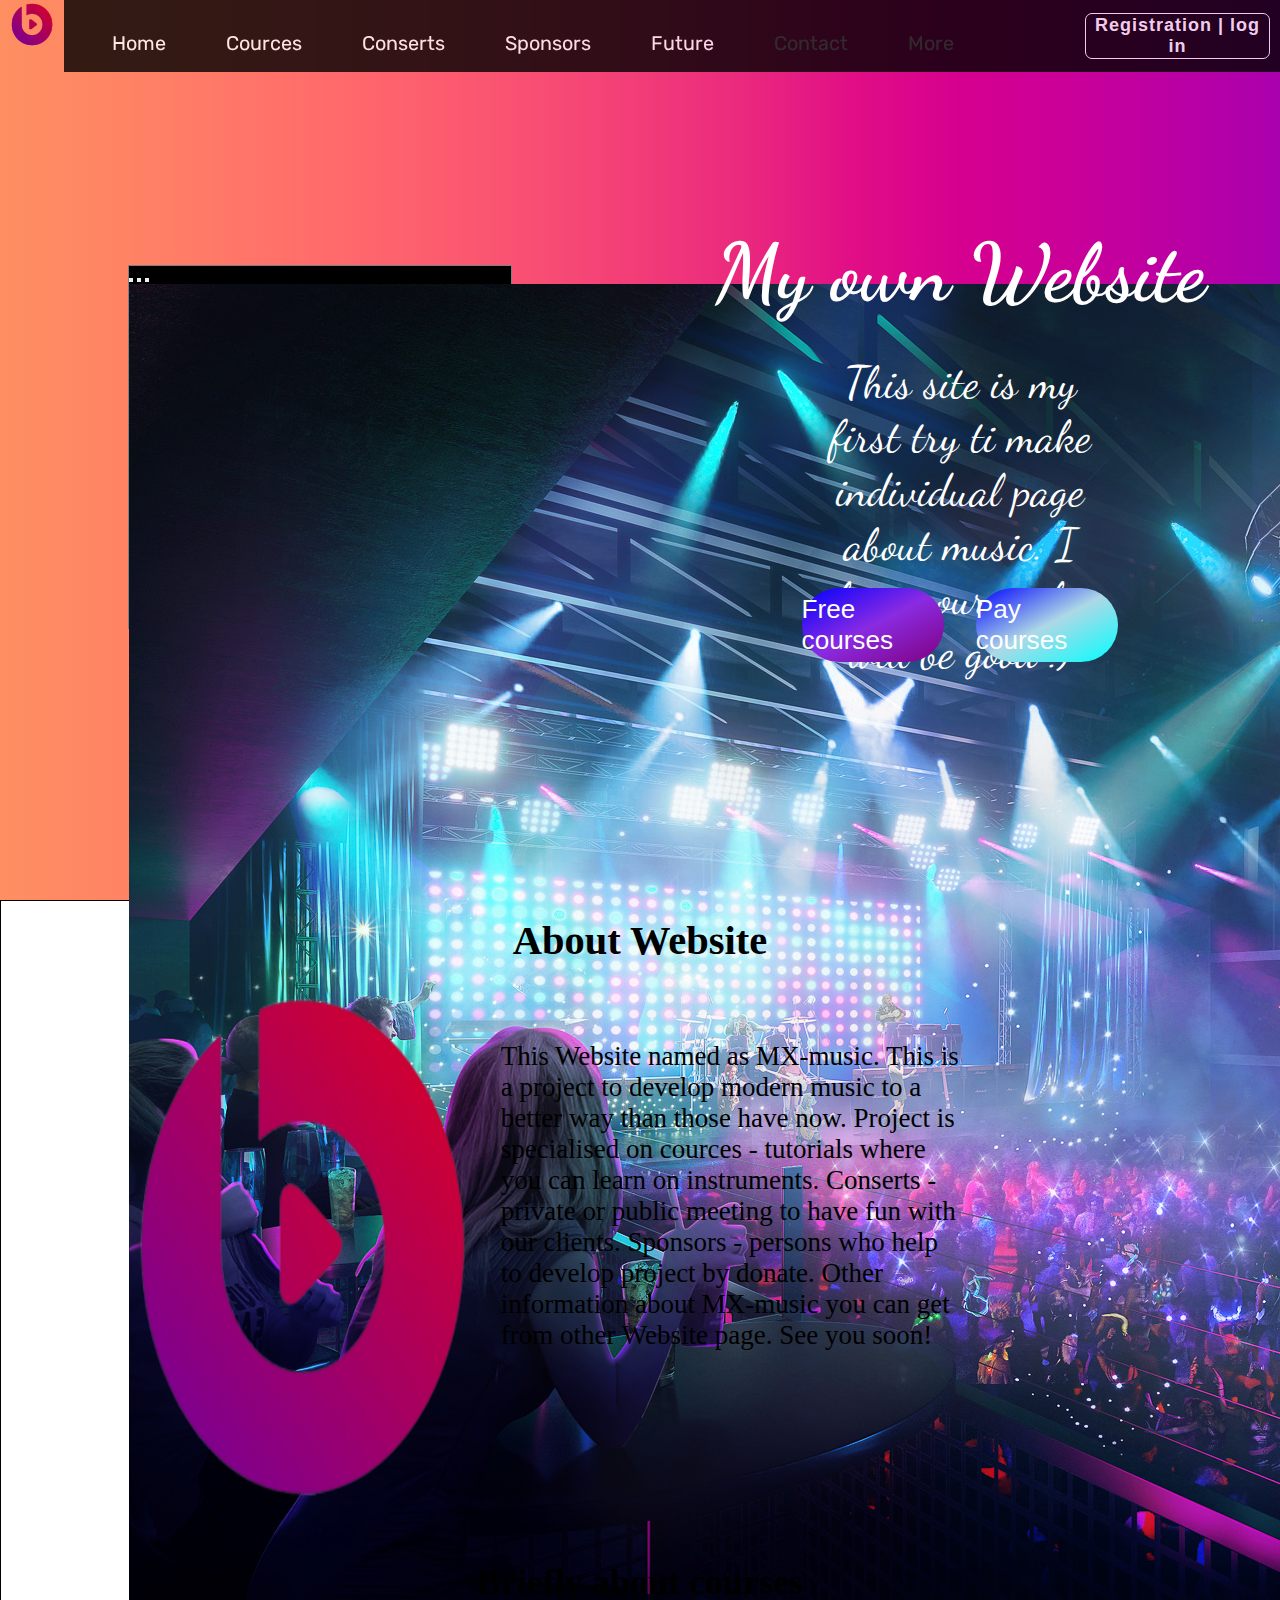
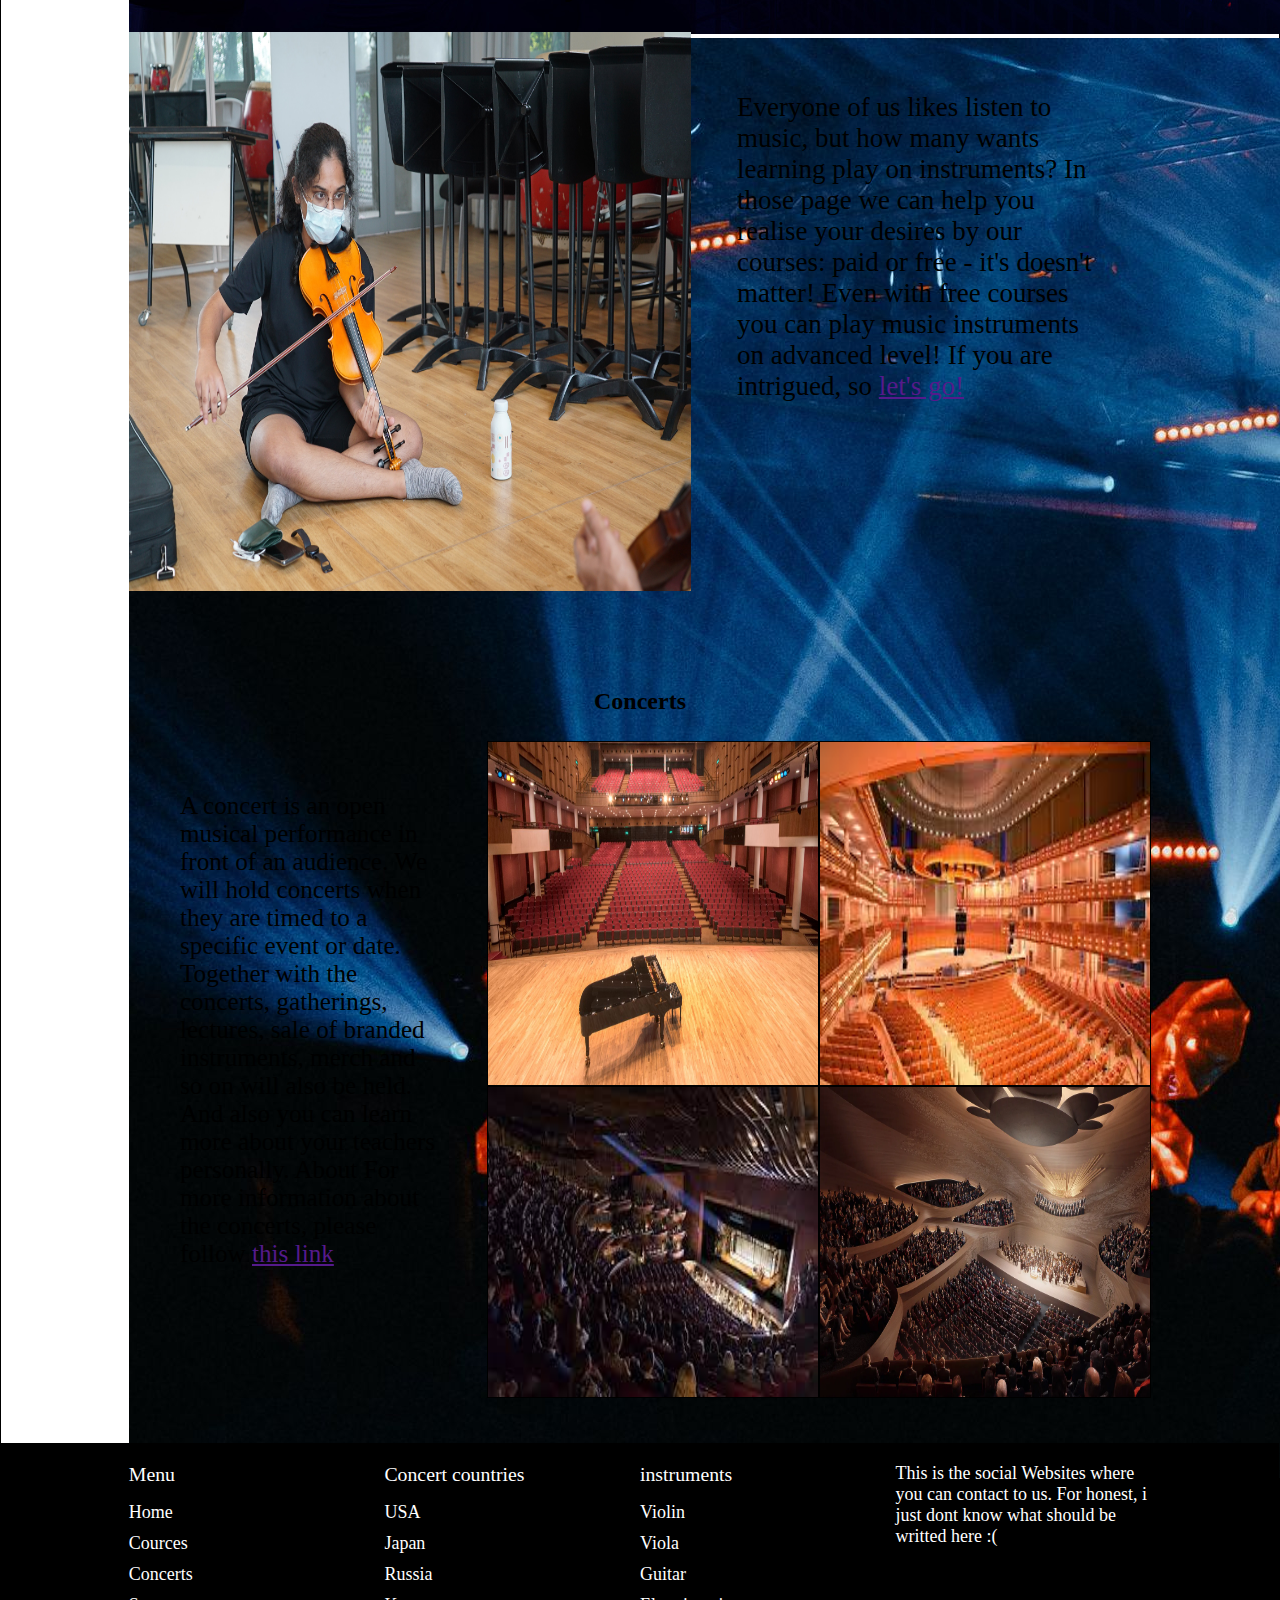
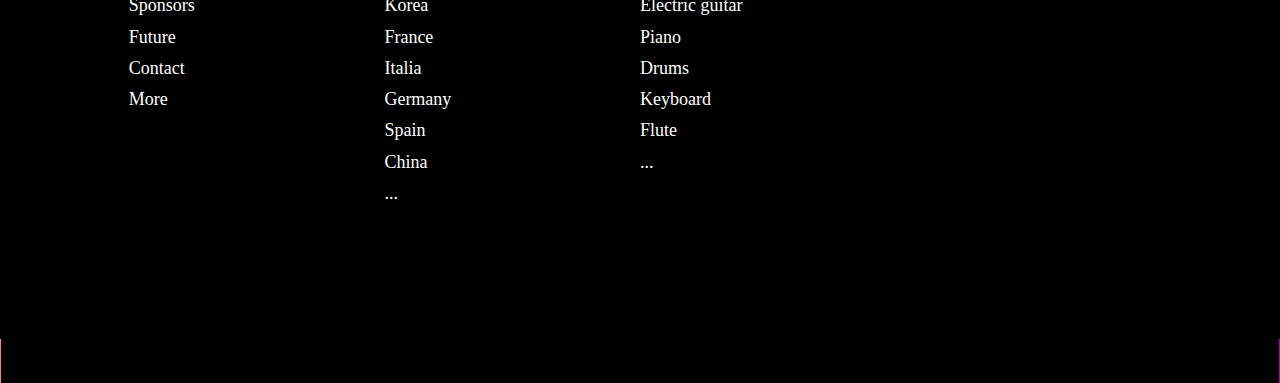
<file: index.html>
<!DOCTYPE html>
<html lang="en">
<head>
    <meta charset="UTF-8">
    <meta http-equiv="X-UA-Compatible" content="IE=edge">
    <meta name="viewport" content="width=device-width, initial-scale=1.0">
    <title>Document</title>
    <link rel="stylesheet" href="./style.css">
    <link rel="stylesheet" href="./other_css/media.css">
    <link href="https://cdn.jsdelivr.net/npm/bootstrap@5.0.2/dist/css/bootstrap.min.css" rel="stylesheet" integrity="sha384-EVSTQN3/azprG1Anm3QDgpJLIm9Nao0Yz1ztcQTwFspd3yD65VohhpuuCOmLASjC" crossorigin="anonymous">
    <link rel="stylesheet" href="https://cdnjs.cloudflare.com/ajax/libs/font-awesome/6.2.0/css/all.min.css" integrity="sha512-xh6O/CkQoPOWDdYTDqeRdPCVd1SpvCA9XXcUnZS2FmJNp1coAFzvtCN9BmamE+4aHK8yyUHUSCcJHgXloTyT2A==" crossorigin="anonymous" referrerpolicy="no-referrer" />
</head>
<body>
    <header>
        <nav>
            <div class="site_logo"><img src="./pictures/109-1097426_beats-clipart-music-program-beats-music-logo-removebg-preview.png" alt=""></div>
            <div class="menu_btn">
              <button type="button" ondblclick="document.getElementById('drop_menu').style.display = ('block')" onclick="document.getElementById('drop_menu').style.display = ('none')">
                <i class="fa-solid fa-bars"></i>
                <div class="dropdown_menu" id="drop_menu">
                  <a href="#">Home</a>
                  <a href="./other_html/cources.html">Courses</a>
                  <a href="./other_html/concerts.html">Concerts</a>
                  <a href="./other_html/sponsors.html">Sponsors</a>
                  <a href="">Future</a>
                  <a href="./other_html/contacts.html">Contact</a>
                  <a href="">More</a>
                </div>
              </button>
            </div>
            <div class="links_display">
                <ul>
                    <li><a href="#">Home</a></li>
                    <li><a href="./other_html/cources.html">Cources</a></li>
                    <li><a href="./other_html/concerts.html">Conserts</a></li>
                    <li><a href="./other_html/sponsors.html">Sponsors</a></li>
                    <li><a href="">Future</a></li>
                    <li><a href="./other_html/contacts.html">Contact</a></li>
                    <li><a href="">More</a></li>
                </ul>
            </div>
            <div class="confirm_button">
              <button class="confirm_btn" type="button">Registration   |   log in</button>
            </div>
        </nav>
        <div class="main_header">
          <div class="header_part_1">
            <div class="slider">
                <div id="carouselExampleIndicators" class="carousel slide slider_pos" data-bs-ride="carousel">
                    <div class="carousel-indicators">
                      <button type="button" data-bs-target="#carouselExampleIndicators" data-bs-slide-to="0" class="active" aria-current="true" aria-label="Slide 1"></button>
                      <button type="button" data-bs-target="#carouselExampleIndicators" data-bs-slide-to="1" aria-label="Slide 2"></button>
                      <button type="button" data-bs-target="#carouselExampleIndicators" data-bs-slide-to="2" aria-label="Slide 3"></button>
                    </div>
                    <div class="carousel-inner">
                      <div class="carousel-item active">
                        <img src="./pictures/609eadc5e15ce6521ae0cc22_1_music_Top.jpg" class="d-block w-100 slide_img" alt="...">
                      </div>
                      <div class="carousel-item">
                        <img src="./pictures/concert_performance_light_organ_137789_2560x1440.jpg" class="d-block w-100 slide_img" alt="...">
                      </div>
                      <div class="carousel-item">
                        <img src="./pictures/night_music.jpg" class="d-block w-100 slide_img" alt="...">
                      </div>
                    </div>
                    <button class="carousel-control-prev" type="button" data-bs-target="#carouselExampleIndicators" data-bs-slide="prev">
                      <span class="carousel-control-prev-icon" aria-hidden="true"></span>
                      <span class="visually-hidden">Previous</span>
                    </button>
                    <button class="carousel-control-next" type="button" data-bs-target="#carouselExampleIndicators" data-bs-slide="next">
                      <span class="carousel-control-next-icon" aria-hidden="true"></span>
                      <span class="visually-hidden">Next</span>
                    </button>
                </div>
            </div>
          </div>
          <div class="header_part_2">
            <div class="header_panel">
                <div class="header_name"><h1>My own Website</h1></div>
                <div class="header_text"><p>This site is my first try ti make individual page about music. I hope your make will be good :)</p></div>
                <div class="header_btns">
                    <span>
                        <a href="" class="first_btn">Free courses</a>
                        <a href="" class="second_btn">Pay courses</a>
                    </span>
                </div>
            </div>
          </div>
        </div>
    </header>
    <main>
      <div class="block_for_content_v1">
        <div class="block_name"><h2>About Website</h2></div>
        <div class="block_main_content">
          <div class="block_picture"><img src="./pictures/109-1097426_beats-clipart-music-program-beats-music-logo-removebg-preview.png" alt=""></div>
          <div class="block_text_social">
            <div class="block_text"><p>This Website named as MX-music. This is a project to develop modern music to a better way than those have now. Project is specialised on cources - tutorials where you can learn on instruments. Conserts - private or public meeting to have fun with our clients. Sponsors - persons who help to develop project by donate. Other information about MX-music you can get from other Website page. See you soon!</p></div>
            <div class="block_social">
              <span>
                <a href=""><i class="fa-brands fa-square-facebook"></i></a>
              </span>
              <span>
                <a href=""><i class="fa-brands fa-instagram"></i></a>
              </span>
              <span>
                <a href=""><i class="fa-brands fa-twitter"></i></a>
                
              </span>
              <span>
                <a href=""><i class="fa-brands fa-youtube"></i></a>
              </span>
              <span>
                <a href=""><i class="fa-brands fa-pinterest"></i></a>
              </span>
              <span>
                <a href=""><i class="fa-brands fa-vk"></i></a>
              </span>
              <span>
                <a href=""><i class="fa-brands fa-wikipedia-w"></i></a>
              </span>
            </div>
          </div>
        </div>
      </div>
      <div class="course_content">
        <div class="courses_name"><h2>Briefly about courses</h2></div>
        <div class="courses_main">
          <div class="courses_img">
            <img src="./pictures/music-student-sreeranjani-plays-the-carnatic-violin.jpg" alt="">
          </div>
          <div class="courses_promise_text"><p>Everyone of us likes listen to music, but how many wants learning play on instruments? In those page we can help you realise your desires by our courses: paid or free - it's doesn't matter! Even with free courses you can play music instruments on advanced level! If you are intrigued, so <a href="">let's go!</a></p></div>
        </div>
      </div>
      <div class="concert_events">
        <div class="concert_name"><h2>Concerts</h2></div>
        <div class="concert_content">
          <div class="concert_text"><p>A concert is an open musical performance in front of an audience. We will hold concerts when they are timed to a specific event or date. Together with the concerts, gatherings, lectures, sale of branded instruments, merch and so on will also be held. And also you can learn more about your teachers personally. About For more information about the concerts, please follow <a href="">this link</a></p></div>
          <div class="concert_images">
            <div class="concert_image"><img src="./pictures/cityhall-16-9.jpg" alt=""></div>
            <div class="concert_image"><img src="./pictures/Без названия.jfif" alt=""></div>
            <div class="concert_image"><img src="./pictures/Без названия (1).jfif" alt=""></div>
            <div class="concert_image"><img src="./pictures/06_ZHA_Sverdlovsk-Philharmonic-Concert-Hall_Render-by-VA.webp" alt=""></div>
          </div>
        </div>
      </div>
      <footer>
        <div class="footer_content">
          <div class="footer_row">
            <ul>
              <li>Menu</li>
              <li><a href="">Home</a></li>
              <li><a href="">Cources</a></li>
              <li><a href="">Concerts</a></li>
              <li><a href="">Sponsors</a></li>
              <li><a href="">Future</a></li>
              <li><a href="">Contact</a></li>
              <li><a href="">More</a></li>
            </ul>
          </div>
          <div class="footer_row">
            <ul>
              <li>Concert countries</li>
              <li><a href="">USA</a></li>
              <li><a href="">Japan</a></li>
              <li><a href="">Russia</a></li>
              <li><a href="">Korea</a></li>
              <li><a href="">France</a></li>
              <li><a href="">Italia</a></li>
              <li><a href="">Germany</a></li>
              <li><a href="">Spain</a></li>
              <li><a href="">China</a></li>
              <li><a href="">...</a></li>
            </ul>
          </div>
          <div class="footer_row">
            <ul>
              <li>instruments</li>
              <li><a href="">Violin</a></li>
              <li><a href="">Viola</a></li>
              <li><a href="">Guitar</a></li>
              <li><a href="">Electric guitar</a></li>
              <li><a href="">Piano</a></li>
              <li><a href="">Drums</a></li>
              <li><a href="">Keyboard</a></li>
              <li><a href="">Flute</a></li>
              <li><a href="">...</a></li>
            </ul>
          </div>
          <div class="footer_row">
            <span><p>This is the social Websites where you can contact to us. For honest, i just dont know what should be writted here :(</p></span>
            <div class="social_icons">
              <a href=""><i class="fa-brands fa-square-facebook"></i></a>
              <a href=""><i class="fa-brands fa-instagram"></i></a>
              <a href=""><i class="fa-brands fa-twitter"></i></a>
              <a href=""><i class="fa-brands fa-youtube"></i></a>
              <a href=""><i class="fa-brands fa-pinterest"></i></a>
              <a href=""><i class="fa-brands fa-vk"></i></a>
              <a href=""><i class="fa-brands fa-wikipedia-w"></i></a>
            </div>
          </div>
        </div>
      </footer>
    </main>
    <script src="https://cdn.jsdelivr.net/npm/bootstrap@5.0.2/dist/js/bootstrap.bundle.min.js" integrity="sha384-MrcW6ZMFYlzcLA8Nl+NtUVF0sA7MsXsP1UyJoMp4YLEuNSfAP+JcXn/tWtIaxVXM" crossorigin="anonymous"></script>
</body>
</html>
</file>
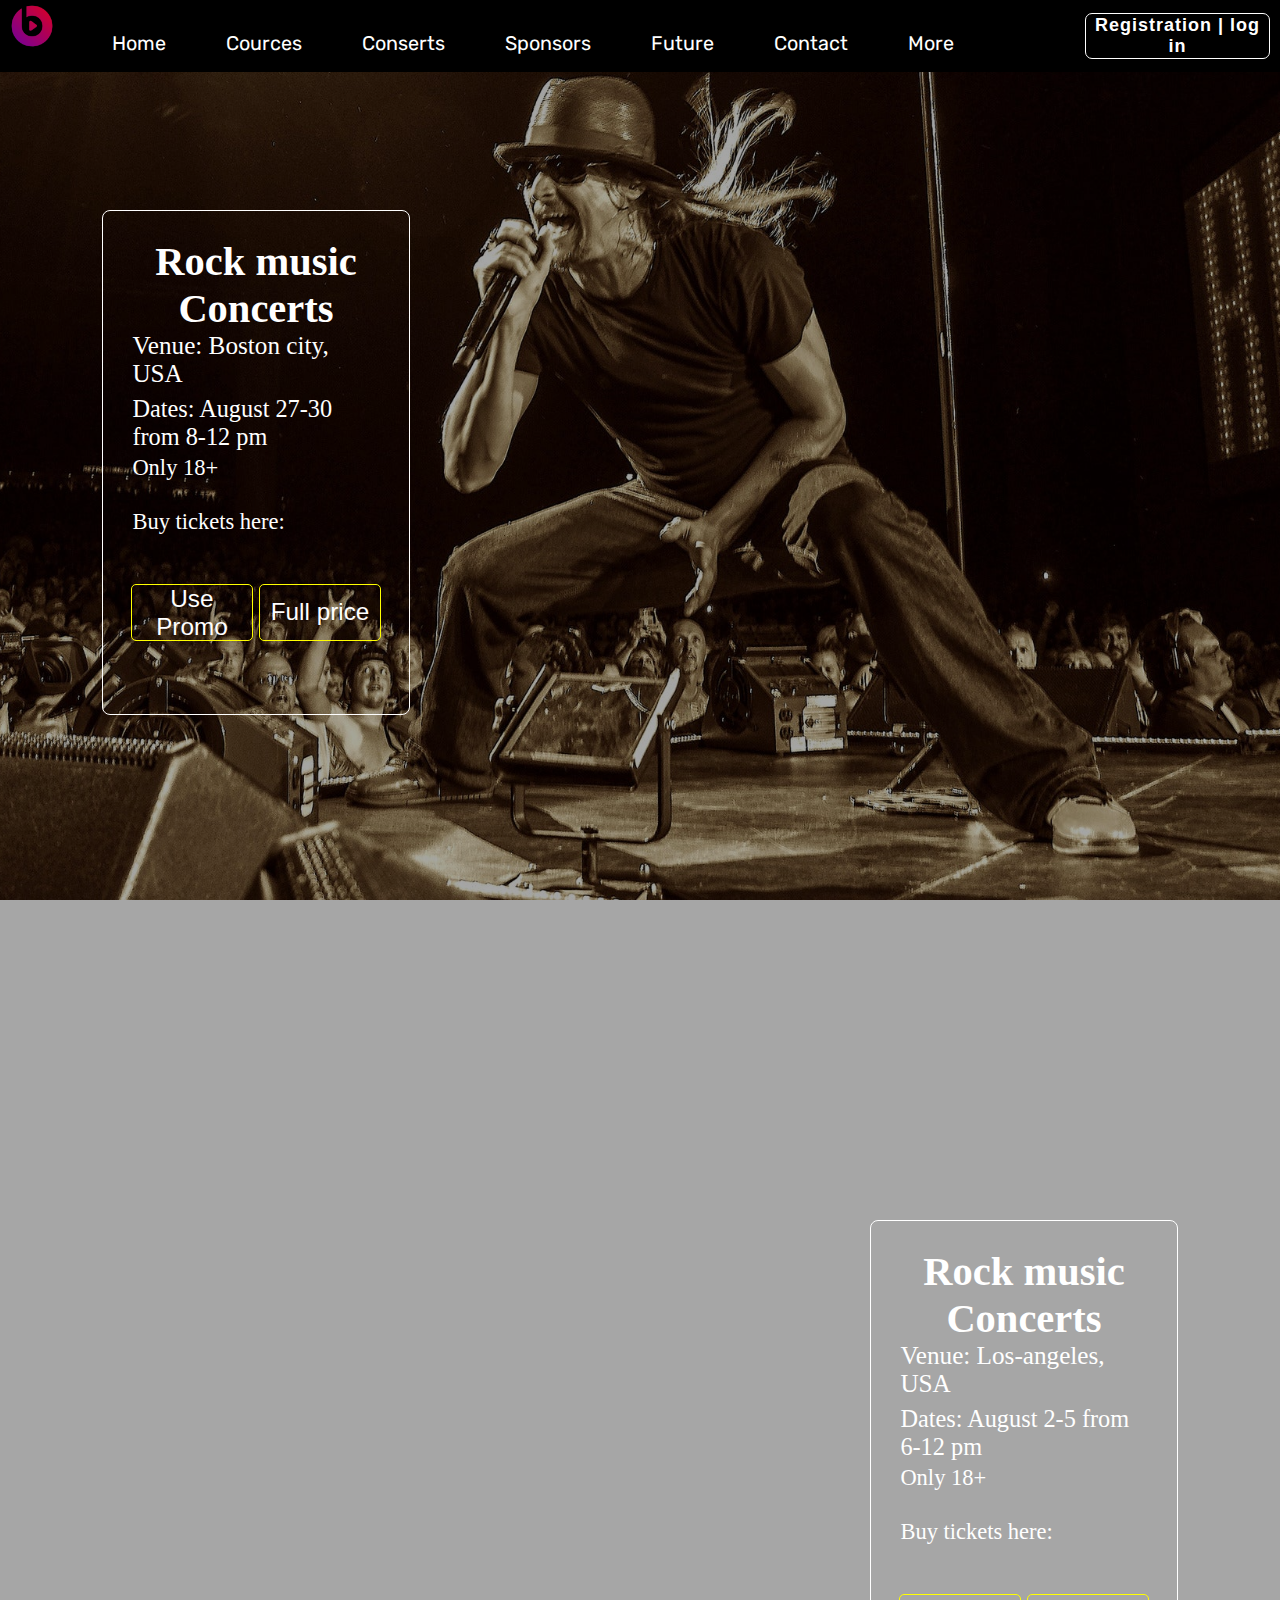
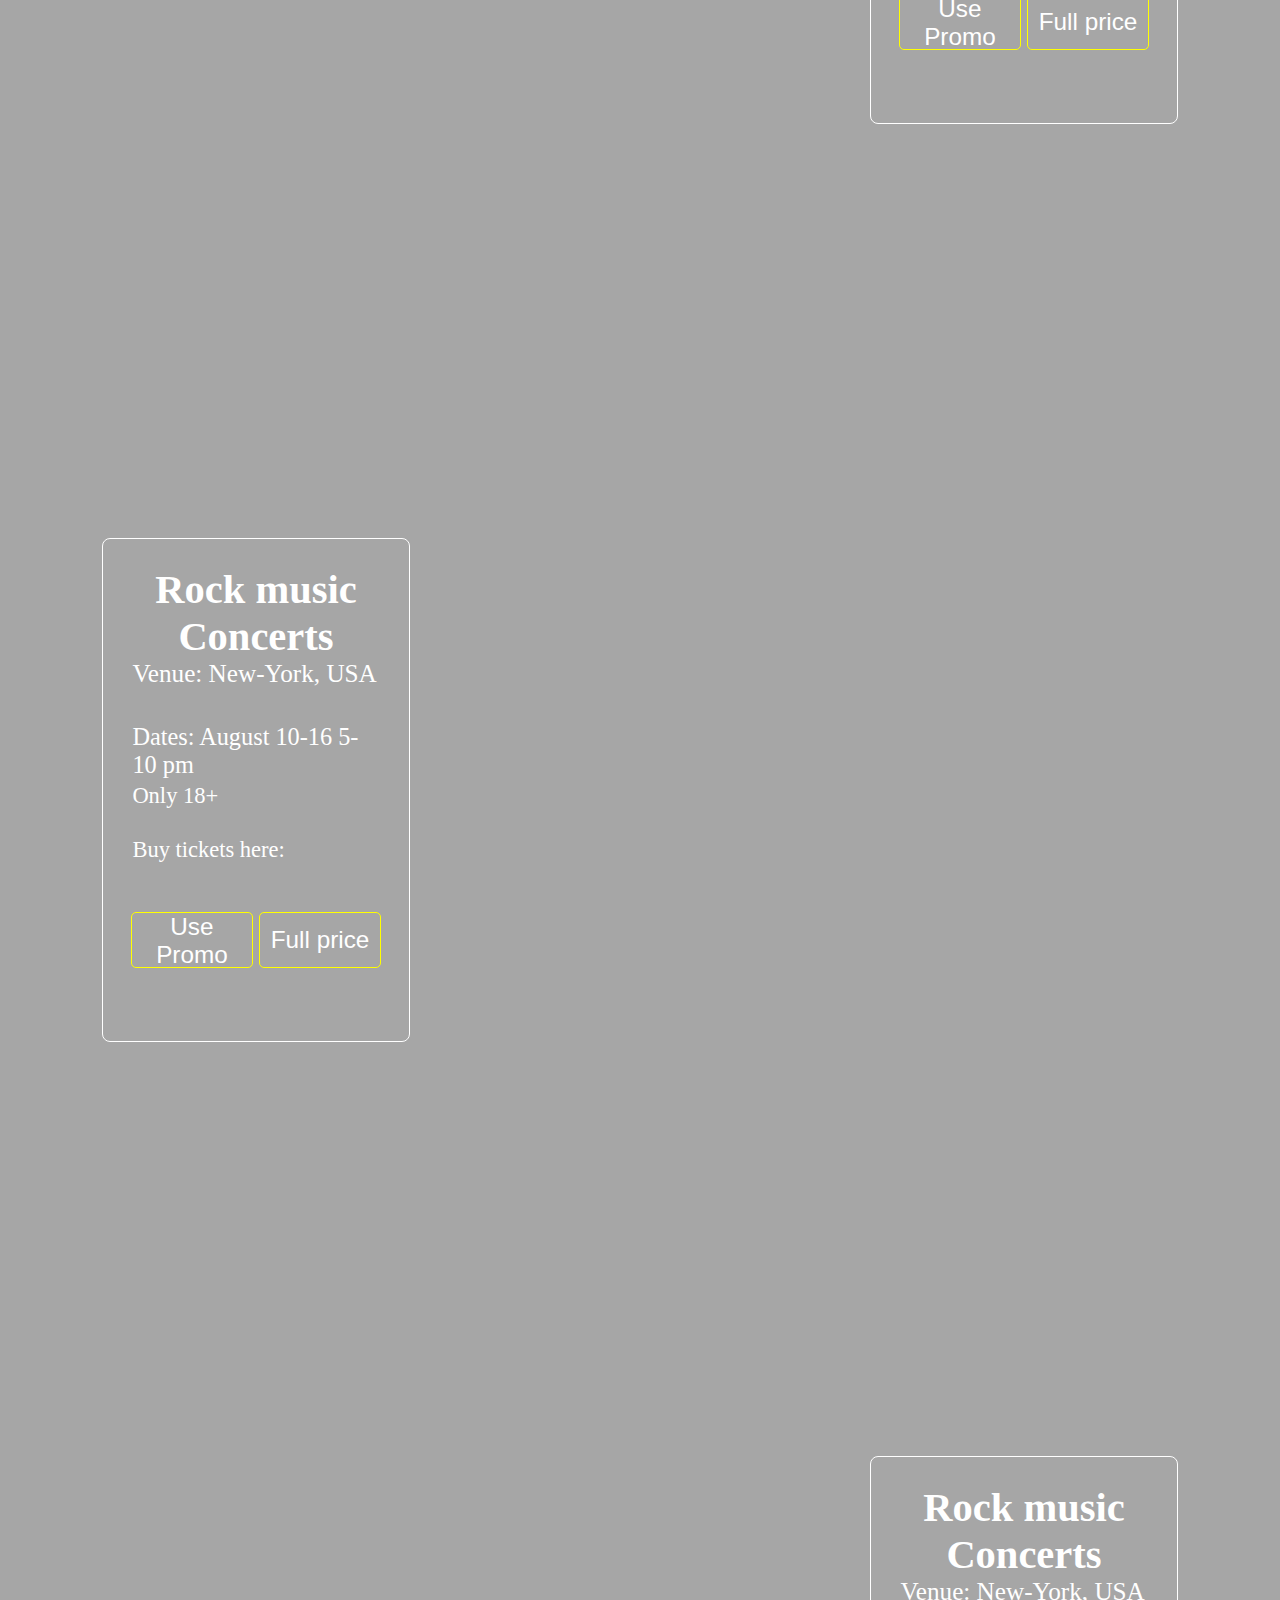
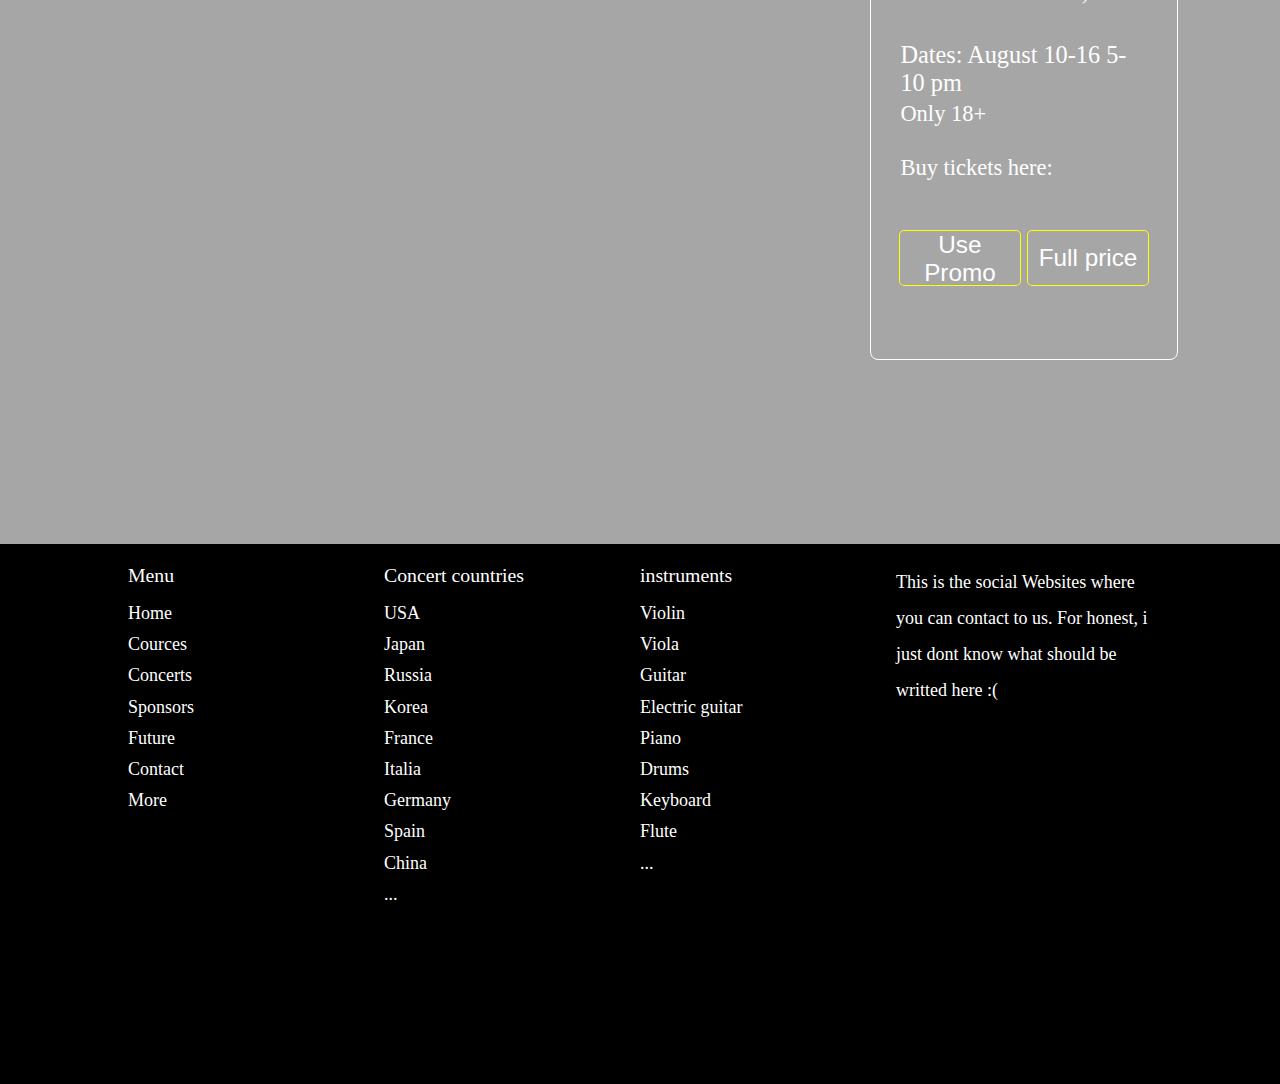
<file: other_html/concerts.html>
<!DOCTYPE html>
<html lang="en">
<head>
    <meta charset="UTF-8">
    <meta http-equiv="X-UA-Compatible" content="IE=edge">
    <meta name="viewport" content="width=device-width, initial-scale=1.0">
    <title>Document</title>
    <link rel="stylesheet" href="../other_css/conserts_style.css">
    <link rel="stylesheet" href="../other_css/conserts_media.css">
    <link href="https://cdn.jsdelivr.net/npm/bootstrap@5.0.2/dist/css/bootstrap.min.css" rel="stylesheet" integrity="sha384-EVSTQN3/azprG1Anm3QDgpJLIm9Nao0Yz1ztcQTwFspd3yD65VohhpuuCOmLASjC" crossorigin="anonymous">
    <link rel="stylesheet" href="https://cdnjs.cloudflare.com/ajax/libs/font-awesome/6.2.0/css/all.min.css" integrity="sha512-xh6O/CkQoPOWDdYTDqeRdPCVd1SpvCA9XXcUnZS2FmJNp1coAFzvtCN9BmamE+4aHK8yyUHUSCcJHgXloTyT2A==" crossorigin="anonymous" referrerpolicy="no-referrer" />
</head>
<body>
    <header>
        <div class="site_logo"><img src="../pictures/109-1097426_beats-clipart-music-program-beats-music-logo-removebg-preview.png" alt=""></div>
            <div class="menu_btn">
              <button type="button" ondblclick="document.getElementById('drop_menu').style.display = ('block')" onclick="document.getElementById('drop_menu').style.display = ('none')">
                <i class="fa-solid fa-bars"></i>
                <div class="dropdown_menu" id="drop_menu">
                  <a href="../index.html">Home</a>
                  <a href="../other_html/cources.html">Courses</a>
                  <a href="../other_html/concerts.html">Conserts</a>
                  <a href="../other_html/sponsors.html">Sponsors</a>
                  <a href="">Future</a>
                  <a href="../other_html/contacts.html">Contact</a>
                  <a href="">More</a>
                </div>
              </button>
            </div>
            <div class="links_display">
                <ul>
                    <li><a href="../index.html">Home</a></li>
                    <li><a href="../other_html/cources.html">Cources</a></li>
                    <li><a href="../other_html/concerts.html">Conserts</a></li>
                    <li><a href="../other_html/sponsors.html">Sponsors</a></li>
                    <li><a href="">Future</a></li>
                    <li><a href="../other_html/contacts.html">Contact</a></li>
                    <li><a href="">More</a></li>
                </ul>
            </div>
            <div class="confirm_button">
              <button class="confirm_btn" type="button">Registration   |   log in</button>
            </div>
    </header>
    <main>
      <div class="main_page_content">
        <div class="concert_image_1">
          <div class="black_filter">
            <div class="concert_information">
              <div class="concert_name">
                <h2>Rock music Concerts</h2>
              </div>
              <div class="concert_place_city">
                Venue: Boston city, USA
              </div>
              <div class="concert_duration">
                Dates: August 27-30 from 8-12 pm
              </div>
              <div class="age"><p>Only 18+</p></div>
              <div class="btn_text"><p>Buy tickets here: </p></div>
              <div class="buy_tickets">
                    <button>Use Promo</button>
                    <button>Full price</button>
                </div>
            </div>
            </div>
          </div>
        </div>
      </div>
      <div class="main_page_content">
        <div class="concert_image_1" style="background-image: url(../pictures/fh-q-xfdh_o-scaled-e1578056698778.jpg); background-position: center;">
            <div class="black_filter">
                <div class="concert_information ver_3">
                    <div class="concert_name">
                        <h2>Rock music Concerts</h2>
                      </div>
                      <div class="concert_place_city">
                        Venue: Los-angeles, USA
                      </div>
                      <div class="concert_duration">
                        Dates: August 2-5 from 6-12 pm
                      </div>
                      <div class="age"><p>Only 18+</p></div>
                      <div class="btn_text"><p>Buy tickets here: </p></div>
                      <div class="buy_tickets btn_2">
                            <button>Use Promo</button>
                            <button>Full price</button>
                    </div>
                </div>
            </div>
        </div>
      </div>
      <div class="main_page_content">
        <div class="concert_image_1" style="background-image: url(../pictures/1569651.webp); background-position: center;">
            <div class="black_filter">
                <div class="concert_information btn_4">
                    <div class="concert_name">
                        <h2>Rock music Concerts</h2>
                      </div>
                      <div class="concert_place_city">
                        Venue: New-York, USA
                      </div>
                      <div class="concert_duration">
                        Dates: August 10-16 5-10 pm
                      </div>
                      <div class="age"><p>Only 18+</p></div>
                      <div class="btn_text"><p>Buy tickets here: </p></div>
                      <div class="buy_tickets btn_2">
                            <button>Use Promo</button>
                            <button>Full price</button>
                    </div>
                </div>
            </div>
        </div>
      </div>
      <div class="main_page_content">
        <div class="concert_image_1" style="background-image: url(../pictures/concert_crowd_people_134866_1920x1080.jpg); background-position: center;">
            <div class="black_filter">
                <div class="concert_information btn_4 ver_3">
                    <div class="concert_name">
                        <h2>Rock music Concerts</h2>
                      </div>
                      <div class="concert_place_city">
                        Venue: New-York, USA
                      </div>
                      <div class="concert_duration">
                        Dates: August 10-16 5-10 pm
                      </div>
                      <div class="age"><p>Only 18+</p></div>
                      <div class="btn_text"><p>Buy tickets here: </p></div>
                      <div class="buy_tickets btn_2">
                            <button>Use Promo</button>
                            <button>Full price</button>
                    </div>
                </div>
            </div>
        </div>
      </div>
      <footer>
        <div class="footer_content">
          <div class="footer_row">
            <ul>
              <li>Menu</li>
              <li><a href="">Home</a></li>
              <li><a href="">Cources</a></li>
              <li><a href="">Concerts</a></li>
              <li><a href="">Sponsors</a></li>
              <li><a href="">Future</a></li>
              <li><a href="">Contact</a></li>
              <li><a href="">More</a></li>
            </ul>
          </div>
          <div class="footer_row">
            <ul>
              <li>Concert countries</li>
              <li><a href="">USA</a></li>
              <li><a href="">Japan</a></li>
              <li><a href="">Russia</a></li>
              <li><a href="">Korea</a></li>
              <li><a href="">France</a></li>
              <li><a href="">Italia</a></li>
              <li><a href="">Germany</a></li>
              <li><a href="">Spain</a></li>
              <li><a href="">China</a></li>
              <li><a href="">...</a></li>
            </ul>
          </div>
          <div class="footer_row">
            <ul>
              <li>instruments</li>
              <li><a href="">Violin</a></li>
              <li><a href="">Viola</a></li>
              <li><a href="">Guitar</a></li>
              <li><a href="">Electric guitar</a></li>
              <li><a href="">Piano</a></li>
              <li><a href="">Drums</a></li>
              <li><a href="">Keyboard</a></li>
              <li><a href="">Flute</a></li>
              <li><a href="">...</a></li>
            </ul>
          </div>
          <div class="footer_row">
            <span><p>This is the social Websites where you can contact to us. For honest, i just dont know what should be writted here :(</p></span>
            <div class="social_icons">
              <a href=""><i class="fa-brands fa-square-facebook"></i></a>
              <a href=""><i class="fa-brands fa-instagram"></i></a>
              <a href=""><i class="fa-brands fa-twitter"></i></a>
              <a href=""><i class="fa-brands fa-youtube"></i></a>
              <a href=""><i class="fa-brands fa-pinterest"></i></a>
              <a href=""><i class="fa-brands fa-vk"></i></a>
              <a href=""><i class="fa-brands fa-wikipedia-w"></i></a>
            </div>
          </div>
        </div>
      </footer>
    </main>
</body>
</html>
</file>
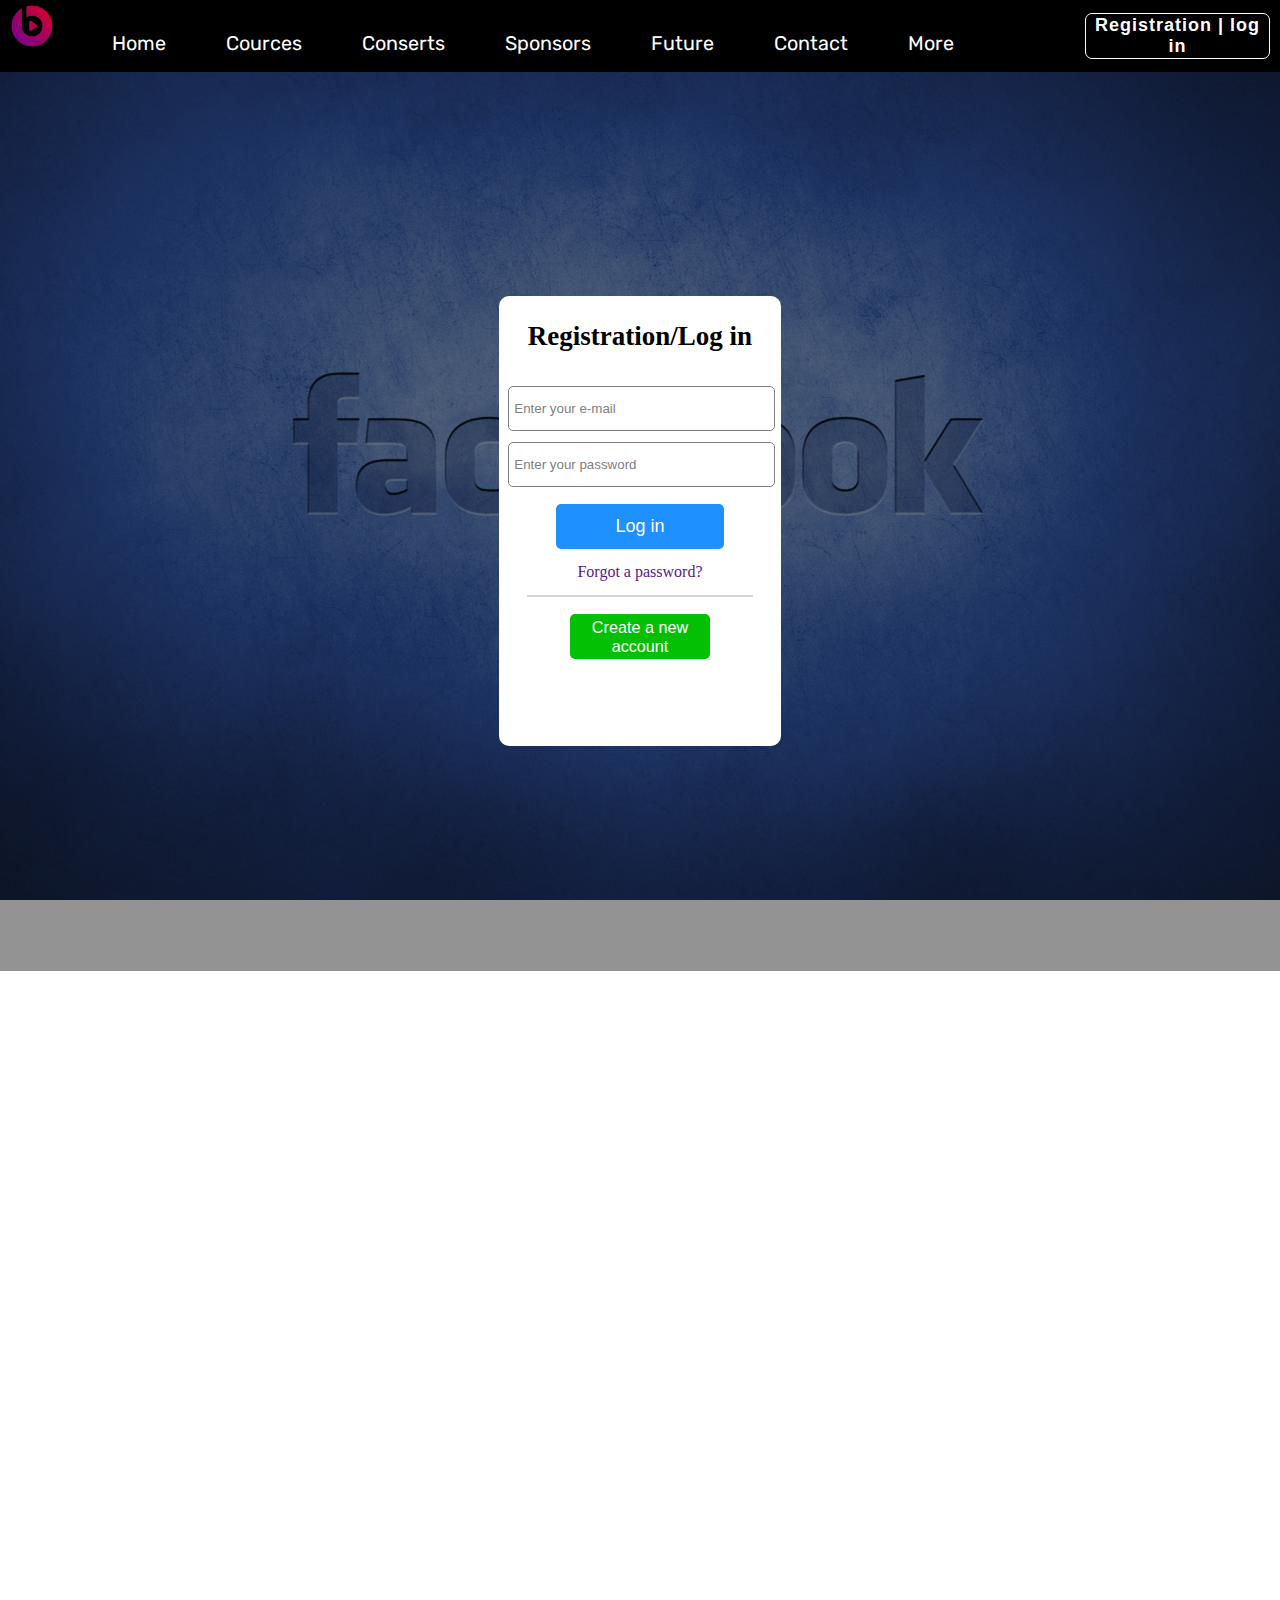
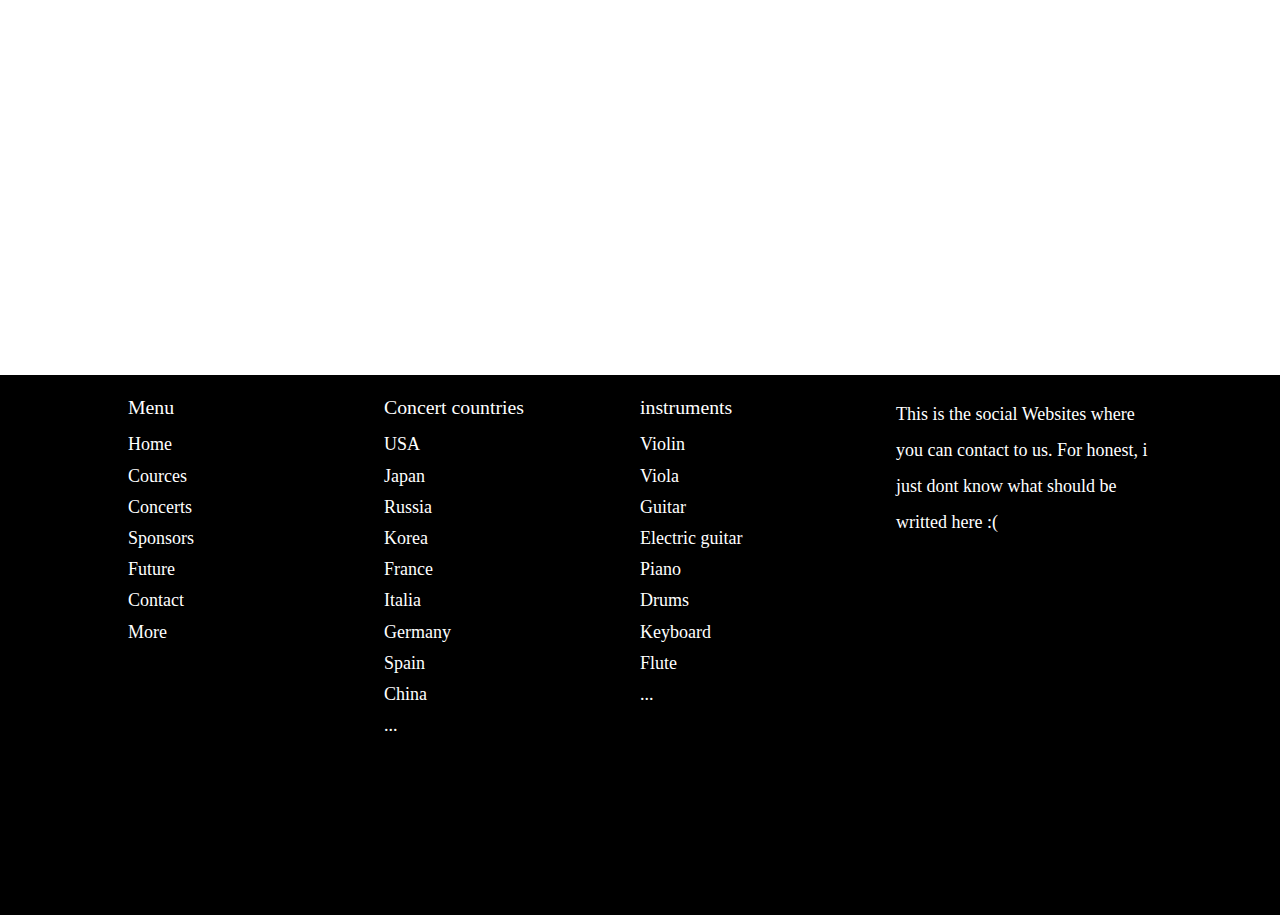
<file: other_html/contacts.html>
<!DOCTYPE html>
<html lang="en">
<head>
    <meta charset="UTF-8">
    <meta http-equiv="X-UA-Compatible" content="IE=edge">
    <meta name="viewport" content="width=device-width, initial-scale=1.0">
    <title>Document</title>
    <link rel="stylesheet" href="../other_css/contacts_style.css">
    <link rel="stylesheet" href="../other_css/contacts_media.css">
    <link href="https://cdn.jsdelivr.net/npm/bootstrap@5.0.2/dist/css/bootstrap.min.css" rel="stylesheet" integrity="sha384-EVSTQN3/azprG1Anm3QDgpJLIm9Nao0Yz1ztcQTwFspd3yD65VohhpuuCOmLASjC" crossorigin="anonymous">
    <link rel="stylesheet" href="https://cdnjs.cloudflare.com/ajax/libs/font-awesome/6.2.0/css/all.min.css" integrity="sha512-xh6O/CkQoPOWDdYTDqeRdPCVd1SpvCA9XXcUnZS2FmJNp1coAFzvtCN9BmamE+4aHK8yyUHUSCcJHgXloTyT2A==" crossorigin="anonymous" referrerpolicy="no-referrer"/>
</head>
<body>
    <header>
        <div class="site_logo"><img src="../pictures/109-1097426_beats-clipart-music-program-beats-music-logo-removebg-preview.png" alt=""></div>
            <div class="menu_btn">
              <button type="button" ondblclick="document.getElementById('drop_menu').style.display = ('block')" onclick="document.getElementById('drop_menu').style.display = ('none')">
                <i class="fa-solid fa-bars"></i>
                <div class="dropdown_menu" id="drop_menu">
                  <a href="../index.html">Home</a>
                  <a href="../other_html/cources.html">Courses</a>
                  <a href="../other_html/concerts.html">Conserts</a>
                  <a href="../other_html/sponsors.html">Sponsors</a>
                  <a href="#">Future</a>
                  <a href="">Contact</a>
                  <a href="">More</a>
                </div>
              </button>
            </div>
            <div class="links_display">
                <ul>
                    <li><a href="../index.html">Home</a></li>
                    <li><a href="../other_html/cources.html">Cources</a></li>
                    <li><a href="../other_html/concerts.html">Conserts</a></li>
                    <li><a href="../other_html/sponsors.html">Sponsors</a></li>
                    <li><a href="">Future</a></li>
                    <li><a href="../other_html/contacts.html">Contact</a></li>
                    <li><a href="">More</a></li>
                </ul>
            </div>
            <div class="confirm_button">
              <button class="confirm_btn" type="button">Registration   |   log in</button>
            </div>
    </header>
    <main>
        <div class="link_image_background">
            <div class="black_filter">
                <div class="registration_form">
                    <div class="log_in"><h2>Registration/Log in</h2></div>
                    <div class="main_log_content">
                        <form action="">
                            <input type="email" placeholder="Enter your e-mail">
                            <input type="password" placeholder="Enter your password">
                            <button class="btn-1" type="submit">Log in</button>
                            <a href="">Forgot a password?</a>
                            <div class="horizontal_line"></div>
                            <button class="btn-2">Create a new account</button>
                        </form>
                    </div>
                </div>
            </div>
        </div>
        <!-- <div class="link_image_background" style="background-image: url(../pictures/1017007.jpg);">
            <div class="black_filter">
                <div class="registration_form">
                    <div class="log_in"><h2>Registration/Log in</h2></div>
                    <div class="main_log_content">
                        <form action="">
                            <input type="email" placeholder="Enter your e-mail">
                            <input type="password" placeholder="Enter your password">
                            <button class="btn-1" type="submit">Log in</button>
                            <a href="">Forgot a password?</a>
                            <div class="horizontal_line"></div>
                            <button class="btn-2">Create a new account</button>
                        </form>
                    </div>
                </div>
            </div>
        </div>
        <div class="link_image_background" style="background-image: url(../pictures/Twitter-Hole-featured.webp);">
            <div class="black_filter">
                <div class="registration_form">
                    <div class="log_in"><h2>Registration/Log in</h2></div>
                    <div class="main_log_content">
                        <form action="">
                            <input type="email" placeholder="Enter your e-mail">
                            <input type="password" placeholder="Enter your password">
                            <button class="btn-1" type="submit">Log in</button>
                            <a href="">Forgot a password?</a>
                            <div class="horizontal_line"></div>
                            <button class="btn-2">Create a new account</button>
                        </form>
                    </div>
                </div>
            </div>
        </div>
        <div class="link_image_background" style="background-image: url(../pictures/2404603.webp);">
            <div class="black_filter">
                <div class="registration_form">
                    <div class="log_in"><h2>Registration/Log in</h2></div>
                    <div class="main_log_content">
                        <form action="">
                            <input type="email" placeholder="Enter your e-mail">
                            <input type="password" placeholder="Enter your password">
                            <button class="btn-1" type="submit">Log in</button>
                            <a href="">Forgot a password?</a>
                            <div class="horizontal_line"></div>
                            <button class="btn-2">Create a new account</button>
                        </form>
                    </div>
                </div>
            </div>
        </div>
        <div class="link_image_background" style="background-image: url(../pictures/wp7547262.webp);">
            <div class="black_filter">
                <div class="registration_form">
                    <div class="log_in"><h2>Registration/Log in</h2></div>
                    <div class="main_log_content">
                        <form action="">
                            <input type="email" placeholder="Enter your e-mail">
                            <input type="password" placeholder="Enter your password">
                            <button class="btn-1" type="submit">Log in</button>
                            <a href="">Forgot a password?</a>
                            <div class="horizontal_line"></div>
                            <button class="btn-2">Create a new account</button>
                        </form>
                    </div>
                </div>
            </div>
        </div> -->
        <iframe src="https://www.google.com/maps/embed?pb=!1m14!1m12!1m3!1d63499.10184173086!2d-122.40605296665107!3d37.77227378682129!2m3!1f0!2f0!3f0!3m2!1i1024!2i768!4f13.1!5e0!3m2!1suz!2s!4v1662895797109!5m2!1suz!2s" width="100%" height="1000" style="border:0;" allowfullscreen="" loading="lazy" referrerpolicy="no-referrer-when-downgrade"></iframe>
        <footer>
            <div class="footer_content">
              <div class="footer_row">
                <ul>
                  <li>Menu</li>
                  <li><a href="">Home</a></li>
                  <li><a href="">Cources</a></li>
                  <li><a href="">Concerts</a></li>
                  <li><a href="">Sponsors</a></li>
                  <li><a href="">Future</a></li>
                  <li><a href="">Contact</a></li>
                  <li><a href="">More</a></li>
                </ul>
              </div>
              <div class="footer_row">
                <ul>
                  <li>Concert countries</li>
                  <li><a href="">USA</a></li>
                  <li><a href="">Japan</a></li>
                  <li><a href="">Russia</a></li>
                  <li><a href="">Korea</a></li>
                  <li><a href="">France</a></li>
                  <li><a href="">Italia</a></li>
                  <li><a href="">Germany</a></li>
                  <li><a href="">Spain</a></li>
                  <li><a href="">China</a></li>
                  <li><a href="">...</a></li>
                </ul>
              </div>
              <div class="footer_row">
                <ul>
                  <li>instruments</li>
                  <li><a href="">Violin</a></li>
                  <li><a href="">Viola</a></li>
                  <li><a href="">Guitar</a></li>
                  <li><a href="">Electric guitar</a></li>
                  <li><a href="">Piano</a></li>
                  <li><a href="">Drums</a></li>
                  <li><a href="">Keyboard</a></li>
                  <li><a href="">Flute</a></li>
                  <li><a href="">...</a></li>
                </ul>
              </div>
              <div class="footer_row">
                <span><p>This is the social Websites where you can contact to us. For honest, i just dont know what should be writted here :(</p></span>
                <div class="social_icons">
                  <a href=""><i class="fa-brands fa-square-facebook"></i></a>
                  <a href=""><i class="fa-brands fa-instagram"></i></a>
                  <a href=""><i class="fa-brands fa-twitter"></i></a>
                  <a href=""><i class="fa-brands fa-youtube"></i></a>
                  <a href=""><i class="fa-brands fa-pinterest"></i></a>
                  <a href=""><i class="fa-brands fa-vk"></i></a>
                  <a href=""><i class="fa-brands fa-wikipedia-w"></i></a>
                </div>
              </div>
            </div>
          </footer>
    </main>
</body>
</html>
</file>
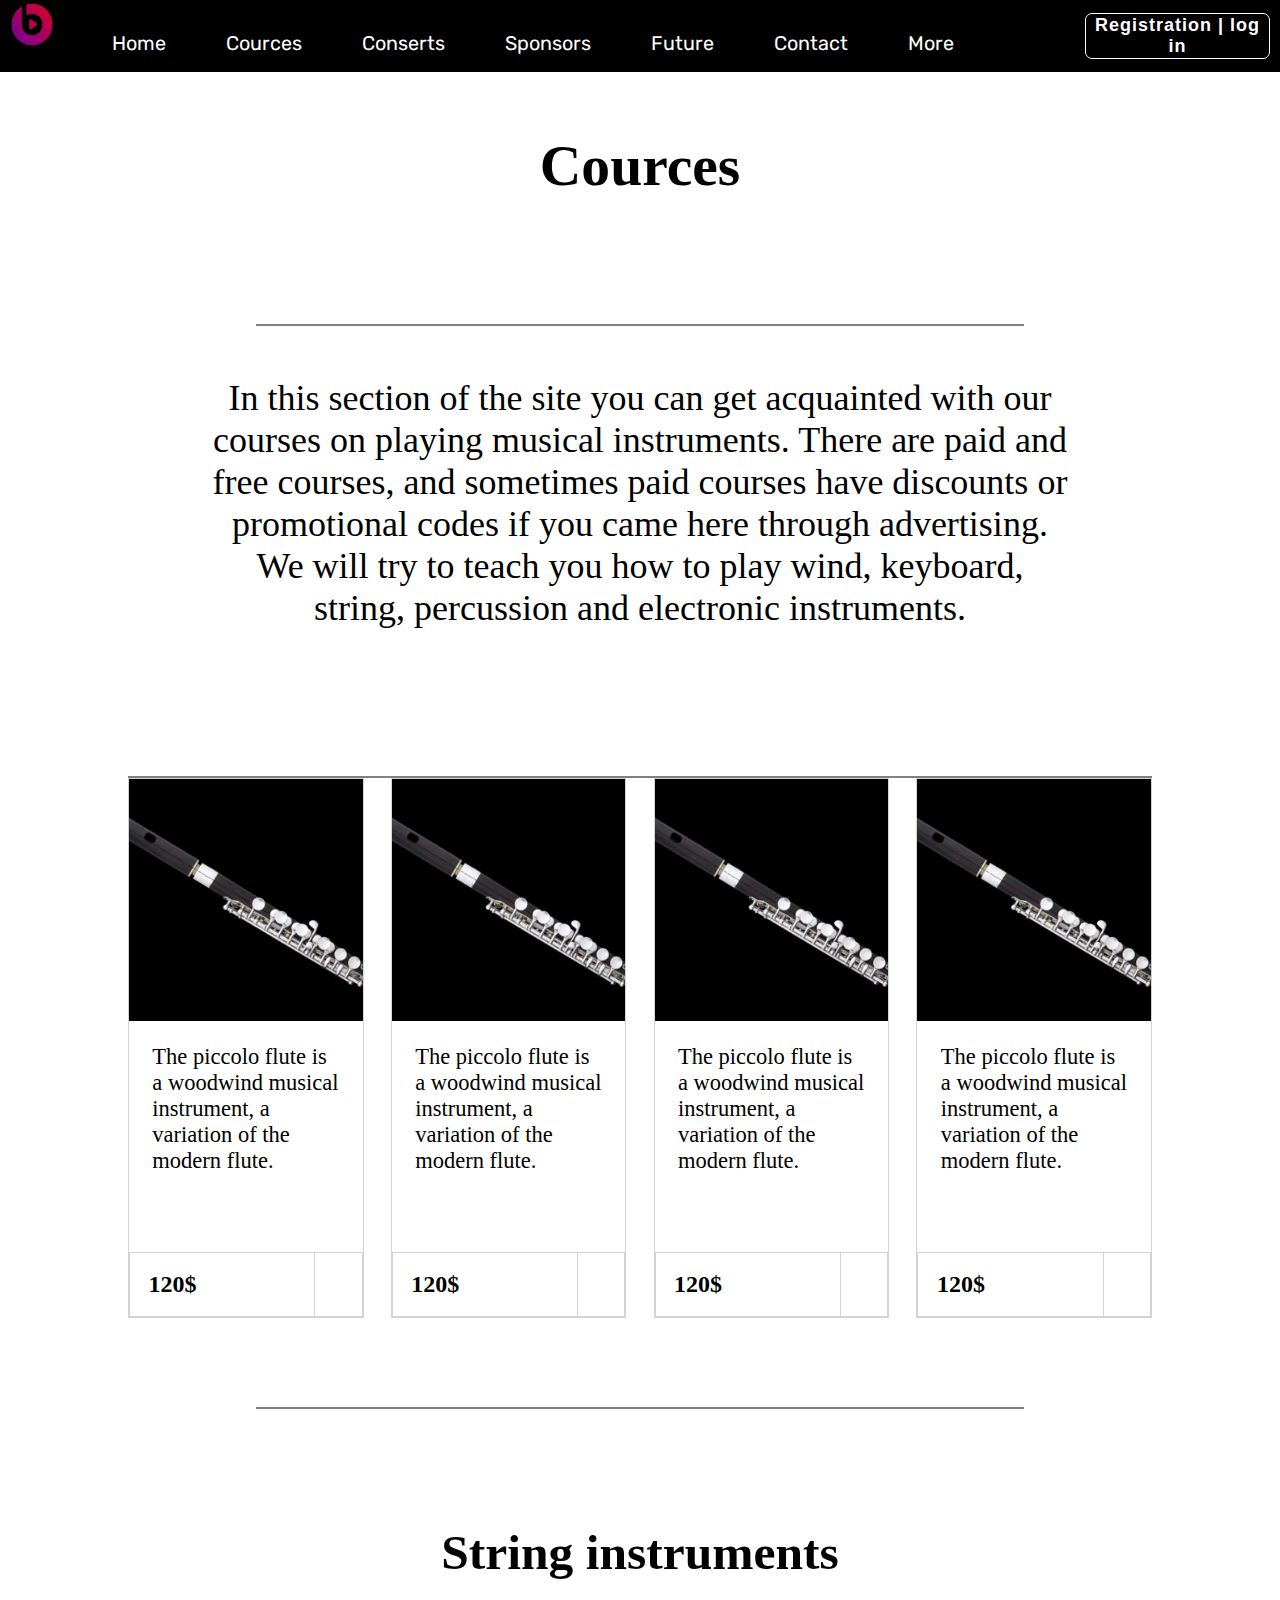
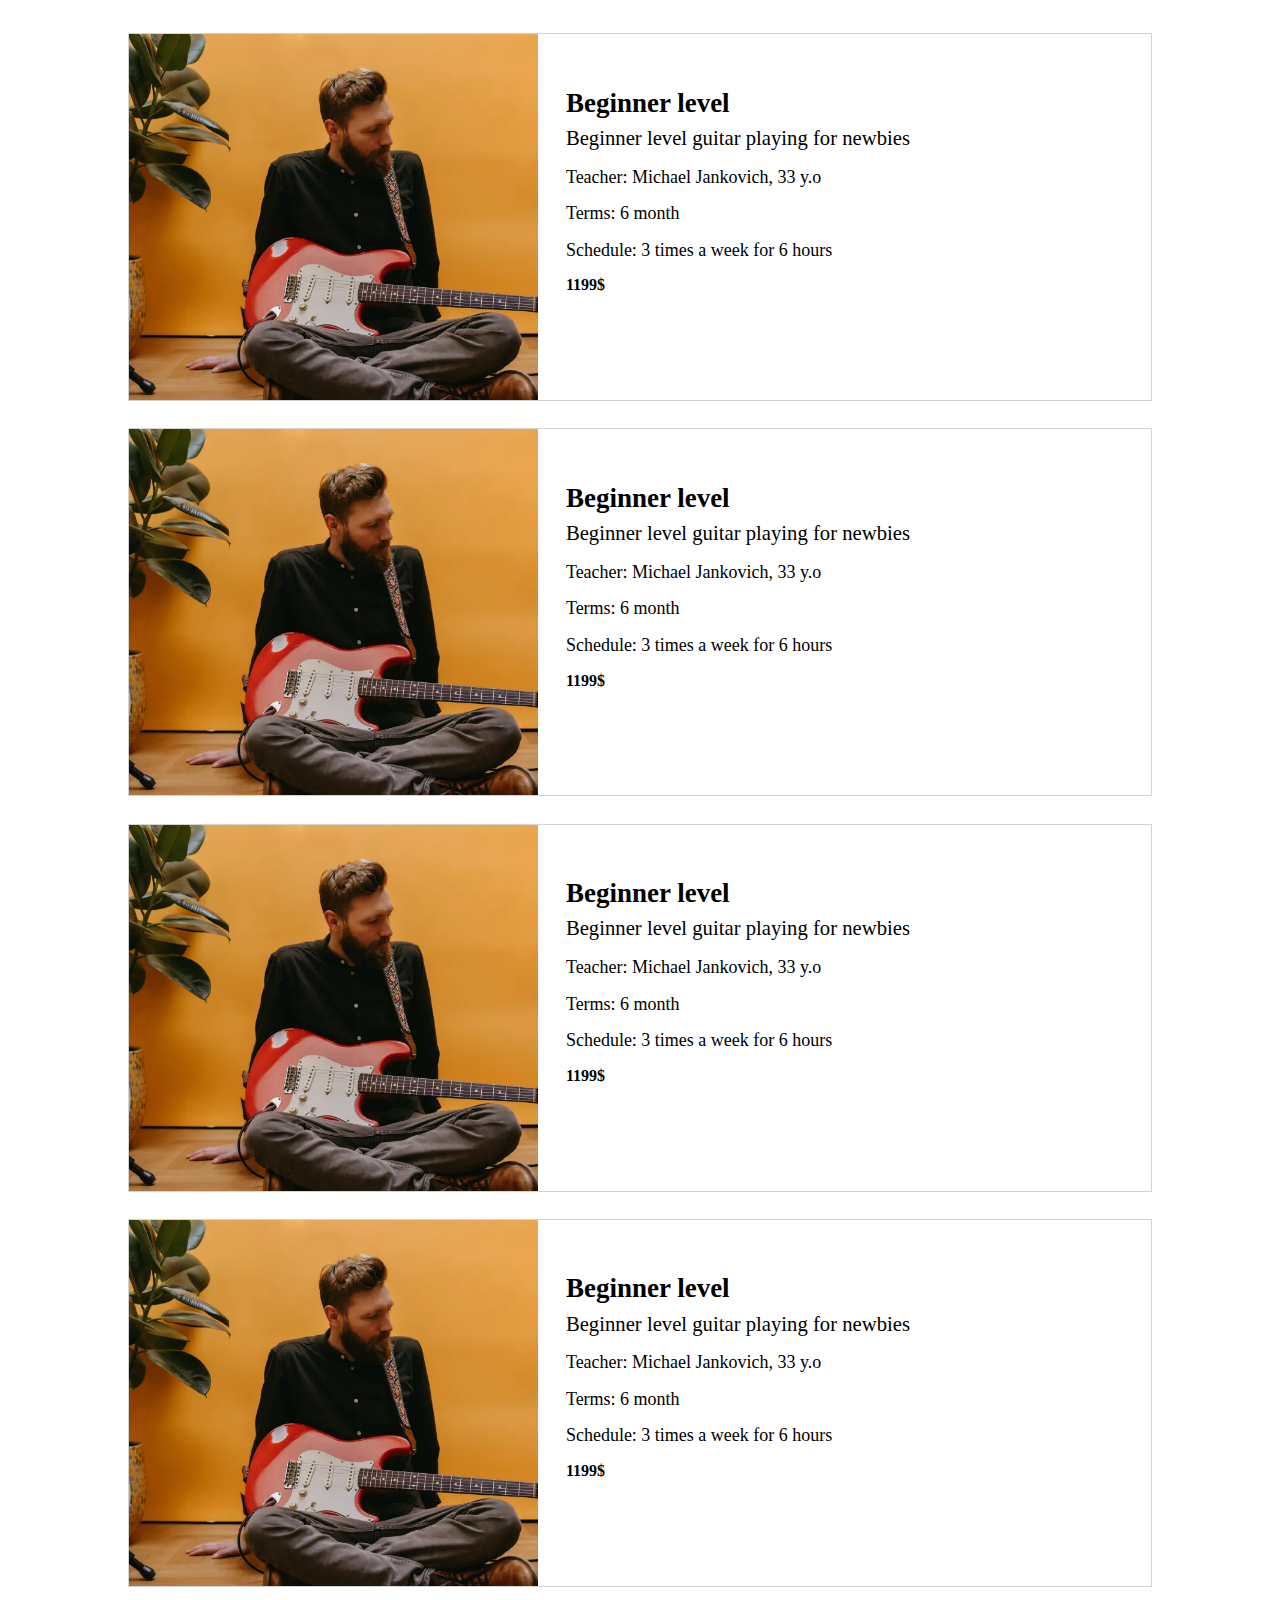
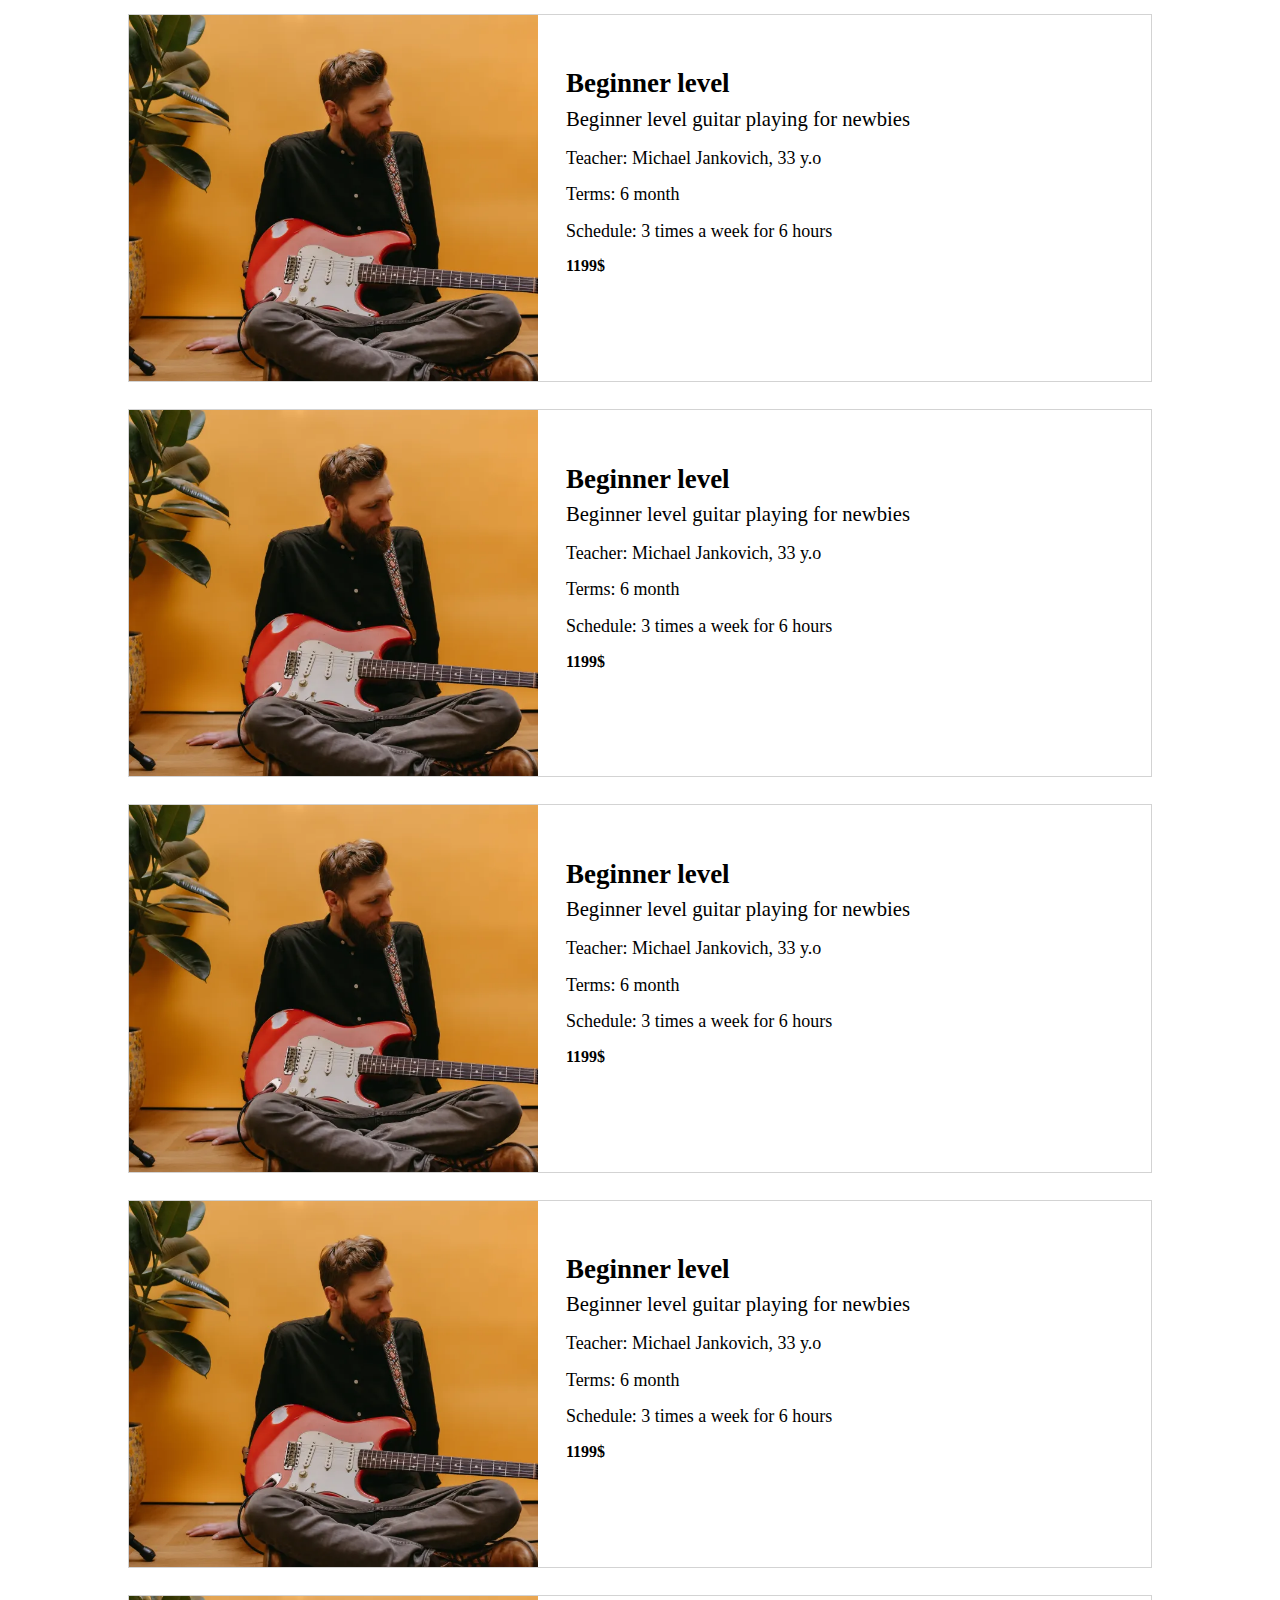
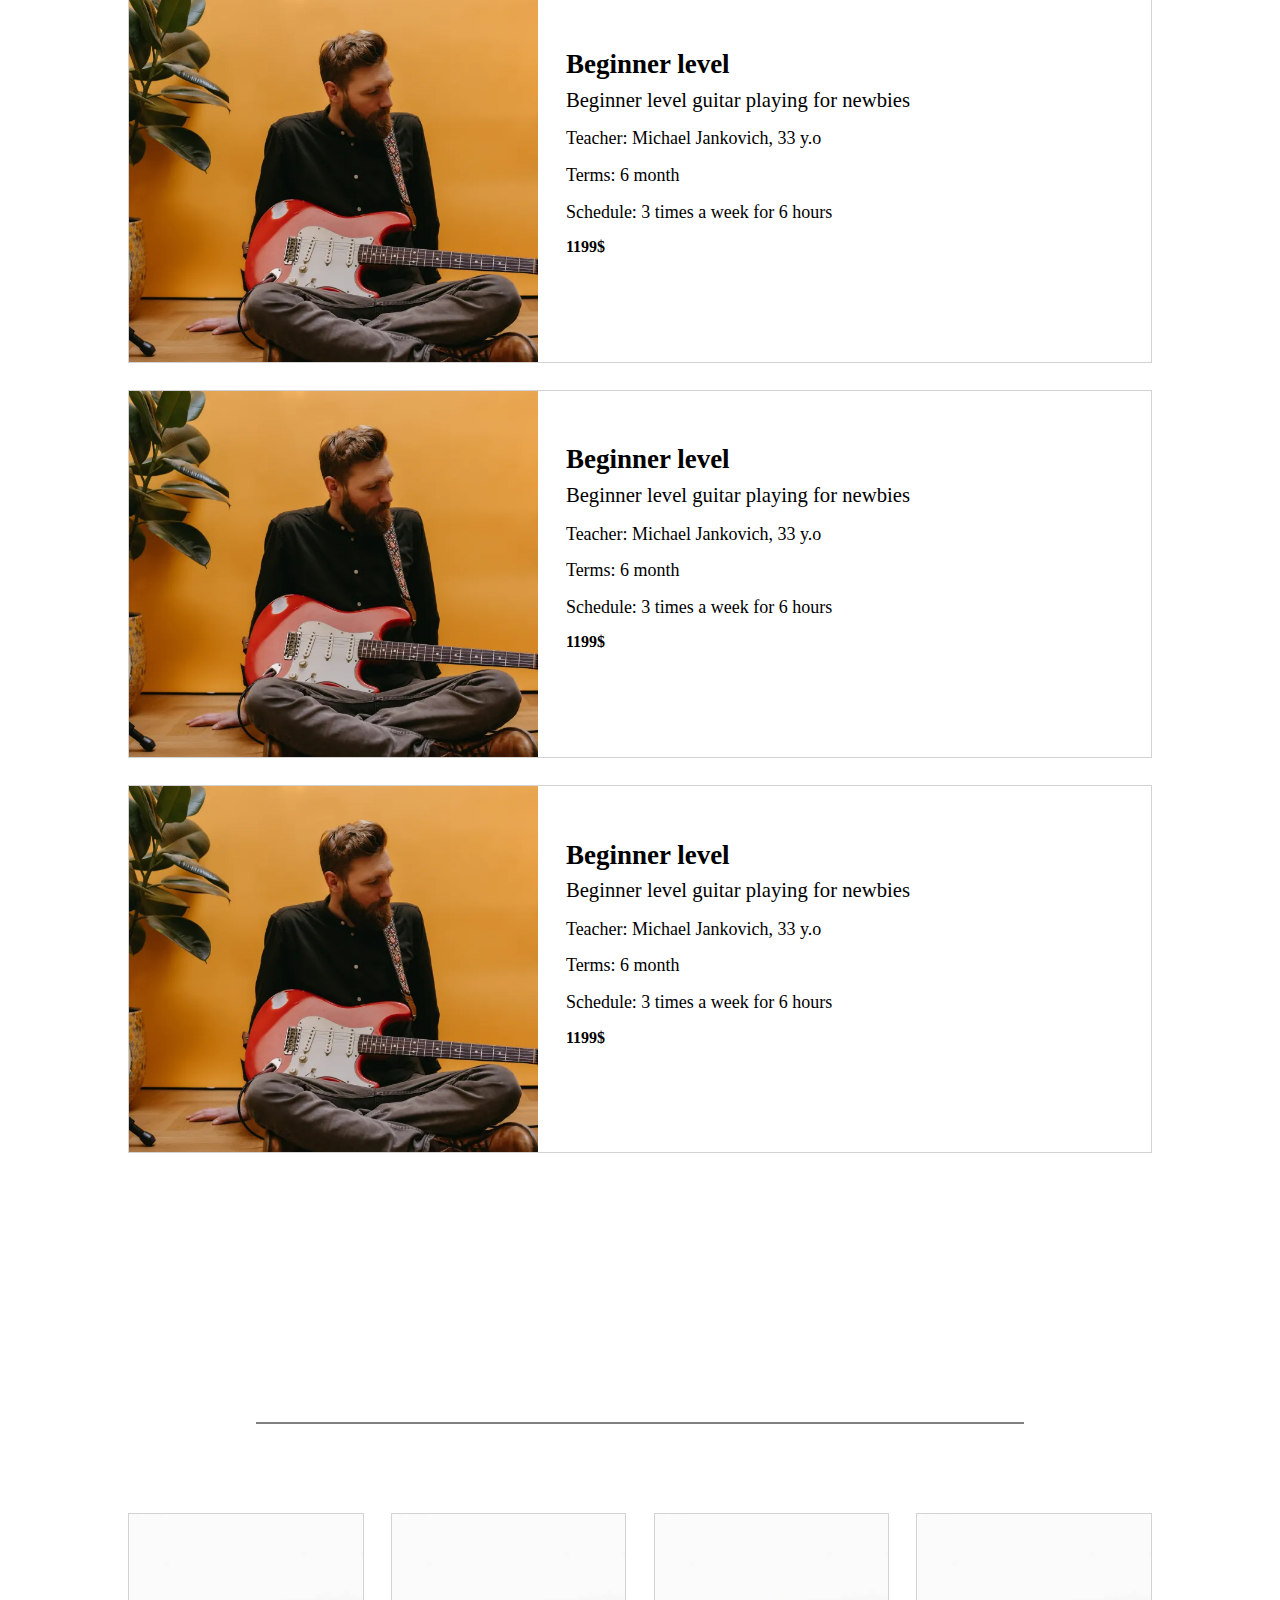
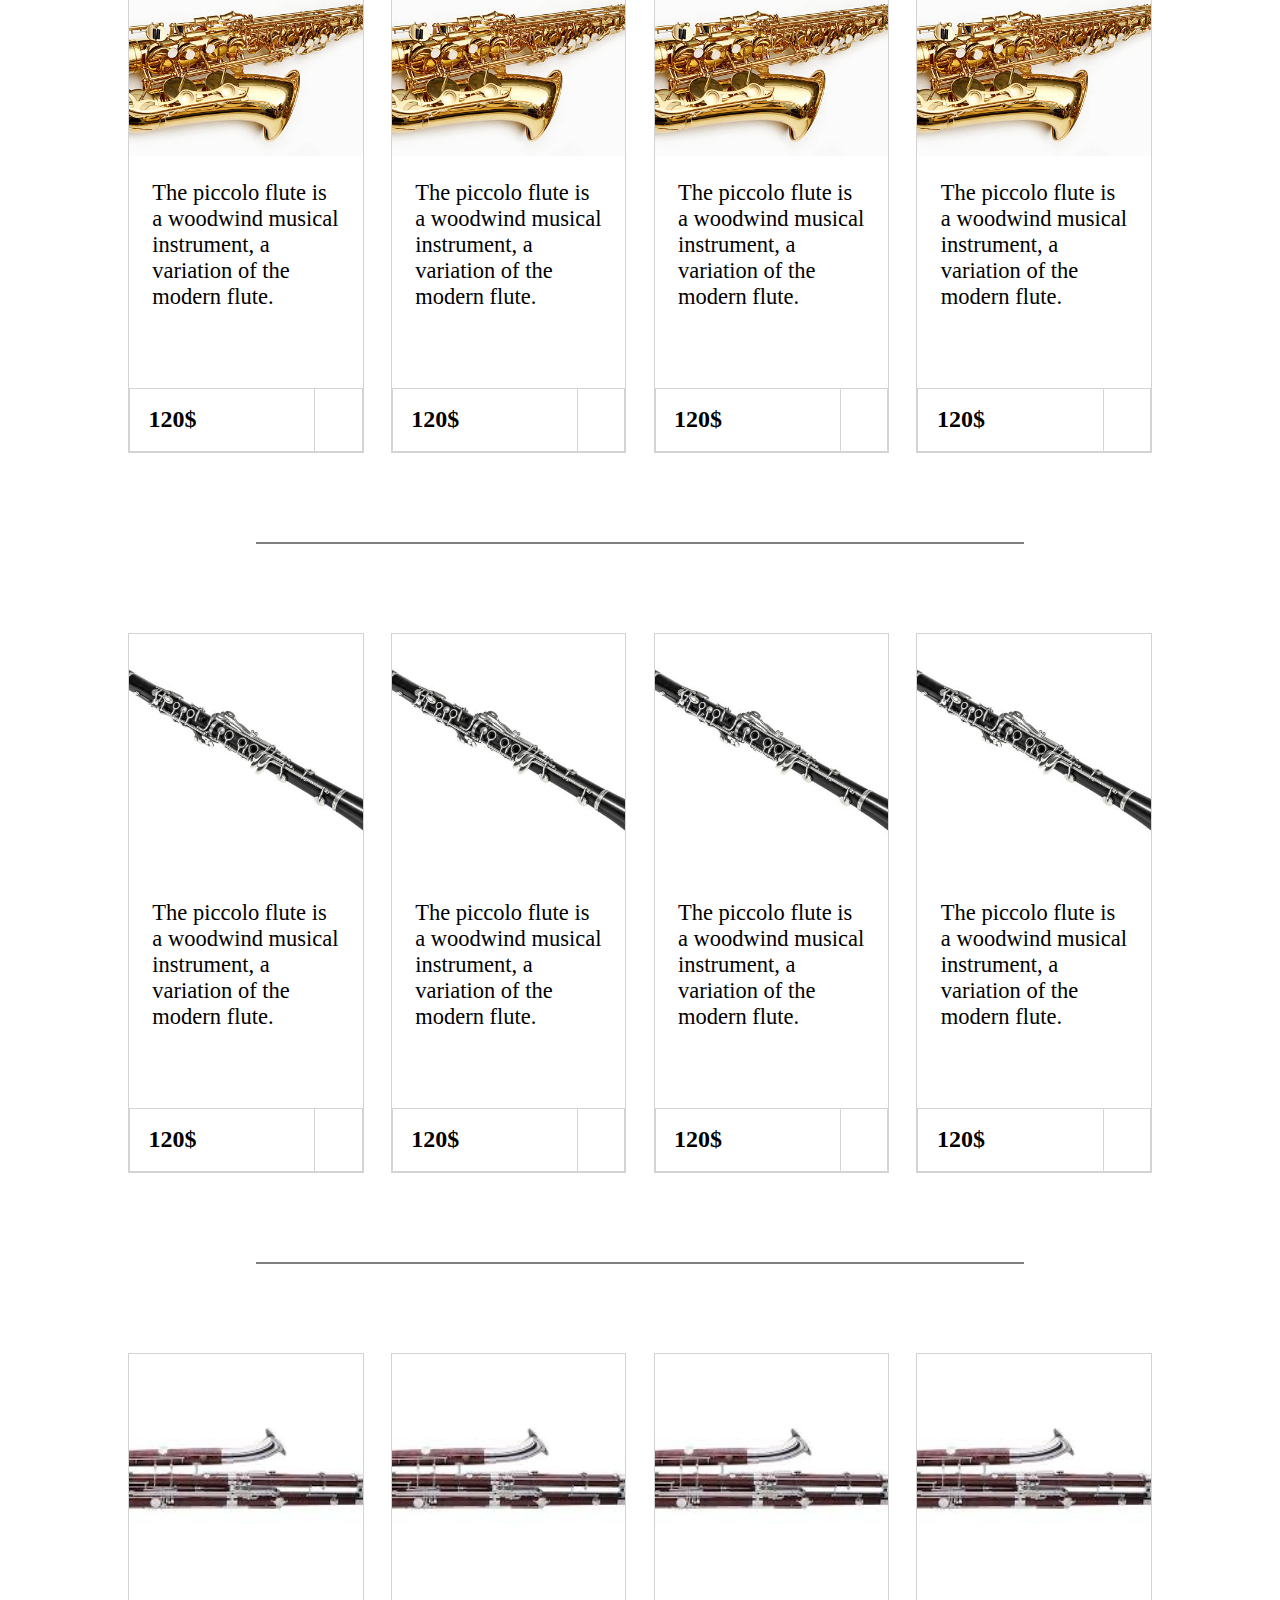
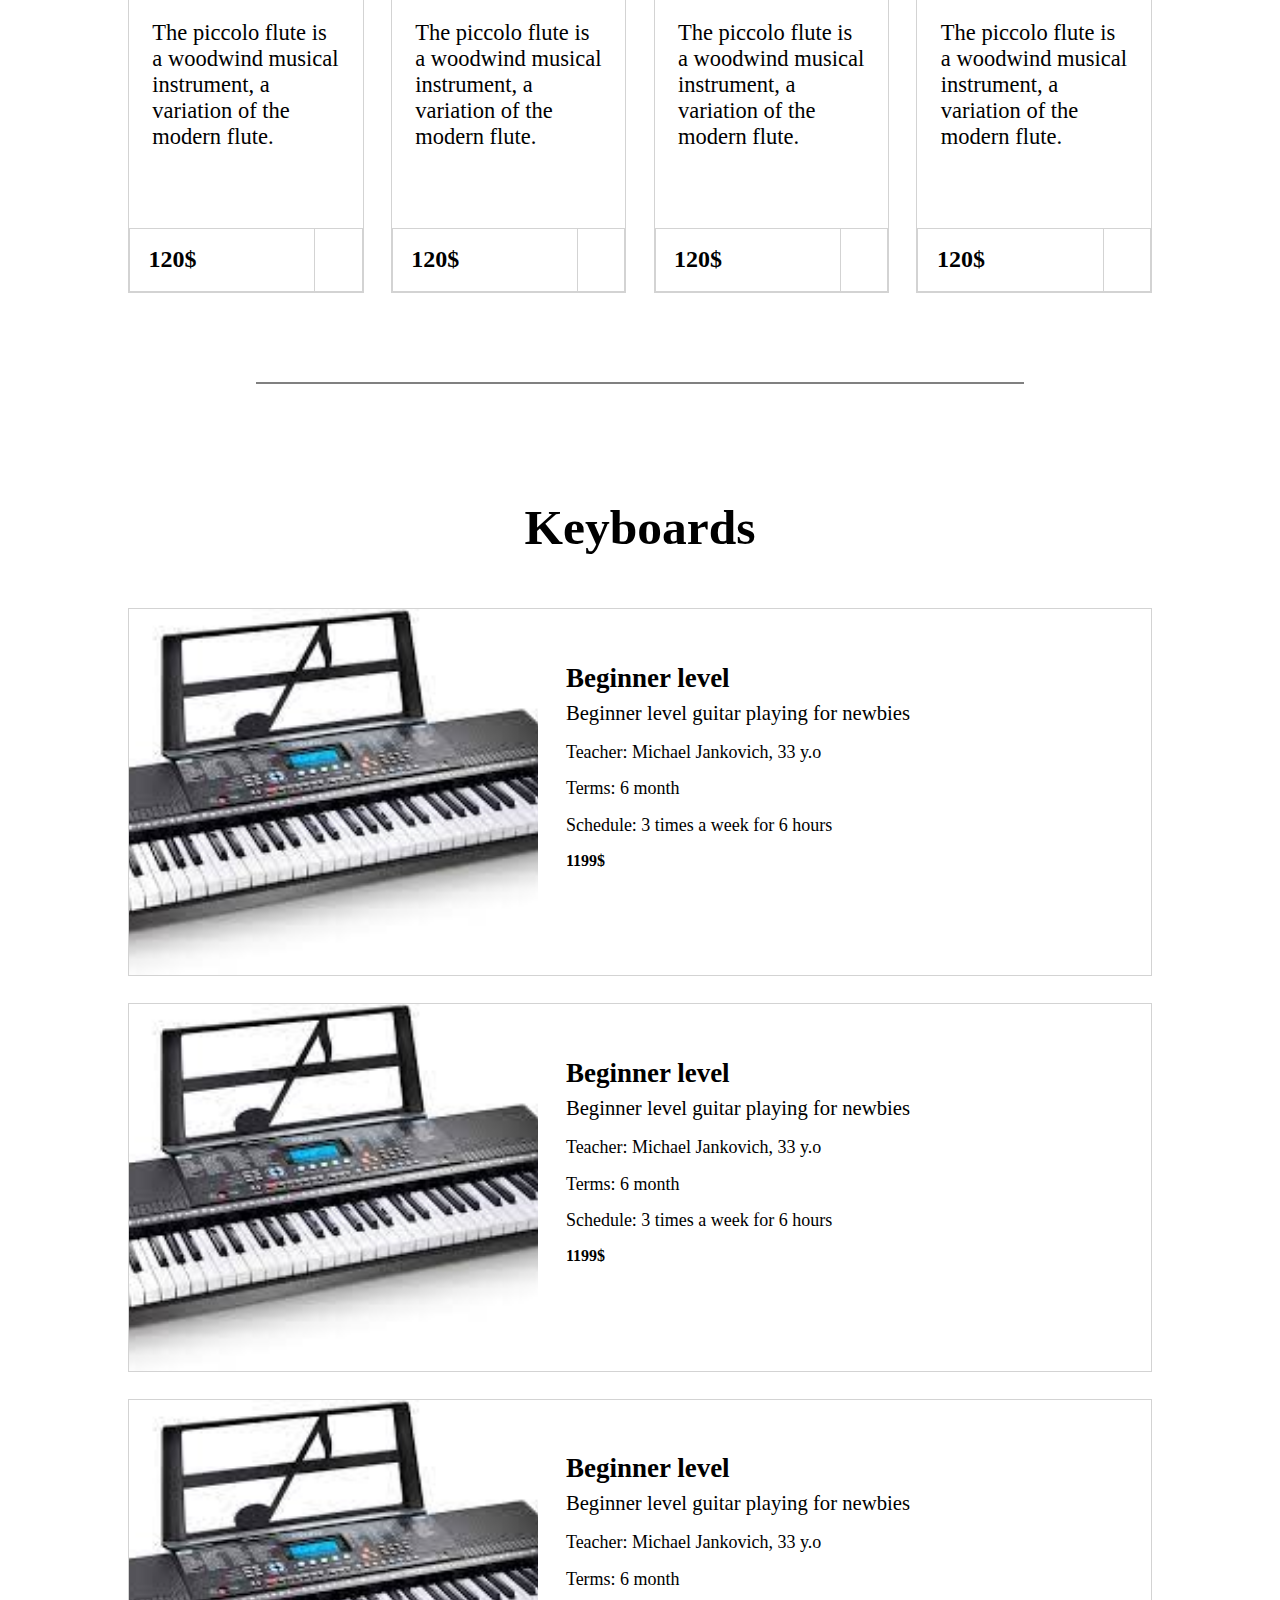
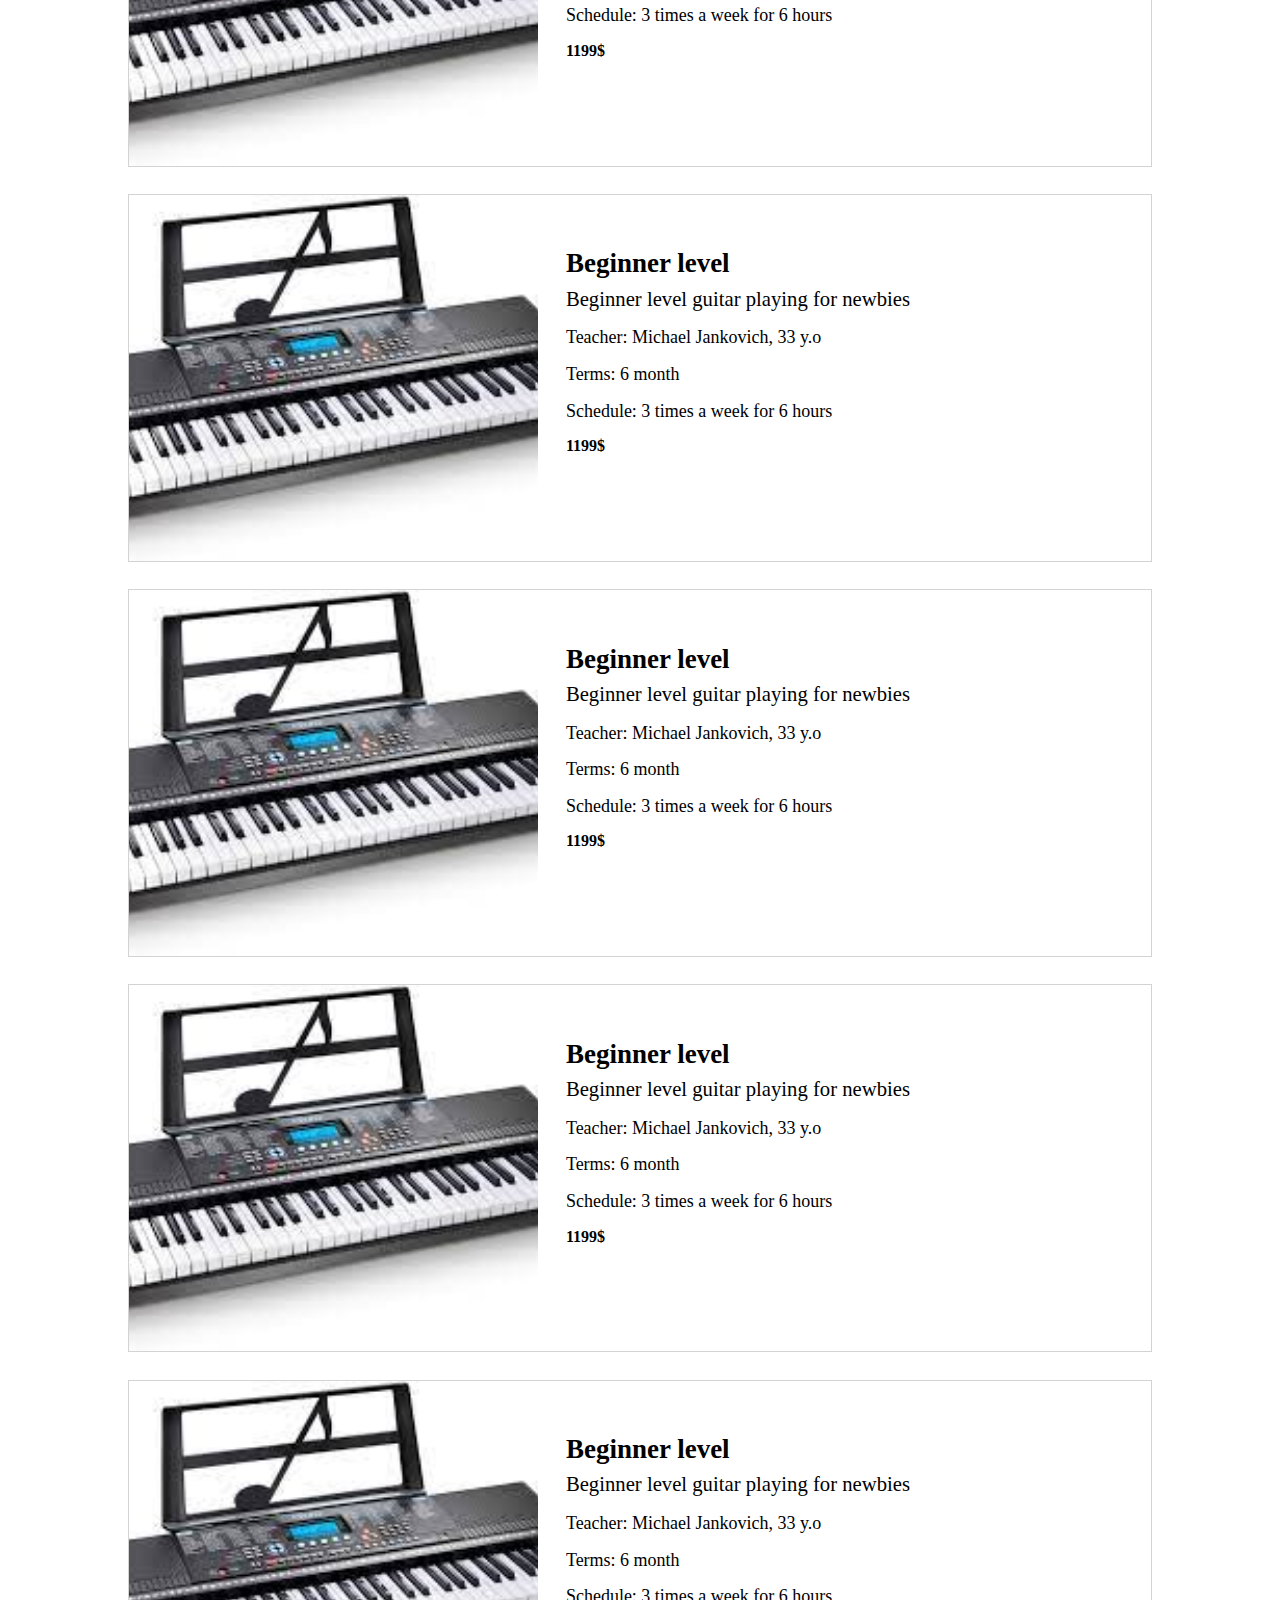
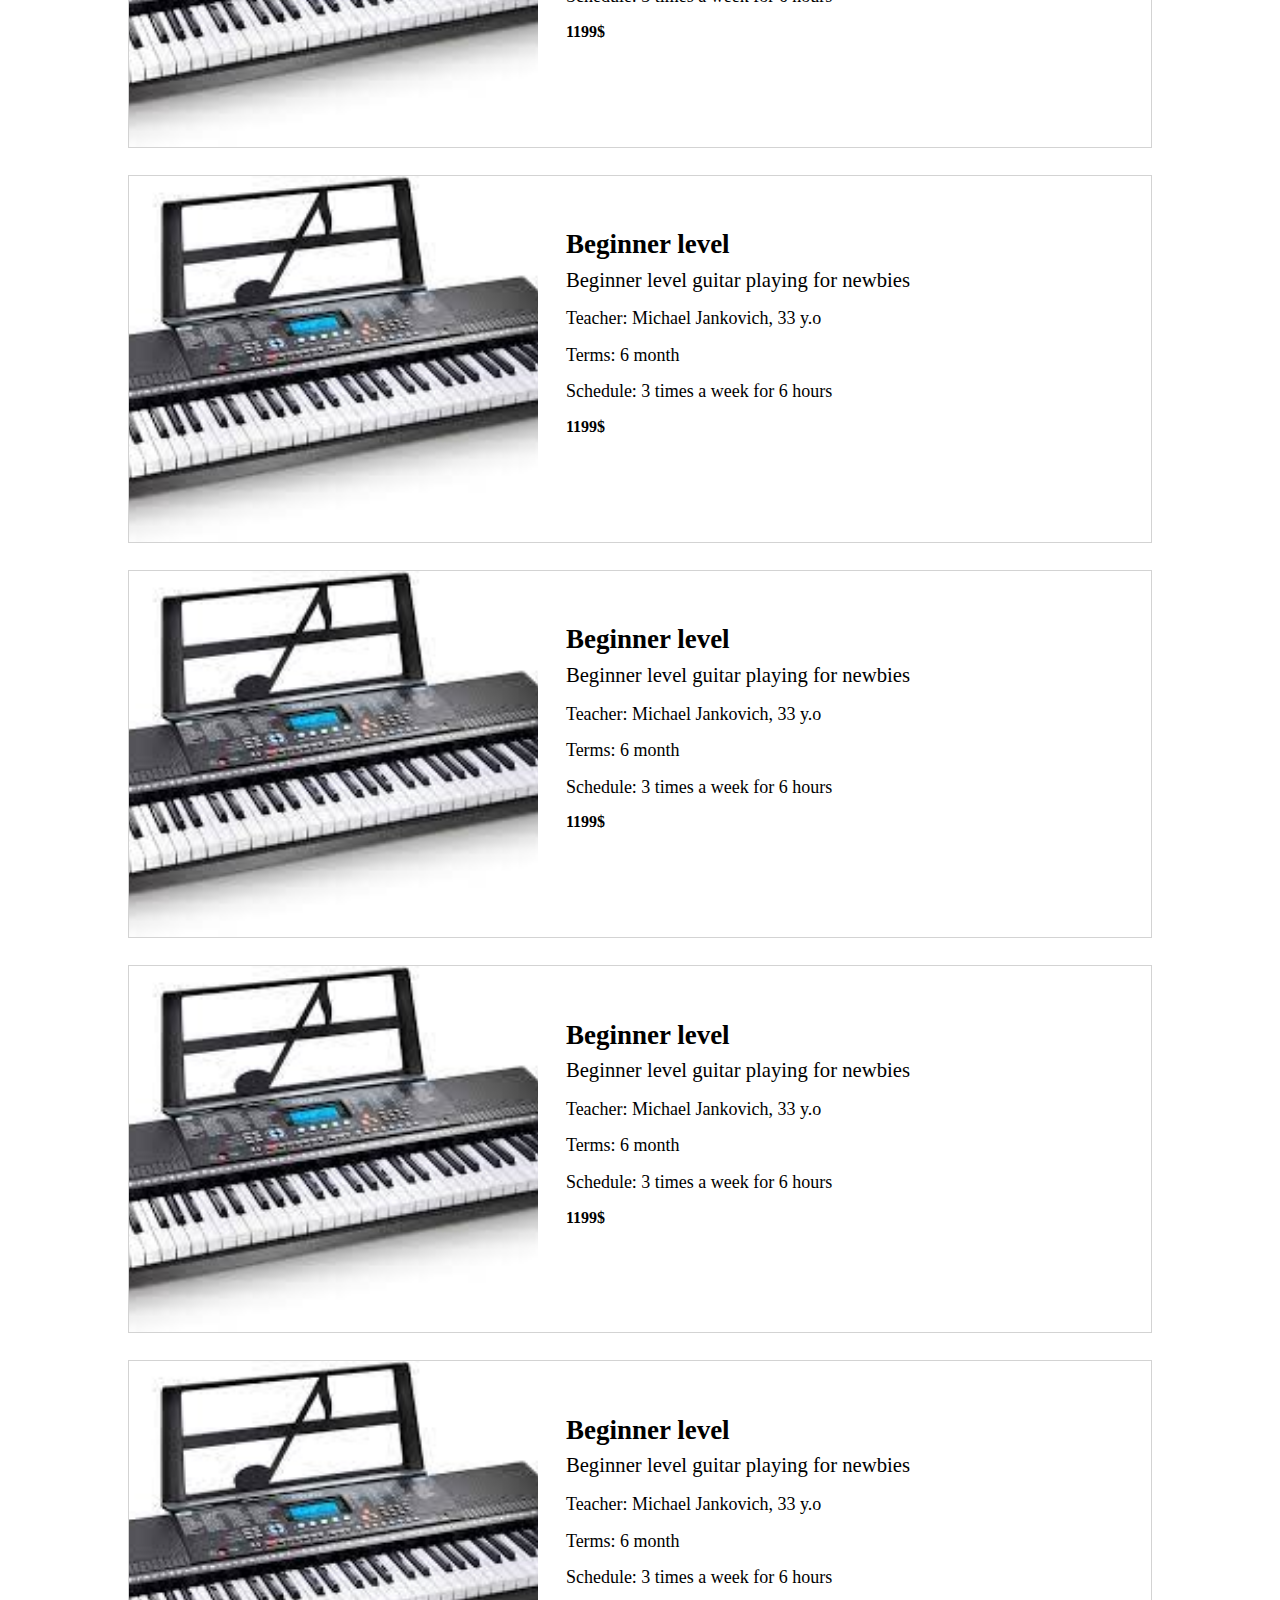
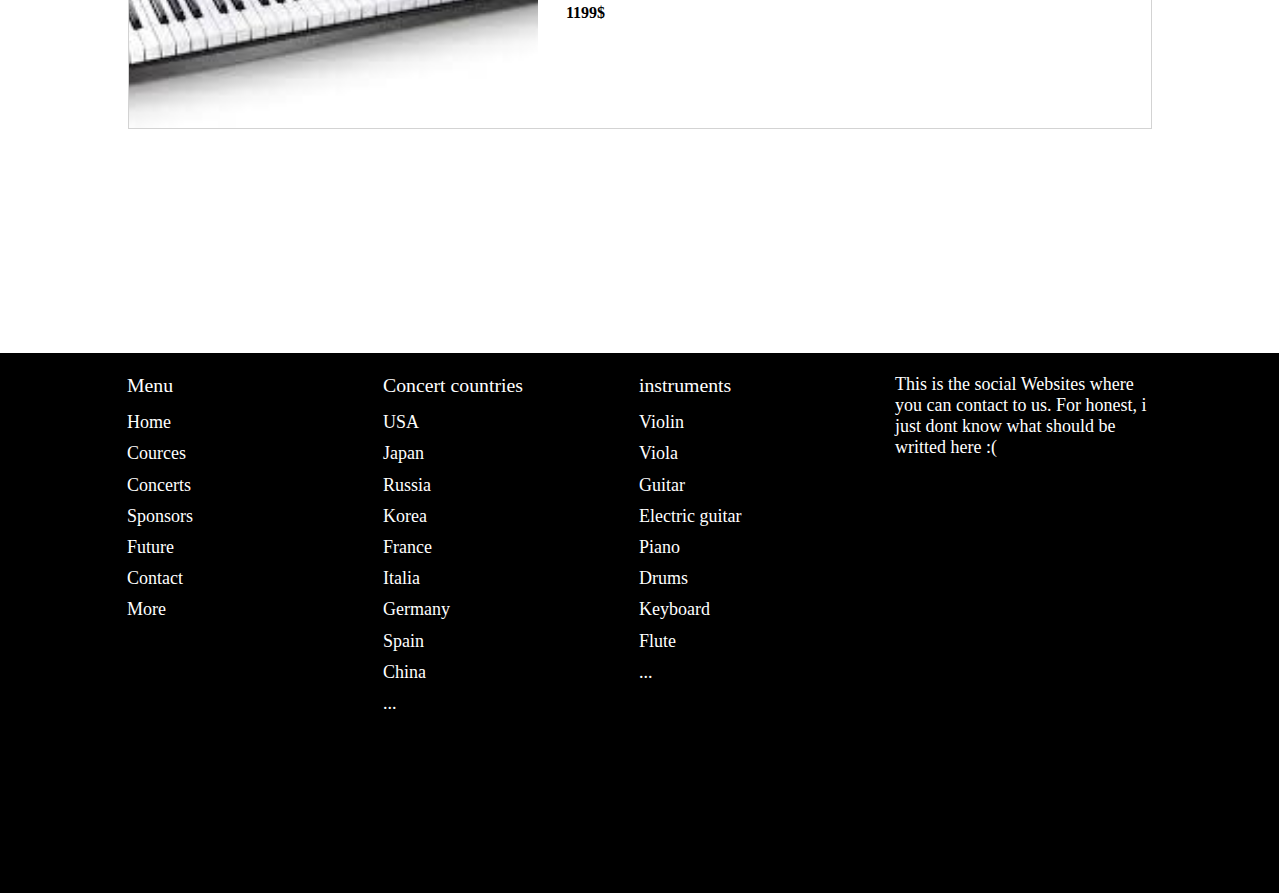
<file: other_html/cources.html>
<!DOCTYPE html>
<html lang="en">
<head>
    <meta charset="UTF-8">
    <meta http-equiv="X-UA-Compatible" content="IE=edge">
    <meta name="viewport" content="width=device-width, initial-scale=1.0">
    <title>Document</title>
    <link rel="stylesheet" href="../other_css/cources_style.css">
    <link rel="stylesheet" href="../other_css/cources_media.css">
    <link href="https://cdn.jsdelivr.net/npm/bootstrap@5.0.2/dist/css/bootstrap.min.css" rel="stylesheet" integrity="sha384-EVSTQN3/azprG1Anm3QDgpJLIm9Nao0Yz1ztcQTwFspd3yD65VohhpuuCOmLASjC" crossorigin="anonymous">
    <link rel="stylesheet" href="https://cdnjs.cloudflare.com/ajax/libs/font-awesome/6.2.0/css/all.min.css" integrity="sha512-xh6O/CkQoPOWDdYTDqeRdPCVd1SpvCA9XXcUnZS2FmJNp1coAFzvtCN9BmamE+4aHK8yyUHUSCcJHgXloTyT2A==" crossorigin="anonymous" referrerpolicy="no-referrer" />
</head>
<body>
    <header>
        <div class="site_logo"><img src="../pictures/109-1097426_beats-clipart-music-program-beats-music-logo-removebg-preview.png" alt=""></div>
            <div class="menu_btn">
              <button type="button" ondblclick="document.getElementById('drop_menu').style.display = ('block')" onclick="document.getElementById('drop_menu').style.display = ('none')">
                <i class="fa-solid fa-bars"></i>
                <div class="dropdown_menu" id="drop_menu">
                  <a href="../index.html">Home</a>
                  <a href="../other_html/cources.html">Courses</a>
                  <a href="../other_html/concerts.html">Conserts</a>
                  <a href="../other_html/sponsors.html">Sponsors</a>
                  <a href="">Future</a>
                  <a href="../other_html/contacts.html">Contact</a>
                  <a href="">More</a>
                </div>
              </button>
            </div>
            <div class="links_display">
                <ul>
                    <li><a href="../index.html">Home</a></li>
                    <li><a href="../other_html/cources.html">Cources</a></li>
                    <li><a href="../other_html/concerts.html">Conserts</a></li>
                    <li><a href="../other_html/sponsors.html">Sponsors</a></li>
                    <li><a href="">Future</a></li>
                    <li><a href="../other_html/contacts.html">Contact</a></li>
                    <li><a href="">More</a></li>
                </ul>
            </div>
            <div class="confirm_button">
              <button class="confirm_btn" type="button">Registration   |   log in</button>
            </div>
    </header>
    <main>
        <div class="main_content">
            <div class="first_header"><h1>Cources</h1></div>
            <div class="horizontal_line"></div>
            <div class="description_text"><p>In this section of the site you can get acquainted with our courses on playing musical instruments. There are paid and free courses, and sometimes paid courses have discounts or promotional codes if you came here through advertising. We will try to teach you how to play wind, keyboard, string, percussion and electronic instruments.</p></div>
            <div class="horizontal_line_v2"></div>
            <!-- <div class="space_1"></div> -->
            <div class="wind_instruments_row">
                <div class="wind_instruments_card">
                    <div class="wind_instruments_image" style="background-image: url(../pictures/02_piccolo_flat-960x600.jpg);">
                        <div class="animation_btn">
                            <span><a href=""><i class="fa-solid fa-cart-shopping"></i><p>Buy cources</p></a></span>
                        </div>
                    </div>
                    <div class="wind_instruments_text"><p>The piccolo flute is a woodwind musical instrument, a variation of the modern flute.</p></div>
                    <div class="wind_instruments_functions">
                        <div class="func_price"><h2>120$</h2></div>
                        <div class="func_more"><i class="fa-solid fa-circle-info"></i></div>
                    </div>
                </div>
                <div class="wind_instruments_card">
                    <div class="wind_instruments_image" style="background-image: url(../pictures/02_piccolo_flat-960x600.jpg);">
                        <div class="animation_btn">
                            <span><a href=""><i class="fa-solid fa-cart-shopping"></i><p>Buy cources</p></a></span>
                        </div>
                    </div>
                    <div class="wind_instruments_text"><p>The piccolo flute is a woodwind musical instrument, a variation of the modern flute.</p></div>
                    <div class="wind_instruments_functions">
                        <div class="func_price"><h2>120$</h2></div>
                        <div class="func_more"><i class="fa-solid fa-circle-info"></i></div>
                    </div>
                </div>
                <div class="wind_instruments_card">
                    <div class="wind_instruments_image" style="background-image: url(../pictures/02_piccolo_flat-960x600.jpg);">
                        <div class="animation_btn">
                            <span><a href=""><i class="fa-solid fa-cart-shopping"></i><p>Buy cources</p></a></span>
                        </div>
                    </div>
                    <div class="wind_instruments_text"><p>The piccolo flute is a woodwind musical instrument, a variation of the modern flute.</p></div>
                    <div class="wind_instruments_functions">
                        <div class="func_price"><h2>120$</h2></div>
                        <div class="func_more"><i class="fa-solid fa-circle-info"></i></div>
                    </div>
                </div>
                <div class="wind_instruments_card">
                    <div class="wind_instruments_image" style="background-image: url(../pictures/02_piccolo_flat-960x600.jpg);">
                        <div class="animation_btn">
                            <span><a href=""><i class="fa-solid fa-cart-shopping"></i><p>Buy cources</p></a></span>
                        </div>
                    </div>
                    <div class="wind_instruments_text"><p>The piccolo flute is a woodwind musical instrument, a variation of the modern flute.</p></div>
                    <div class="wind_instruments_functions">
                        <div class="func_price"><h2>120$</h2></div>
                        <div class="func_more"><i class="fa-solid fa-circle-info"></i></div>
                    </div>
                </div>
            </div>
            <div class="space_1">
                <div class="horizontal_line"></div>
            </div>
            <div class="instrument_cources_name"><h2>String instruments</h2></div>
            <div class="string_instruments_column">
                <div class="string_instruments_card">
                    <div class="string_instruments_image" style="background-image: url(../pictures/7March2022_0989.webp)"> 
                    <div class="animation_btn">
                        <span><a href=""><i class="fa-solid fa-cart-shopping"></i><p>Buy cources</p></a></span>
                    </div></div>
                    <div class="string_instruments_description">
                        <div class="level_value"><h2>Beginner level</h2></div>
                        <div class="detailed_value_description"><p>Beginner level guitar playing for newbies</p></div>
                        <div class="about_level">
                            <div class="teacher_name"><p>Teacher: Michael Jankovich, 33 y.o</p></div>
                            <div class="terms_of_study"><p>Terms: 6 month</p></div>
                            <div class="schedule"><p>Schedule: 3 times a week for 6 hours</p></div>
                        </div>
                        <div class="string_instruments_cources_price"><h4>1199$</h4></div>
                    </div>
                    <div class="string_btns_panel">
                        <button><i class="fa-solid fa-circle-info"></i></button>
                        <button><i class="fa-solid fa-arrow-right"></i></button>
                        <button><i class="fa-solid fa-phone"></i></button>
                    </div>
                </div>
                <div class="string_instruments_card">
                    <div class="string_instruments_image" style="background-image: url(../pictures/7March2022_0989.webp)"> 
                    <div class="animation_btn">
                        <span><a href=""><i class="fa-solid fa-cart-shopping"></i><p>Buy cources</p></a></span>
                    </div></div>
                    <div class="string_instruments_description">
                        <div class="level_value"><h2>Beginner level</h2></div>
                        <div class="detailed_value_description"><p>Beginner level guitar playing for newbies</p></div>
                        <div class="about_level">
                            <div class="teacher_name"><p>Teacher: Michael Jankovich, 33 y.o</p></div>
                            <div class="terms_of_study"><p>Terms: 6 month</p></div>
                            <div class="schedule"><p>Schedule: 3 times a week for 6 hours</p></div>
                        </div>
                        <div class="string_instruments_cources_price"><h4>1199$</h4></div>
                    </div>
                    <div class="string_btns_panel">
                        <button><i class="fa-solid fa-circle-info"></i></button>
                        <button><i class="fa-solid fa-arrow-right"></i></button>
                        <button><i class="fa-solid fa-phone"></i></button>
                    </div>
                </div>
                <div class="string_instruments_card">
                    <div class="string_instruments_image" style="background-image: url(../pictures/7March2022_0989.webp)"> 
                    <div class="animation_btn">
                        <span><a href=""><i class="fa-solid fa-cart-shopping"></i><p>Buy cources</p></a></span>
                    </div></div>
                    <div class="string_instruments_description">
                        <div class="level_value"><h2>Beginner level</h2></div>
                        <div class="detailed_value_description"><p>Beginner level guitar playing for newbies</p></div>
                        <div class="about_level">
                            <div class="teacher_name"><p>Teacher: Michael Jankovich, 33 y.o</p></div>
                            <div class="terms_of_study"><p>Terms: 6 month</p></div>
                            <div class="schedule"><p>Schedule: 3 times a week for 6 hours</p></div>
                        </div>
                        <div class="string_instruments_cources_price"><h4>1199$</h4></div>
                    </div>
                    <div class="string_btns_panel">
                        <button><i class="fa-solid fa-circle-info"></i></button>
                        <button><i class="fa-solid fa-arrow-right"></i></button>
                        <button><i class="fa-solid fa-phone"></i></button>
                    </div>
                </div>
                <div class="string_instruments_card">
                    <div class="string_instruments_image" style="background-image: url(../pictures/7March2022_0989.webp)"> 
                    <div class="animation_btn">
                        <span><a href=""><i class="fa-solid fa-cart-shopping"></i><p>Buy cources</p></a></span>
                    </div></div>
                    <div class="string_instruments_description">
                        <div class="level_value"><h2>Beginner level</h2></div>
                        <div class="detailed_value_description"><p>Beginner level guitar playing for newbies</p></div>
                        <div class="about_level">
                            <div class="teacher_name"><p>Teacher: Michael Jankovich, 33 y.o</p></div>
                            <div class="terms_of_study"><p>Terms: 6 month</p></div>
                            <div class="schedule"><p>Schedule: 3 times a week for 6 hours</p></div>
                        </div>
                        <div class="string_instruments_cources_price"><h4>1199$</h4></div>
                    </div>
                    <div class="string_btns_panel">
                        <button><i class="fa-solid fa-circle-info"></i></button>
                        <button><i class="fa-solid fa-arrow-right"></i></button>
                        <button><i class="fa-solid fa-phone"></i></button>
                    </div>
                </div>
                <div class="string_instruments_card">
                    <div class="string_instruments_image" style="background-image: url(../pictures/7March2022_0989.webp)"> 
                    <div class="animation_btn">
                        <span><a href=""><i class="fa-solid fa-cart-shopping"></i><p>Buy cources</p></a></span>
                    </div></div>
                    <div class="string_instruments_description">
                        <div class="level_value"><h2>Beginner level</h2></div>
                        <div class="detailed_value_description"><p>Beginner level guitar playing for newbies</p></div>
                        <div class="about_level">
                            <div class="teacher_name"><p>Teacher: Michael Jankovich, 33 y.o</p></div>
                            <div class="terms_of_study"><p>Terms: 6 month</p></div>
                            <div class="schedule"><p>Schedule: 3 times a week for 6 hours</p></div>
                        </div>
                        <div class="string_instruments_cources_price"><h4>1199$</h4></div>
                    </div>
                    <div class="string_btns_panel">
                        <button><i class="fa-solid fa-circle-info"></i></button>
                        <button><i class="fa-solid fa-arrow-right"></i></button>
                        <button><i class="fa-solid fa-phone"></i></button>
                    </div>
                </div>
                <div class="string_instruments_card">
                    <div class="string_instruments_image" style="background-image: url(../pictures/7March2022_0989.webp)"> 
                    <div class="animation_btn">
                        <span><a href=""><i class="fa-solid fa-cart-shopping"></i><p>Buy cources</p></a></span>
                    </div></div>
                    <div class="string_instruments_description">
                        <div class="level_value"><h2>Beginner level</h2></div>
                        <div class="detailed_value_description"><p>Beginner level guitar playing for newbies</p></div>
                        <div class="about_level">
                            <div class="teacher_name"><p>Teacher: Michael Jankovich, 33 y.o</p></div>
                            <div class="terms_of_study"><p>Terms: 6 month</p></div>
                            <div class="schedule"><p>Schedule: 3 times a week for 6 hours</p></div>
                        </div>
                        <div class="string_instruments_cources_price"><h4>1199$</h4></div>
                    </div>
                    <div class="string_btns_panel">
                        <button><i class="fa-solid fa-circle-info"></i></button>
                        <button><i class="fa-solid fa-arrow-right"></i></button>
                        <button><i class="fa-solid fa-phone"></i></button>
                    </div>
                </div>
                <div class="string_instruments_card">
                    <div class="string_instruments_image" style="background-image: url(../pictures/7March2022_0989.webp)"> 
                    <div class="animation_btn">
                        <span><a href=""><i class="fa-solid fa-cart-shopping"></i><p>Buy cources</p></a></span>
                    </div></div>
                    <div class="string_instruments_description">
                        <div class="level_value"><h2>Beginner level</h2></div>
                        <div class="detailed_value_description"><p>Beginner level guitar playing for newbies</p></div>
                        <div class="about_level">
                            <div class="teacher_name"><p>Teacher: Michael Jankovich, 33 y.o</p></div>
                            <div class="terms_of_study"><p>Terms: 6 month</p></div>
                            <div class="schedule"><p>Schedule: 3 times a week for 6 hours</p></div>
                        </div>
                        <div class="string_instruments_cources_price"><h4>1199$</h4></div>
                    </div>
                    <div class="string_btns_panel">
                        <button><i class="fa-solid fa-circle-info"></i></button>
                        <button><i class="fa-solid fa-arrow-right"></i></button>
                        <button><i class="fa-solid fa-phone"></i></button>
                    </div>
                </div>
                <div class="string_instruments_card">
                    <div class="string_instruments_image" style="background-image: url(../pictures/7March2022_0989.webp)"> 
                    <div class="animation_btn">
                        <span><a href=""><i class="fa-solid fa-cart-shopping"></i><p>Buy cources</p></a></span>
                    </div></div>
                    <div class="string_instruments_description">
                        <div class="level_value"><h2>Beginner level</h2></div>
                        <div class="detailed_value_description"><p>Beginner level guitar playing for newbies</p></div>
                        <div class="about_level">
                            <div class="teacher_name"><p>Teacher: Michael Jankovich, 33 y.o</p></div>
                            <div class="terms_of_study"><p>Terms: 6 month</p></div>
                            <div class="schedule"><p>Schedule: 3 times a week for 6 hours</p></div>
                        </div>
                        <div class="string_instruments_cources_price"><h4>1199$</h4></div>
                    </div>
                    <div class="string_btns_panel">
                        <button><i class="fa-solid fa-circle-info"></i></button>
                        <button><i class="fa-solid fa-arrow-right"></i></button>
                        <button><i class="fa-solid fa-phone"></i></button>
                    </div>
                </div>
                <div class="string_instruments_card">
                    <div class="string_instruments_image" style="background-image: url(../pictures/7March2022_0989.webp)"> 
                    <div class="animation_btn">
                        <span><a href=""><i class="fa-solid fa-cart-shopping"></i><p>Buy cources</p></a></span>
                    </div></div>
                    <div class="string_instruments_description">
                        <div class="level_value"><h2>Beginner level</h2></div>
                        <div class="detailed_value_description"><p>Beginner level guitar playing for newbies</p></div>
                        <div class="about_level">
                            <div class="teacher_name"><p>Teacher: Michael Jankovich, 33 y.o</p></div>
                            <div class="terms_of_study"><p>Terms: 6 month</p></div>
                            <div class="schedule"><p>Schedule: 3 times a week for 6 hours</p></div>
                        </div>
                        <div class="string_instruments_cources_price"><h4>1199$</h4></div>
                    </div>
                    <div class="string_btns_panel">
                        <button><i class="fa-solid fa-circle-info"></i></button>
                        <button><i class="fa-solid fa-arrow-right"></i></button>
                        <button><i class="fa-solid fa-phone"></i></button>
                    </div>
                </div>
                <div class="string_instruments_card">
                    <div class="string_instruments_image" style="background-image: url(../pictures/7March2022_0989.webp)"> 
                    <div class="animation_btn">
                        <span><a href=""><i class="fa-solid fa-cart-shopping"></i><p>Buy cources</p></a></span>
                    </div></div>
                    <div class="string_instruments_description">
                        <div class="level_value"><h2>Beginner level</h2></div>
                        <div class="detailed_value_description"><p>Beginner level guitar playing for newbies</p></div>
                        <div class="about_level">
                            <div class="teacher_name"><p>Teacher: Michael Jankovich, 33 y.o</p></div>
                            <div class="terms_of_study"><p>Terms: 6 month</p></div>
                            <div class="schedule"><p>Schedule: 3 times a week for 6 hours</p></div>
                        </div>
                        <div class="string_instruments_cources_price"><h4>1199$</h4></div>
                    </div>
                    <div class="string_btns_panel">
                        <button><i class="fa-solid fa-circle-info"></i></button>
                        <button><i class="fa-solid fa-arrow-right"></i></button>
                        <button><i class="fa-solid fa-phone"></i></button>
                    </div>
                </div>
                <div class="string_instruments_card">
                    <div class="string_instruments_image" style="background-image: url(../pictures/7March2022_0989.webp)"> 
                    <div class="animation_btn">
                        <span><a href=""><i class="fa-solid fa-cart-shopping"></i><p>Buy cources</p></a></span>
                    </div></div>
                    <div class="string_instruments_description">
                        <div class="level_value"><h2>Beginner level</h2></div>
                        <div class="detailed_value_description"><p>Beginner level guitar playing for newbies</p></div>
                        <div class="about_level">
                            <div class="teacher_name"><p>Teacher: Michael Jankovich, 33 y.o</p></div>
                            <div class="terms_of_study"><p>Terms: 6 month</p></div>
                            <div class="schedule"><p>Schedule: 3 times a week for 6 hours</p></div>
                        </div>
                        <div class="string_instruments_cources_price"><h4>1199$</h4></div>
                    </div>
                    <div class="string_btns_panel">
                        <button><i class="fa-solid fa-circle-info"></i></button>
                        <button><i class="fa-solid fa-arrow-right"></i></button>
                        <button><i class="fa-solid fa-phone"></i></button>
                    </div>
                </div>
            </div>
            <div class="space_1">
                <div class="horizontal_line"></div>
            </div>
            <div class="wind_instruments_row">
                <div class="wind_instruments_card">
                    <div class="wind_instruments_image" style="background-image: url(../pictures/istockphoto-96892343-612x612.jpg);">
                        <div class="animation_btn">
                            <span><a href=""><i class="fa-solid fa-cart-shopping"></i><p>Buy cources</p></a></span>
                        </div>
                    </div>
                    <div class="wind_instruments_text"><p>The piccolo flute is a woodwind musical instrument, a variation of the modern flute.</p></div>
                    <div class="wind_instruments_functions">
                        <div class="func_price"><h2>120$</h2></div>
                        <div class="func_more"><i class="fa-solid fa-circle-info"></i></div>
                    </div>
                </div>
                <div class="wind_instruments_card">
                    <div class="wind_instruments_image" style="background-image: url(../pictures/istockphoto-96892343-612x612.jpg);">
                        <div class="animation_btn">
                            <span><a href=""><i class="fa-solid fa-cart-shopping"></i><p>Buy cources</p></a></span>
                        </div>
                    </div>
                    <div class="wind_instruments_text"><p>The piccolo flute is a woodwind musical instrument, a variation of the modern flute.</p></div>
                    <div class="wind_instruments_functions">
                        <div class="func_price"><h2>120$</h2></div>
                        <div class="func_more"><i class="fa-solid fa-circle-info"></i></div>
                    </div>
                </div>
                <div class="wind_instruments_card">
                    <div class="wind_instruments_image" style="background-image: url(../pictures/istockphoto-96892343-612x612.jpg);">
                        <div class="animation_btn">
                            <span><a href=""><i class="fa-solid fa-cart-shopping"></i><p>Buy cources</p></a></span>
                        </div>
                    </div>
                    <div class="wind_instruments_text"><p>The piccolo flute is a woodwind musical instrument, a variation of the modern flute.</p></div>
                    <div class="wind_instruments_functions">
                        <div class="func_price"><h2>120$</h2></div>
                        <div class="func_more"><i class="fa-solid fa-circle-info"></i></div>
                    </div>
                </div>
                <div class="wind_instruments_card">
                    <div class="wind_instruments_image" style="background-image: url(../pictures/istockphoto-96892343-612x612.jpg);">
                        <div class="animation_btn">
                            <span><a href=""><i class="fa-solid fa-cart-shopping"></i><p>Buy cources</p></a></span>
                        </div>
                    </div>
                    <div class="wind_instruments_text"><p>The piccolo flute is a woodwind musical instrument, a variation of the modern flute.</p></div>
                    <div class="wind_instruments_functions">
                        <div class="func_price"><h2>120$</h2></div>
                        <div class="func_more"><i class="fa-solid fa-circle-info"></i></div>
                    </div>
                </div>
            </div>
            <div class="space_1">
                <div class="horizontal_line"></div>
            </div>
            <div class="wind_instruments_row">
                <div class="wind_instruments_card">
                    <div class="wind_instruments_image" style="background-image: url(../pictures/istockphoto-1167388600-612x612.jpg);">
                        <div class="animation_btn">
                            <span><a href=""><i class="fa-solid fa-cart-shopping"></i><p>Buy cources</p></a></span>
                        </div>
                    </div>
                    <div class="wind_instruments_text"><p>The piccolo flute is a woodwind musical instrument, a variation of the modern flute.</p></div>
                    <div class="wind_instruments_functions">
                        <div class="func_price"><h2>120$</h2></div>
                        <div class="func_more"><i class="fa-solid fa-circle-info"></i></div>
                    </div>
                </div>
                <div class="wind_instruments_card">
                    <div class="wind_instruments_image" style="background-image: url(../pictures/istockphoto-1167388600-612x612.jpg);">
                        <div class="animation_btn">
                            <span><a href=""><i class="fa-solid fa-cart-shopping"></i><p>Buy cources</p></a></span>
                        </div>
                    </div>
                    <div class="wind_instruments_text"><p>The piccolo flute is a woodwind musical instrument, a variation of the modern flute.</p></div>
                    <div class="wind_instruments_functions">
                        <div class="func_price"><h2>120$</h2></div>
                        <div class="func_more"><i class="fa-solid fa-circle-info"></i></div>
                    </div>
                </div>
                <div class="wind_instruments_card">
                    <div class="wind_instruments_image" style="background-image: url(../pictures/istockphoto-1167388600-612x612.jpg);">
                        <div class="animation_btn">
                            <span><a href=""><i class="fa-solid fa-cart-shopping"></i><p>Buy cources</p></a></span>
                        </div>
                    </div>
                    <div class="wind_instruments_text"><p>The piccolo flute is a woodwind musical instrument, a variation of the modern flute.</p></div>
                    <div class="wind_instruments_functions">
                        <div class="func_price"><h2>120$</h2></div>
                        <div class="func_more"><i class="fa-solid fa-circle-info"></i></div>
                    </div>
                </div>
                <div class="wind_instruments_card">
                    <div class="wind_instruments_image" style="background-image: url(../pictures/istockphoto-1167388600-612x612.jpg);">
                        <div class="animation_btn">
                            <span><a href=""><i class="fa-solid fa-cart-shopping"></i><p>Buy cources</p></a></span>
                        </div>
                    </div>
                    <div class="wind_instruments_text"><p>The piccolo flute is a woodwind musical instrument, a variation of the modern flute.</p></div>
                    <div class="wind_instruments_functions">
                        <div class="func_price"><h2>120$</h2></div>
                        <div class="func_more"><i class="fa-solid fa-circle-info"></i></div>
                    </div>
                </div>
            </div>
            <div class="space_1">
                <div class="horizontal_line"></div>
            </div>
            <div class="wind_instruments_row">
                <div class="wind_instruments_card">
                    <div class="wind_instruments_image" style="background-image: url(../pictures/contrabasson.jfif);">
                        <div class="animation_btn">
                            <span><a href=""><i class="fa-solid fa-cart-shopping"></i><p>Buy cources</p></a></span>
                        </div>
                    </div>
                    <div class="wind_instruments_text"><p>The piccolo flute is a woodwind musical instrument, a variation of the modern flute.</p></div>
                    <div class="wind_instruments_functions">
                        <div class="func_price"><h2>120$</h2></div>
                        <div class="func_more"><i class="fa-solid fa-circle-info"></i></div>
                    </div>
                </div>
                <div class="wind_instruments_card">
                    <div class="wind_instruments_image" style="background-image: url(../pictures/contrabasson.jfif);">
                        <div class="animation_btn">
                            <span><a href=""><i class="fa-solid fa-cart-shopping"></i><p>Buy cources</p></a></span>
                        </div>
                    </div>
                    <div class="wind_instruments_text"><p>The piccolo flute is a woodwind musical instrument, a variation of the modern flute.</p></div>
                    <div class="wind_instruments_functions">
                        <div class="func_price"><h2>120$</h2></div>
                        <div class="func_more"><i class="fa-solid fa-circle-info"></i></div>
                    </div>
                </div>
                <div class="wind_instruments_card">
                    <div class="wind_instruments_image" style="background-image: url(../pictures/contrabasson.jfif);">
                        <div class="animation_btn">
                            <span><a href=""><i class="fa-solid fa-cart-shopping"></i><p>Buy cources</p></a></span>
                        </div>
                    </div>
                    <div class="wind_instruments_text"><p>The piccolo flute is a woodwind musical instrument, a variation of the modern flute.</p></div>
                    <div class="wind_instruments_functions">
                        <div class="func_price"><h2>120$</h2></div>
                        <div class="func_more"><i class="fa-solid fa-circle-info"></i></div>
                    </div>
                </div>
                <div class="wind_instruments_card">
                    <div class="wind_instruments_image" style="background-image: url(../pictures/contrabasson.jfif);">
                        <div class="animation_btn">
                            <span><a href=""><i class="fa-solid fa-cart-shopping"></i><p>Buy cources</p></a></span>
                        </div>
                    </div>
                    <div class="wind_instruments_text"><p>The piccolo flute is a woodwind musical instrument, a variation of the modern flute.</p></div>
                    <div class="wind_instruments_functions">
                        <div class="func_price"><h2>120$</h2></div>
                        <div class="func_more"><i class="fa-solid fa-circle-info"></i></div>
                    </div>
                </div>
            </div>
            <div class="space_1">
                <div class="horizontal_line"></div>
            </div>
            <div class="instrument_cources_name"><h2>Keyboards</h2></div>
            <div class="string_instruments_column">
                <div class="string_instruments_card">
                    <div class="string_instruments_image" style="background-image: url(../pictures/m_keyboards.jfif)"> 
                    <div class="animation_btn">
                        <span><a href=""><i class="fa-solid fa-cart-shopping"></i><p>Buy cources</p></a></span>
                    </div></div>
                    <div class="string_instruments_description">
                        <div class="level_value"><h2>Beginner level</h2></div>
                        <div class="detailed_value_description"><p>Beginner level guitar playing for newbies</p></div>
                        <div class="about_level">
                            <div class="teacher_name"><p>Teacher: Michael Jankovich, 33 y.o</p></div>
                            <div class="terms_of_study"><p>Terms: 6 month</p></div>
                            <div class="schedule"><p>Schedule: 3 times a week for 6 hours</p></div>
                        </div>
                        <div class="string_instruments_cources_price"><h4>1199$</h4></div>
                    </div>
                    <div class="string_btns_panel">
                        <button><i class="fa-solid fa-circle-info"></i></button>
                        <button><i class="fa-solid fa-arrow-right"></i></button>
                        <button><i class="fa-solid fa-phone"></i></button>
                    </div>
                </div>
                <div class="string_instruments_card">
                    <div class="string_instruments_image" style="background-image: url(../pictures/m_keyboards.jfif)"> 
                    <div class="animation_btn">
                        <span><a href=""><i class="fa-solid fa-cart-shopping"></i><p>Buy cources</p></a></span>
                    </div></div>
                    <div class="string_instruments_description">
                        <div class="level_value"><h2>Beginner level</h2></div>
                        <div class="detailed_value_description"><p>Beginner level guitar playing for newbies</p></div>
                        <div class="about_level">
                            <div class="teacher_name"><p>Teacher: Michael Jankovich, 33 y.o</p></div>
                            <div class="terms_of_study"><p>Terms: 6 month</p></div>
                            <div class="schedule"><p>Schedule: 3 times a week for 6 hours</p></div>
                        </div>
                        <div class="string_instruments_cources_price"><h4>1199$</h4></div>
                    </div>
                    <div class="string_btns_panel">
                        <button><i class="fa-solid fa-circle-info"></i></button>
                        <button><i class="fa-solid fa-arrow-right"></i></button>
                        <button><i class="fa-solid fa-phone"></i></button>
                    </div>
                </div>
                <div class="string_instruments_card">
                    <div class="string_instruments_image" style="background-image: url(../pictures/m_keyboards.jfif)"> 
                    <div class="animation_btn">
                        <span><a href=""><i class="fa-solid fa-cart-shopping"></i><p>Buy cources</p></a></span>
                    </div></div>
                    <div class="string_instruments_description">
                        <div class="level_value"><h2>Beginner level</h2></div>
                        <div class="detailed_value_description"><p>Beginner level guitar playing for newbies</p></div>
                        <div class="about_level">
                            <div class="teacher_name"><p>Teacher: Michael Jankovich, 33 y.o</p></div>
                            <div class="terms_of_study"><p>Terms: 6 month</p></div>
                            <div class="schedule"><p>Schedule: 3 times a week for 6 hours</p></div>
                        </div>
                        <div class="string_instruments_cources_price"><h4>1199$</h4></div>
                    </div>
                    <div class="string_btns_panel">
                        <button><i class="fa-solid fa-circle-info"></i></button>
                        <button><i class="fa-solid fa-arrow-right"></i></button>
                        <button><i class="fa-solid fa-phone"></i></button>
                    </div>
                </div>
                <div class="string_instruments_card">
                    <div class="string_instruments_image" style="background-image: url(../pictures/m_keyboards.jfif)"> 
                    <div class="animation_btn">
                        <span><a href=""><i class="fa-solid fa-cart-shopping"></i><p>Buy cources</p></a></span>
                    </div></div>
                    <div class="string_instruments_description">
                        <div class="level_value"><h2>Beginner level</h2></div>
                        <div class="detailed_value_description"><p>Beginner level guitar playing for newbies</p></div>
                        <div class="about_level">
                            <div class="teacher_name"><p>Teacher: Michael Jankovich, 33 y.o</p></div>
                            <div class="terms_of_study"><p>Terms: 6 month</p></div>
                            <div class="schedule"><p>Schedule: 3 times a week for 6 hours</p></div>
                        </div>
                        <div class="string_instruments_cources_price"><h4>1199$</h4></div>
                    </div>
                    <div class="string_btns_panel">
                        <button><i class="fa-solid fa-circle-info"></i></button>
                        <button><i class="fa-solid fa-arrow-right"></i></button>
                        <button><i class="fa-solid fa-phone"></i></button>
                    </div>
                </div>
                <div class="string_instruments_card">
                    <div class="string_instruments_image" style="background-image: url(../pictures/m_keyboards.jfif)"> 
                    <div class="animation_btn">
                        <span><a href=""><i class="fa-solid fa-cart-shopping"></i><p>Buy cources</p></a></span>
                    </div></div>
                    <div class="string_instruments_description">
                        <div class="level_value"><h2>Beginner level</h2></div>
                        <div class="detailed_value_description"><p>Beginner level guitar playing for newbies</p></div>
                        <div class="about_level">
                            <div class="teacher_name"><p>Teacher: Michael Jankovich, 33 y.o</p></div>
                            <div class="terms_of_study"><p>Terms: 6 month</p></div>
                            <div class="schedule"><p>Schedule: 3 times a week for 6 hours</p></div>
                        </div>
                        <div class="string_instruments_cources_price"><h4>1199$</h4></div>
                    </div>
                    <div class="string_btns_panel">
                        <button><i class="fa-solid fa-circle-info"></i></button>
                        <button><i class="fa-solid fa-arrow-right"></i></button>
                        <button><i class="fa-solid fa-phone"></i></button>
                    </div>
                </div>
                <div class="string_instruments_card">
                    <div class="string_instruments_image" style="background-image: url(../pictures/m_keyboards.jfif)"> 
                    <div class="animation_btn">
                        <span><a href=""><i class="fa-solid fa-cart-shopping"></i><p>Buy cources</p></a></span>
                    </div></div>
                    <div class="string_instruments_description">
                        <div class="level_value"><h2>Beginner level</h2></div>
                        <div class="detailed_value_description"><p>Beginner level guitar playing for newbies</p></div>
                        <div class="about_level">
                            <div class="teacher_name"><p>Teacher: Michael Jankovich, 33 y.o</p></div>
                            <div class="terms_of_study"><p>Terms: 6 month</p></div>
                            <div class="schedule"><p>Schedule: 3 times a week for 6 hours</p></div>
                        </div>
                        <div class="string_instruments_cources_price"><h4>1199$</h4></div>
                    </div>
                    <div class="string_btns_panel">
                        <button><i class="fa-solid fa-circle-info"></i></button>
                        <button><i class="fa-solid fa-arrow-right"></i></button>
                        <button><i class="fa-solid fa-phone"></i></button>
                    </div>
                </div>
                <div class="string_instruments_card">
                    <div class="string_instruments_image" style="background-image: url(../pictures/m_keyboards.jfif)"> 
                    <div class="animation_btn">
                        <span><a href=""><i class="fa-solid fa-cart-shopping"></i><p>Buy cources</p></a></span>
                    </div></div>
                    <div class="string_instruments_description">
                        <div class="level_value"><h2>Beginner level</h2></div>
                        <div class="detailed_value_description"><p>Beginner level guitar playing for newbies</p></div>
                        <div class="about_level">
                            <div class="teacher_name"><p>Teacher: Michael Jankovich, 33 y.o</p></div>
                            <div class="terms_of_study"><p>Terms: 6 month</p></div>
                            <div class="schedule"><p>Schedule: 3 times a week for 6 hours</p></div>
                        </div>
                        <div class="string_instruments_cources_price"><h4>1199$</h4></div>
                    </div>
                    <div class="string_btns_panel">
                        <button><i class="fa-solid fa-circle-info"></i></button>
                        <button><i class="fa-solid fa-arrow-right"></i></button>
                        <button><i class="fa-solid fa-phone"></i></button>
                    </div>
                </div>
                <div class="string_instruments_card">
                    <div class="string_instruments_image" style="background-image: url(../pictures/m_keyboards.jfif)"> 
                    <div class="animation_btn">
                        <span><a href=""><i class="fa-solid fa-cart-shopping"></i><p>Buy cources</p></a></span>
                    </div></div>
                    <div class="string_instruments_description">
                        <div class="level_value"><h2>Beginner level</h2></div>
                        <div class="detailed_value_description"><p>Beginner level guitar playing for newbies</p></div>
                        <div class="about_level">
                            <div class="teacher_name"><p>Teacher: Michael Jankovich, 33 y.o</p></div>
                            <div class="terms_of_study"><p>Terms: 6 month</p></div>
                            <div class="schedule"><p>Schedule: 3 times a week for 6 hours</p></div>
                        </div>
                        <div class="string_instruments_cources_price"><h4>1199$</h4></div>
                    </div>
                    <div class="string_btns_panel">
                        <button><i class="fa-solid fa-circle-info"></i></button>
                        <button><i class="fa-solid fa-arrow-right"></i></button>
                        <button><i class="fa-solid fa-phone"></i></button>
                    </div>
                </div>
                <div class="string_instruments_card">
                    <div class="string_instruments_image" style="background-image: url(../pictures/m_keyboards.jfif)"> 
                    <div class="animation_btn">
                        <span><a href=""><i class="fa-solid fa-cart-shopping"></i><p>Buy cources</p></a></span>
                    </div></div>
                    <div class="string_instruments_description">
                        <div class="level_value"><h2>Beginner level</h2></div>
                        <div class="detailed_value_description"><p>Beginner level guitar playing for newbies</p></div>
                        <div class="about_level">
                            <div class="teacher_name"><p>Teacher: Michael Jankovich, 33 y.o</p></div>
                            <div class="terms_of_study"><p>Terms: 6 month</p></div>
                            <div class="schedule"><p>Schedule: 3 times a week for 6 hours</p></div>
                        </div>
                        <div class="string_instruments_cources_price"><h4>1199$</h4></div>
                    </div>
                    <div class="string_btns_panel">
                        <button><i class="fa-solid fa-circle-info"></i></button>
                        <button><i class="fa-solid fa-arrow-right"></i></button>
                        <button><i class="fa-solid fa-phone"></i></button>
                    </div>
                </div>
                <div class="string_instruments_card">
                    <div class="string_instruments_image" style="background-image: url(../pictures/m_keyboards.jfif)"> 
                    <div class="animation_btn">
                        <span><a href=""><i class="fa-solid fa-cart-shopping"></i><p>Buy cources</p></a></span>
                    </div></div>
                    <div class="string_instruments_description">
                        <div class="level_value"><h2>Beginner level</h2></div>
                        <div class="detailed_value_description"><p>Beginner level guitar playing for newbies</p></div>
                        <div class="about_level">
                            <div class="teacher_name"><p>Teacher: Michael Jankovich, 33 y.o</p></div>
                            <div class="terms_of_study"><p>Terms: 6 month</p></div>
                            <div class="schedule"><p>Schedule: 3 times a week for 6 hours</p></div>
                        </div>
                        <div class="string_instruments_cources_price"><h4>1199$</h4></div>
                    </div>
                    <div class="string_btns_panel">
                        <button><i class="fa-solid fa-circle-info"></i></button>
                        <button><i class="fa-solid fa-arrow-right"></i></button>
                        <button><i class="fa-solid fa-phone"></i></button>
                    </div>
                </div>
                <div class="string_instruments_card">
                    <div class="string_instruments_image" style="background-image: url(../pictures/m_keyboards.jfif)"> 
                    <div class="animation_btn">
                        <span><a href=""><i class="fa-solid fa-cart-shopping"></i><p>Buy cources</p></a></span>
                    </div></div>
                    <div class="string_instruments_description">
                        <div class="level_value"><h2>Beginner level</h2></div>
                        <div class="detailed_value_description"><p>Beginner level guitar playing for newbies</p></div>
                        <div class="about_level">
                            <div class="teacher_name"><p>Teacher: Michael Jankovich, 33 y.o</p></div>
                            <div class="terms_of_study"><p>Terms: 6 month</p></div>
                            <div class="schedule"><p>Schedule: 3 times a week for 6 hours</p></div>
                        </div>
                        <div class="string_instruments_cources_price"><h4>1199$</h4></div>
                    </div>
                    <div class="string_btns_panel">
                        <button><i class="fa-solid fa-circle-info"></i></button>
                        <button><i class="fa-solid fa-arrow-right"></i></button>
                        <button><i class="fa-solid fa-phone"></i></button>
                    </div>
                </div>
            </div>
        </div>
        <footer>
            <div class="footer_content">
              <div class="footer_row">
                <ul>
                  <li>Menu</li>
                  <li><a href="">Home</a></li>
                  <li><a href="">Cources</a></li>
                  <li><a href="">Concerts</a></li>
                  <li><a href="">Sponsors</a></li>
                  <li><a href="">Future</a></li>
                  <li><a href="">Contact</a></li>
                  <li><a href="">More</a></li>
                </ul>
              </div>
              <div class="footer_row">
                <ul>
                  <li>Concert countries</li>
                  <li><a href="">USA</a></li>
                  <li><a href="">Japan</a></li>
                  <li><a href="">Russia</a></li>
                  <li><a href="">Korea</a></li>
                  <li><a href="">France</a></li>
                  <li><a href="">Italia</a></li>
                  <li><a href="">Germany</a></li>
                  <li><a href="">Spain</a></li>
                  <li><a href="">China</a></li>
                  <li><a href="">...</a></li>
                </ul>
              </div>
              <div class="footer_row">
                <ul>
                  <li>instruments</li>
                  <li><a href="">Violin</a></li>
                  <li><a href="">Viola</a></li>
                  <li><a href="">Guitar</a></li>
                  <li><a href="">Electric guitar</a></li>
                  <li><a href="">Piano</a></li>
                  <li><a href="">Drums</a></li>
                  <li><a href="">Keyboard</a></li>
                  <li><a href="">Flute</a></li>
                  <li><a href="">...</a></li>
                </ul>
              </div>
              <div class="footer_row">
                <span><p>This is the social Websites where you can contact to us. For honest, i just dont know what should be writted here :(</p></span>
                <div class="social_icons">
                  <a href=""><i class="fa-brands fa-square-facebook"></i></a>
                  <a href=""><i class="fa-brands fa-instagram"></i></a>
                  <a href=""><i class="fa-brands fa-twitter"></i></a>
                  <a href=""><i class="fa-brands fa-youtube"></i></a>
                  <a href=""><i class="fa-brands fa-pinterest"></i></a>
                  <a href=""><i class="fa-brands fa-vk"></i></a>
                  <a href=""><i class="fa-brands fa-wikipedia-w"></i></a>
                </div>
              </div>
            </div>
          </footer>
    </main>
</body>
</html>
</file>
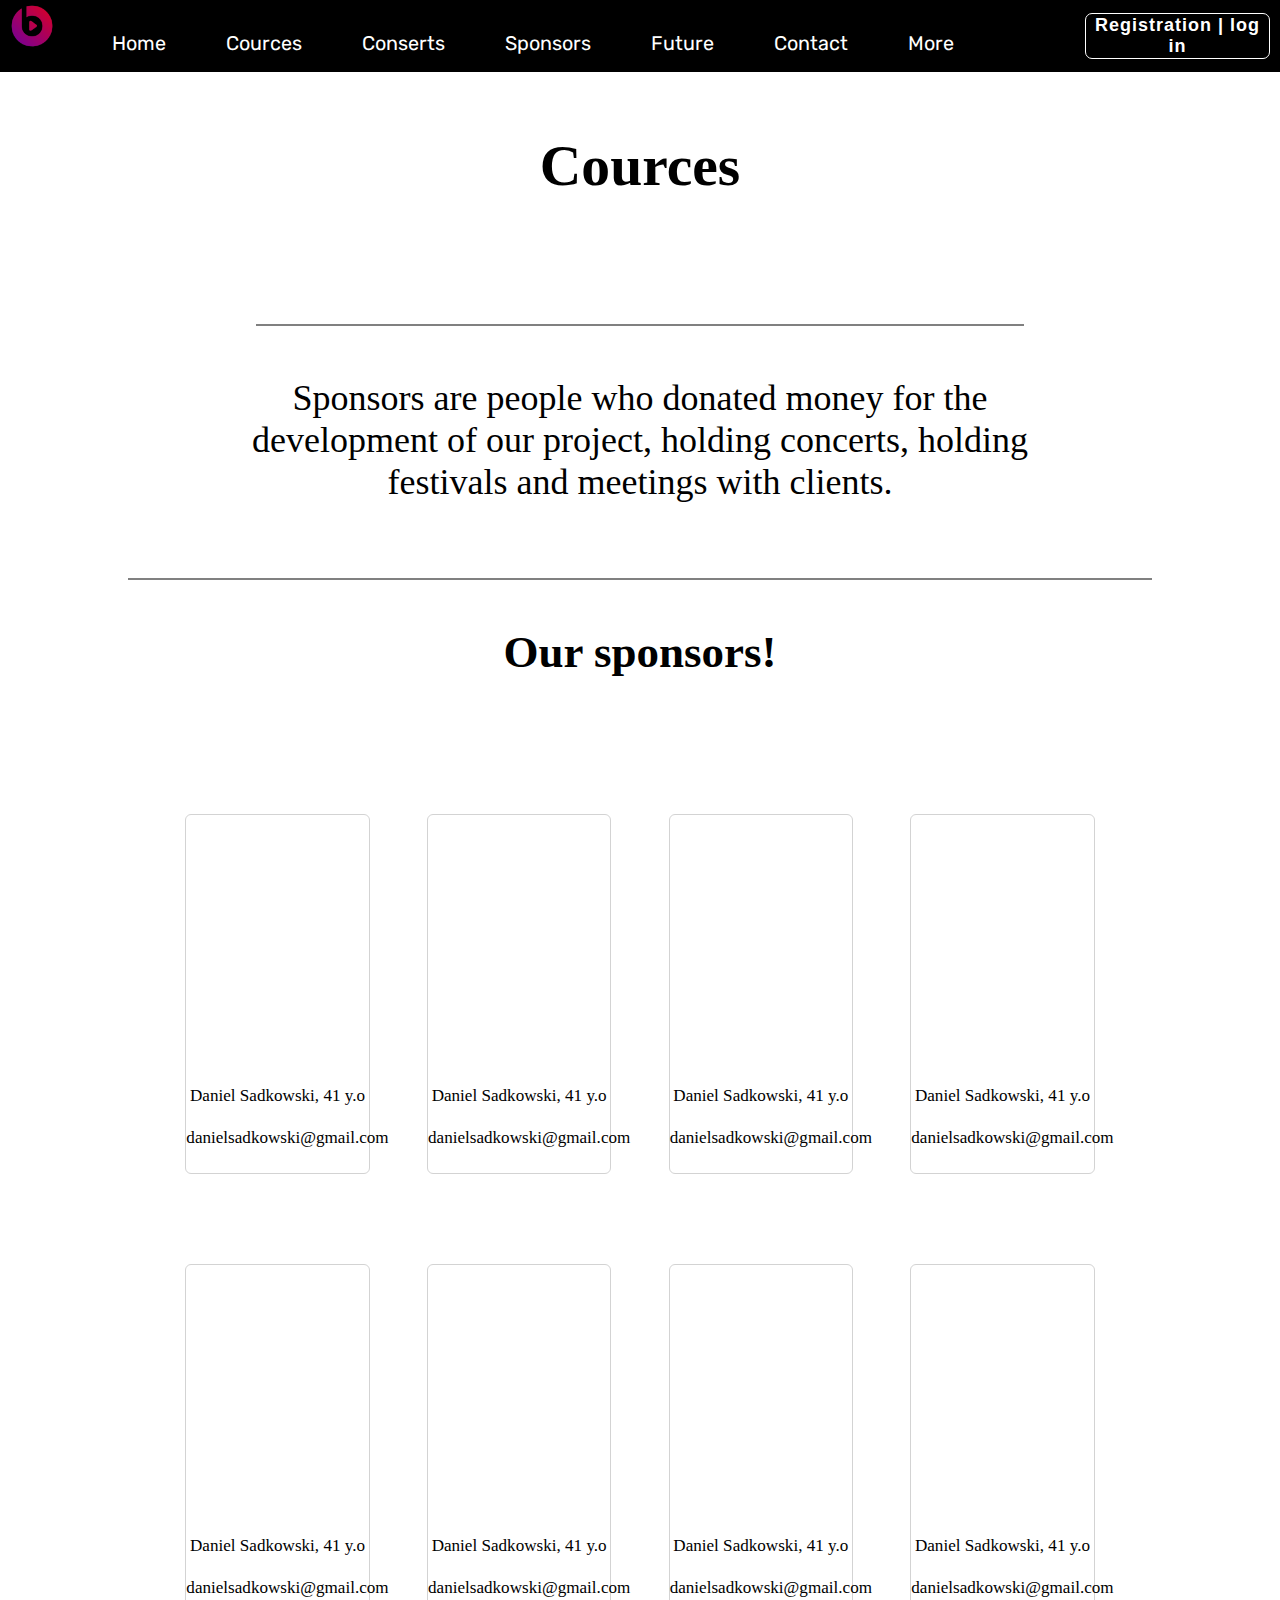
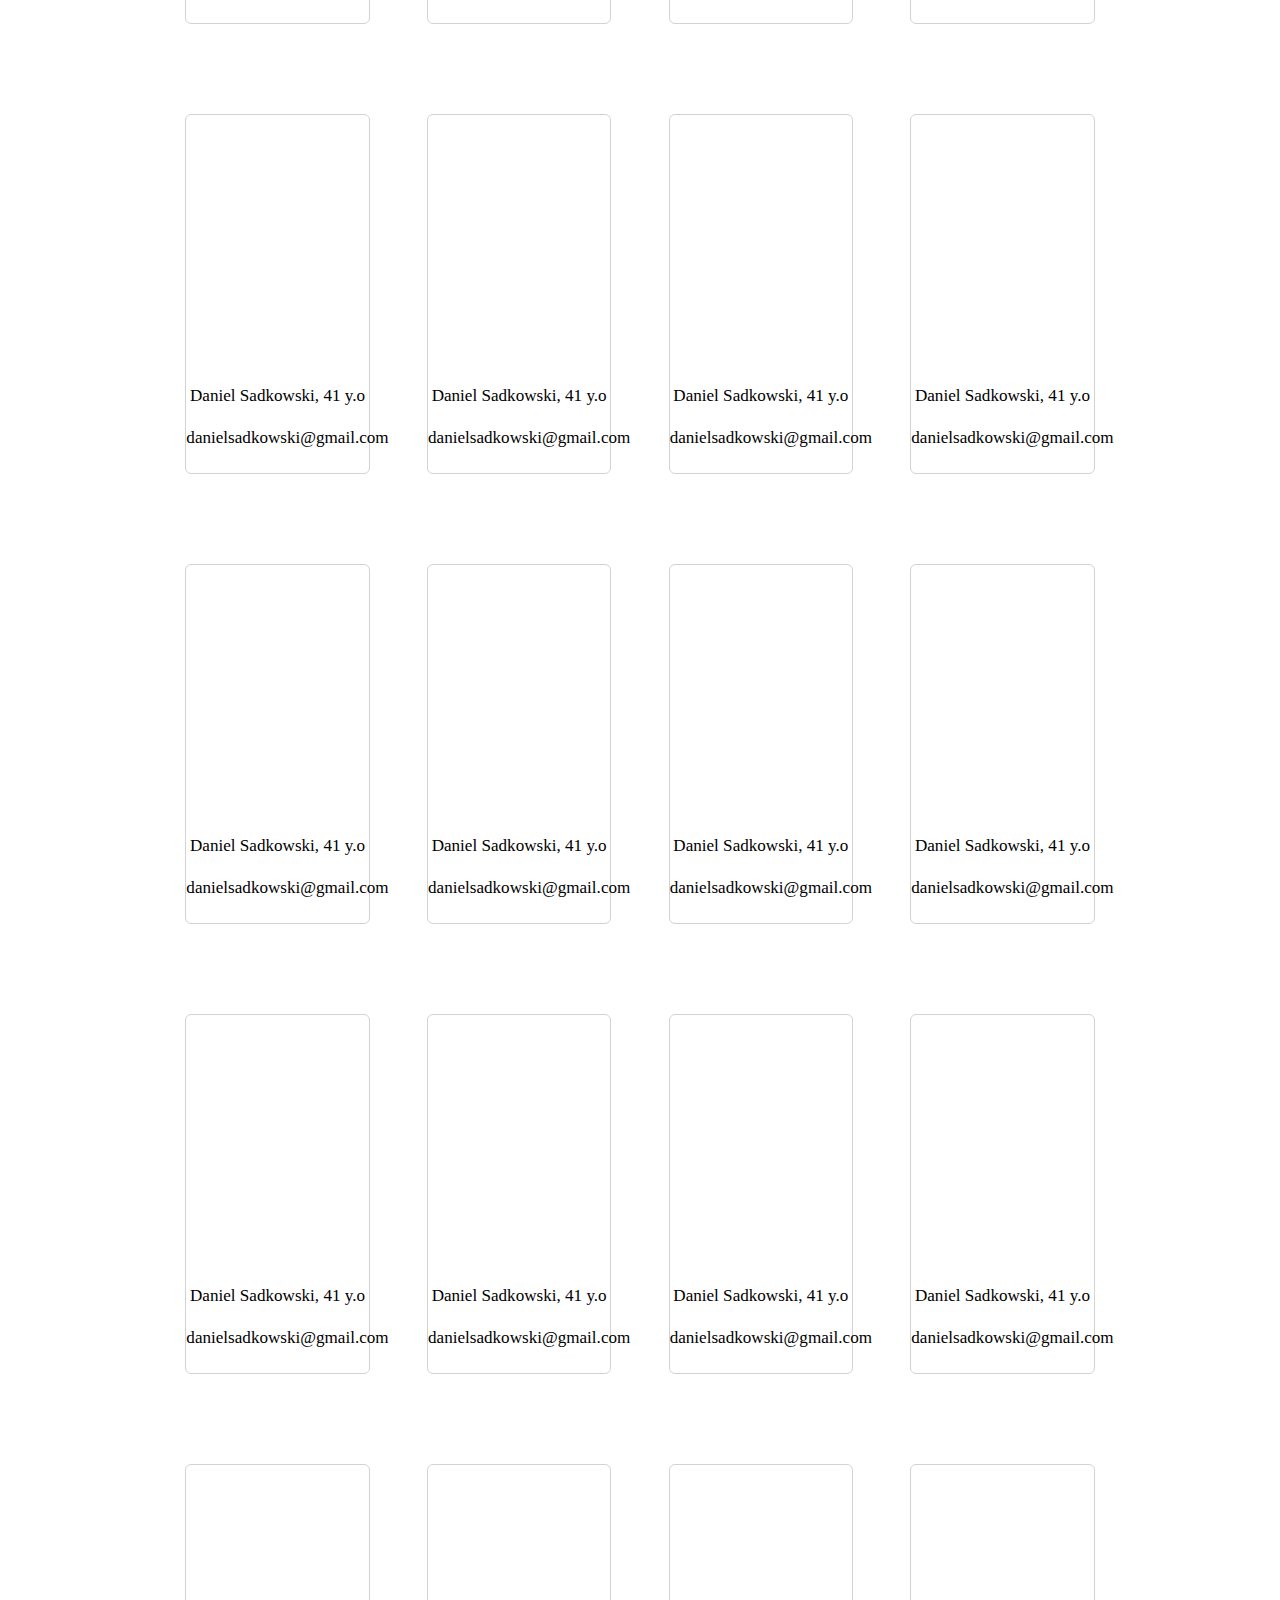
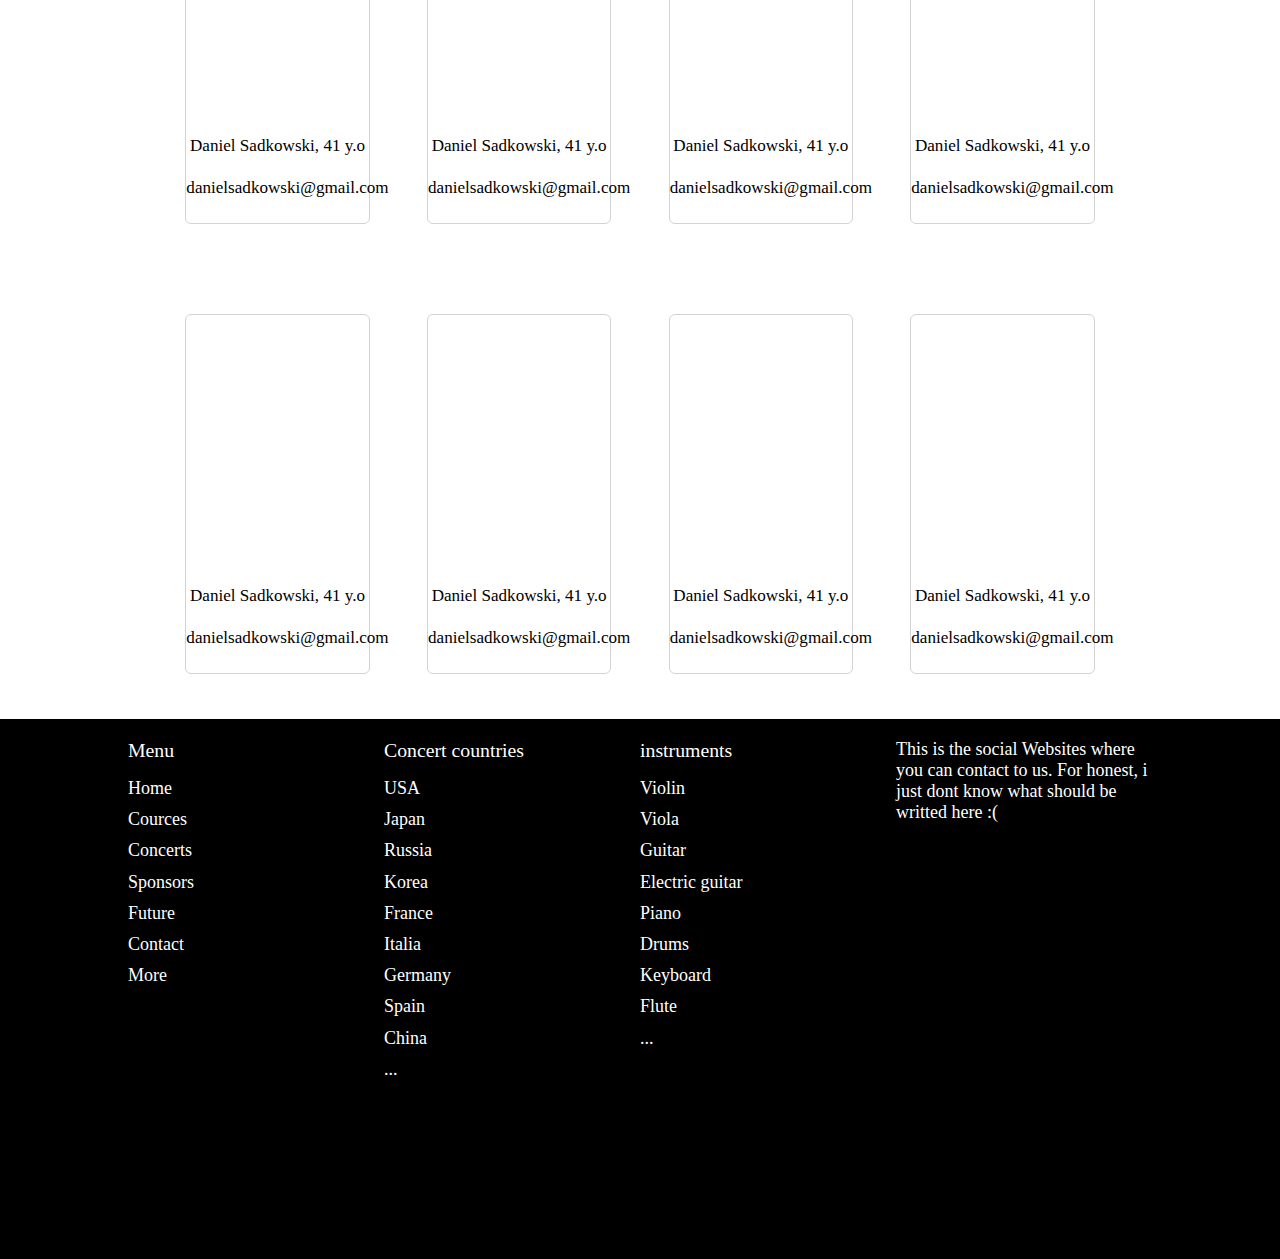
<file: other_html/sponsors.html>
<!DOCTYPE html>
<html lang="en">
<head>
    <meta charset="UTF-8">
    <meta http-equiv="X-UA-Compatible" content="IE=edge">
    <meta name="viewport" content="width=device-width, initial-scale=1.0">
    <title>Document</title>
    <link rel="stylesheet" href="../other_css/sponsors_style.css">
    <link rel="stylesheet" href="../other_css/sponsors_media.css">
    <link href="https://cdn.jsdelivr.net/npm/bootstrap@5.0.2/dist/css/bootstrap.min.css" rel="stylesheet" integrity="sha384-EVSTQN3/azprG1Anm3QDgpJLIm9Nao0Yz1ztcQTwFspd3yD65VohhpuuCOmLASjC" crossorigin="anonymous">
    <link rel="stylesheet" href="https://cdnjs.cloudflare.com/ajax/libs/font-awesome/6.2.0/css/all.min.css" integrity="sha512-xh6O/CkQoPOWDdYTDqeRdPCVd1SpvCA9XXcUnZS2FmJNp1coAFzvtCN9BmamE+4aHK8yyUHUSCcJHgXloTyT2A==" crossorigin="anonymous" referrerpolicy="no-referrer"/>
</head>
<body>
    <header>
        <div class="site_logo"><img src="../pictures/109-1097426_beats-clipart-music-program-beats-music-logo-removebg-preview.png" alt=""></div>
            <div class="menu_btn">
              <button type="button" ondblclick="document.getElementById('drop_menu').style.display = ('block')" onclick="document.getElementById('drop_menu').style.display = ('none')">
                <i class="fa-solid fa-bars"></i>
                <div class="dropdown_menu" id="drop_menu">
                  <a href="../index.html">Home</a>
                  <a href="../other_html/cources.html">Courses</a>
                  <a href="../other_html/concerts.html">Conserts</a>
                  <a href="../other_html/sponsors.html">Sponsors</a>
                  <a href="">Future</a>
                  <a href="../other_html/contacts.html">Contact</a>
                  <a href="">More</a>
                </div>
              </button>
            </div>
            <div class="links_display">
                <ul>
                    <li><a href="../index.html">Home</a></li>
                    <li><a href="../other_html/cources.html">Cources</a></li>
                    <li><a href="../other_html/concerts.html">Conserts</a></li>
                    <li><a href="../other_html/sponsors.html">Sponsors</a></li>
                    <li><a href="">Future</a></li>
                    <li><a href="../other_html/contacts.html">Contact</a></li>
                    <li><a href="">More</a></li>
                </ul>
            </div>
            <div class="confirm_button">
              <button class="confirm_btn" type="button">Registration   |   log in</button>
            </div>
    </header>
    <main>
        <div class="main_content">
            <div class="first_header"><h1>Cources</h1></div>
            <div class="horizontal_line"></div>
            <div class="description_text"><p>Sponsors are people who donated money for the development of our project, holding concerts, holding festivals and meetings with clients.</p></div>
            <div class="horizontal_line_v2"></div>
            <div class="space_0">
                <h2>Our sponsors!</h2>
            </div>
            <div class="top_3">
                <div class="sponsors_cards v-1">
                    <div class="sponsor_card">
                        <div class="sponsor_icon"><i class="fa-solid fa-user"></i></div>
                        <div class="sponsor_name"><p>Daniel Sadkowski, 41 y.o</p></div>
                        <div class="sponsor_contacts"><a href="">danielsadkowski@gmail.com</a></div>
                    </div>
                    <div class="sponsor_card">
                        <div class="sponsor_icon"><i class="fa-solid fa-user"></i></div>
                        <div class="sponsor_name"><p>Daniel Sadkowski, 41 y.o</p></div>
                        <div class="sponsor_contacts"><a href="">danielsadkowski@gmail.com</a></div>
                    </div>
                    <div class="sponsor_card">
                        <div class="sponsor_icon"><i class="fa-solid fa-user"></i></div>
                        <div class="sponsor_name"><p>Daniel Sadkowski, 41 y.o</p></div>
                        <div class="sponsor_contacts"><a href="">danielsadkowski@gmail.com</a></div>
                    </div>
                    <div class="sponsor_card">
                        <div class="sponsor_icon"><i class="fa-solid fa-user"></i></div>
                        <div class="sponsor_name"><p>Daniel Sadkowski, 41 y.o</p></div>
                        <div class="sponsor_contacts"><a href="">danielsadkowski@gmail.com</a></div>
                    </div>
                </div>
            </div>
            <div class="top_3">
                <div class="sponsors_cards v-1">
                    <div class="sponsor_card">
                        <div class="sponsor_icon"><i class="fa-solid fa-user"></i></div>
                        <div class="sponsor_name"><p>Daniel Sadkowski, 41 y.o</p></div>
                        <div class="sponsor_contacts"><a href="">danielsadkowski@gmail.com</a></div>
                    </div>
                    <div class="sponsor_card">
                        <div class="sponsor_icon"><i class="fa-solid fa-user"></i></div>
                        <div class="sponsor_name"><p>Daniel Sadkowski, 41 y.o</p></div>
                        <div class="sponsor_contacts"><a href="">danielsadkowski@gmail.com</a></div>
                    </div>
                    <div class="sponsor_card">
                        <div class="sponsor_icon"><i class="fa-solid fa-user"></i></div>
                        <div class="sponsor_name"><p>Daniel Sadkowski, 41 y.o</p></div>
                        <div class="sponsor_contacts"><a href="">danielsadkowski@gmail.com</a></div>
                    </div>
                    <div class="sponsor_card">
                        <div class="sponsor_icon"><i class="fa-solid fa-user"></i></div>
                        <div class="sponsor_name"><p>Daniel Sadkowski, 41 y.o</p></div>
                        <div class="sponsor_contacts"><a href="">danielsadkowski@gmail.com</a></div>
                    </div>
                </div>
            </div>
            <div class="top_3">
                <div class="sponsors_cards v-1">
                    <div class="sponsor_card">
                        <div class="sponsor_icon"><i class="fa-solid fa-user"></i></div>
                        <div class="sponsor_name"><p>Daniel Sadkowski, 41 y.o</p></div>
                        <div class="sponsor_contacts"><a href="">danielsadkowski@gmail.com</a></div>
                    </div>
                    <div class="sponsor_card">
                        <div class="sponsor_icon"><i class="fa-solid fa-user"></i></div>
                        <div class="sponsor_name"><p>Daniel Sadkowski, 41 y.o</p></div>
                        <div class="sponsor_contacts"><a href="">danielsadkowski@gmail.com</a></div>
                    </div>
                    <div class="sponsor_card">
                        <div class="sponsor_icon"><i class="fa-solid fa-user"></i></div>
                        <div class="sponsor_name"><p>Daniel Sadkowski, 41 y.o</p></div>
                        <div class="sponsor_contacts"><a href="">danielsadkowski@gmail.com</a></div>
                    </div>
                    <div class="sponsor_card">
                        <div class="sponsor_icon"><i class="fa-solid fa-user"></i></div>
                        <div class="sponsor_name"><p>Daniel Sadkowski, 41 y.o</p></div>
                        <div class="sponsor_contacts"><a href="">danielsadkowski@gmail.com</a></div>
                    </div>
                </div>
            </div>
            <div class="top_3">
                <div class="sponsors_cards v-1">
                    <div class="sponsor_card">
                        <div class="sponsor_icon"><i class="fa-solid fa-user"></i></div>
                        <div class="sponsor_name"><p>Daniel Sadkowski, 41 y.o</p></div>
                        <div class="sponsor_contacts"><a href="">danielsadkowski@gmail.com</a></div>
                    </div>
                    <div class="sponsor_card">
                        <div class="sponsor_icon"><i class="fa-solid fa-user"></i></div>
                        <div class="sponsor_name"><p>Daniel Sadkowski, 41 y.o</p></div>
                        <div class="sponsor_contacts"><a href="">danielsadkowski@gmail.com</a></div>
                    </div>
                    <div class="sponsor_card">
                        <div class="sponsor_icon"><i class="fa-solid fa-user"></i></div>
                        <div class="sponsor_name"><p>Daniel Sadkowski, 41 y.o</p></div>
                        <div class="sponsor_contacts"><a href="">danielsadkowski@gmail.com</a></div>
                    </div>
                    <div class="sponsor_card">
                        <div class="sponsor_icon"><i class="fa-solid fa-user"></i></div>
                        <div class="sponsor_name"><p>Daniel Sadkowski, 41 y.o</p></div>
                        <div class="sponsor_contacts"><a href="">danielsadkowski@gmail.com</a></div>
                    </div>
                </div>
            </div>
            <div class="top_3">
                <div class="sponsors_cards v-1">
                    <div class="sponsor_card">
                        <div class="sponsor_icon"><i class="fa-solid fa-user"></i></div>
                        <div class="sponsor_name"><p>Daniel Sadkowski, 41 y.o</p></div>
                        <div class="sponsor_contacts"><a href="">danielsadkowski@gmail.com</a></div>
                    </div>
                    <div class="sponsor_card">
                        <div class="sponsor_icon"><i class="fa-solid fa-user"></i></div>
                        <div class="sponsor_name"><p>Daniel Sadkowski, 41 y.o</p></div>
                        <div class="sponsor_contacts"><a href="">danielsadkowski@gmail.com</a></div>
                    </div>
                    <div class="sponsor_card">
                        <div class="sponsor_icon"><i class="fa-solid fa-user"></i></div>
                        <div class="sponsor_name"><p>Daniel Sadkowski, 41 y.o</p></div>
                        <div class="sponsor_contacts"><a href="">danielsadkowski@gmail.com</a></div>
                    </div>
                    <div class="sponsor_card">
                        <div class="sponsor_icon"><i class="fa-solid fa-user"></i></div>
                        <div class="sponsor_name"><p>Daniel Sadkowski, 41 y.o</p></div>
                        <div class="sponsor_contacts"><a href="">danielsadkowski@gmail.com</a></div>
                    </div>
                </div>
            </div>
            <div class="top_3">
                <div class="sponsors_cards v-1">
                    <div class="sponsor_card">
                        <div class="sponsor_icon"><i class="fa-solid fa-user"></i></div>
                        <div class="sponsor_name"><p>Daniel Sadkowski, 41 y.o</p></div>
                        <div class="sponsor_contacts"><a href="">danielsadkowski@gmail.com</a></div>
                    </div>
                    <div class="sponsor_card">
                        <div class="sponsor_icon"><i class="fa-solid fa-user"></i></div>
                        <div class="sponsor_name"><p>Daniel Sadkowski, 41 y.o</p></div>
                        <div class="sponsor_contacts"><a href="">danielsadkowski@gmail.com</a></div>
                    </div>
                    <div class="sponsor_card">
                        <div class="sponsor_icon"><i class="fa-solid fa-user"></i></div>
                        <div class="sponsor_name"><p>Daniel Sadkowski, 41 y.o</p></div>
                        <div class="sponsor_contacts"><a href="">danielsadkowski@gmail.com</a></div>
                    </div>
                    <div class="sponsor_card">
                        <div class="sponsor_icon"><i class="fa-solid fa-user"></i></div>
                        <div class="sponsor_name"><p>Daniel Sadkowski, 41 y.o</p></div>
                        <div class="sponsor_contacts"><a href="">danielsadkowski@gmail.com</a></div>
                    </div>
                </div>
            </div>
            <div class="top_3">
                <div class="sponsors_cards v-1">
                    <div class="sponsor_card">
                        <div class="sponsor_icon"><i class="fa-solid fa-user"></i></div>
                        <div class="sponsor_name"><p>Daniel Sadkowski, 41 y.o</p></div>
                        <div class="sponsor_contacts"><a href="">danielsadkowski@gmail.com</a></div>
                    </div>
                    <div class="sponsor_card">
                        <div class="sponsor_icon"><i class="fa-solid fa-user"></i></div>
                        <div class="sponsor_name"><p>Daniel Sadkowski, 41 y.o</p></div>
                        <div class="sponsor_contacts"><a href="">danielsadkowski@gmail.com</a></div>
                    </div>
                    <div class="sponsor_card">
                        <div class="sponsor_icon"><i class="fa-solid fa-user"></i></div>
                        <div class="sponsor_name"><p>Daniel Sadkowski, 41 y.o</p></div>
                        <div class="sponsor_contacts"><a href="">danielsadkowski@gmail.com</a></div>
                    </div>
                    <div class="sponsor_card">
                        <div class="sponsor_icon"><i class="fa-solid fa-user"></i></div>
                        <div class="sponsor_name"><p>Daniel Sadkowski, 41 y.o</p></div>
                        <div class="sponsor_contacts"><a href="">danielsadkowski@gmail.com</a></div>
                    </div>
                </div>
            </div>
        </div>
        <footer>
            <div class="footer_content">
              <div class="footer_row">
                <ul>
                  <li>Menu</li>
                  <li><a href="">Home</a></li>
                  <li><a href="">Cources</a></li>
                  <li><a href="">Concerts</a></li>
                  <li><a href="">Sponsors</a></li>
                  <li><a href="">Future</a></li>
                  <li><a href="">Contact</a></li>
                  <li><a href="">More</a></li>
                </ul>
              </div>
              <div class="footer_row">
                <ul>
                  <li>Concert countries</li>
                  <li><a href="">USA</a></li>
                  <li><a href="">Japan</a></li>
                  <li><a href="">Russia</a></li>
                  <li><a href="">Korea</a></li>
                  <li><a href="">France</a></li>
                  <li><a href="">Italia</a></li>
                  <li><a href="">Germany</a></li>
                  <li><a href="">Spain</a></li>
                  <li><a href="">China</a></li>
                  <li><a href="">...</a></li>
                </ul>
              </div>
              <div class="footer_row">
                <ul>
                  <li>instruments</li>
                  <li><a href="">Violin</a></li>
                  <li><a href="">Viola</a></li>
                  <li><a href="">Guitar</a></li>
                  <li><a href="">Electric guitar</a></li>
                  <li><a href="">Piano</a></li>
                  <li><a href="">Drums</a></li>
                  <li><a href="">Keyboard</a></li>
                  <li><a href="">Flute</a></li>
                  <li><a href="">...</a></li>
                </ul>
              </div>
              <div class="footer_row">
                <span><p>This is the social Websites where you can contact to us. For honest, i just dont know what should be writted here :(</p></span>
                <div class="social_icons">
                  <a href=""><i class="fa-brands fa-square-facebook"></i></a>
                  <a href=""><i class="fa-brands fa-instagram"></i></a>
                  <a href=""><i class="fa-brands fa-twitter"></i></a>
                  <a href=""><i class="fa-brands fa-youtube"></i></a>
                  <a href=""><i class="fa-brands fa-pinterest"></i></a>
                  <a href=""><i class="fa-brands fa-vk"></i></a>
                  <a href=""><i class="fa-brands fa-wikipedia-w"></i></a>
                </div>
              </div>
            </div>
          </footer>
    </main>
</body>
</html>
</file>
<file: style.css>
@import url('https://fonts.googleapis.com/css2?family=Dancing+Script:wght@400;500;600;700&family=Gentium+Book+Plus&family=Inter:wght@900&family=Lobster&family=Pacifico&family=Poppins:ital,wght@0,100;0,200;0,300;0,400;0,500;0,600;0,700;0,800;0,900;1,100;1,200;1,300;1,400;1,500;1,600;1,700;1,800;1,900&family=Roboto:ital,wght@0,100;0,300;0,400;0,500;0,700;0,900;1,100;1,300;1,400;1,500;1,700;1,900&family=Rubik:wght@500&display=swap');
*{
    margin: 0;
    padding: 0;
    box-sizing: border-box;
}
/* body{
    background-attachment: fixed;
    background-repeat: no-repeat;
    background-size: cover;
    background-image: url(./pictures/vertical-portrait-young-beautiful-girl-holding-her-guitar-looking-away-high-quality-photo_144627-74485.webp);
} */
/* body{
    background:  linear-gradient(90deg, #fe8f62 0, #ff8564 8.33%, #ff7967 16.67%, #ff6c6b 25%, #fd5e6e 33.33%, #f84e73 41.67%, #f23c78 50%, #ea287e 58.33%, #e10e86 66.67%, #d6008f 75%, #ca0098 83.33%, #bb00a3 91.67%, #aa00ae 100%);
} */
header{
    width: 100%;
    height: 100vh;
    /* background-image: url(./pictures/609eadc5e15ce6521ae0cc22_1_music_Top.jpg);
    background-size: cover;
    background-position: center; */
    /* filter: brightness(50%); */
    /* color: white; */
    background:  linear-gradient(90deg, #fe8f62 0, #ff8564 8.33%, #ff7967 16.67%, #ff6c6b 25%, #fd5e6e 33.33%, #f84e73 41.67%, #f23c78 50%, #ea287e 58.33%, #e10e86 66.67%, #d6008f 75%, #ca0098 83.33%, #bb00a3 91.67%, #aa00ae 100%);
}
body{
    background:  linear-gradient(90deg, #fe8f62 0, #ff8564 8.33%, #ff7967 16.67%, #ff6c6b 25%, #fd5e6e 33.33%, #f84e73 41.67%, #f23c78 50%, #ea287e 58.33%, #e10e86 66.67%, #d6008f 75%, #ca0098 83.33%, #bb00a3 91.67%, #aa00ae 100%);
}
nav{
    width: 100%;
    height: 8vh;
    /* border-bottom: 1px solid white; */
    position: relative;
    position: fixed;
    top: 0%;
    display: flex;
    z-index: 10000;
}
.site_logo{
    width: 5%;
    height: 100%;
    /* border-right: 1px solid white; */
}
.site_logo img{
    width: 70%;
    position: relative;
    left: 15%;
    top: 3%;
}
.menu_btn{
    width: 4%;
    height: 100%;
    /* border: 1px solid black; */
    display: flex;
    align-items: center;
    justify-content: center;    
    background-color: transparent;
    display: none;
}
.menu_btn button{
    width: 50%;
    height: 50%;
    display: flex;
    justify-content: center;
    align-items: center;
    /* border: 1px solid red; */
    font-size: 3.5vh;
    color: black;
    background-color: transparent;
}
.dropdown_menu{
    width: 9%;
    height: 32vh;;
    background-color: white;
    position: absolute;
    top: 8vh;
    left: 5%;
    display: block;
    z-index: 100000;
    display: none;
    border-radius: 5px;
}
.dropdown_menu a{
    width: 100%;
    height: 14.4%;
    border: 1px solid lightgray;
    display: flex;
    align-items: center;
    justify-content: center;
    color: black;
    font-size: 2vh;
    text-decoration: none;
}
.dropdown_menu a:hover{
    background-color: black;
    color: white;
}
.links_display{
    width: 55%;
    height: 100%;
    /* border-right: 1px solid white; */
    background-color: black;
    opacity: 0.8;
    display: flex;
    justify-content: flex-start;
    align-items: center;
}
.links_display ul{
    display: flex;
    position: relative;
    left: 2.5%;
    top: 10%;
    list-style: none;
}
.links_display ul li{
    color: white;
    padding: 15px;
}
.links_display ul li a{
    color: white;
    font-family: 'Rubik', sans-serif;
    text-decoration: none;
    padding: 15px;
    font-size: 2.2vh;
    transition: 0.1s;
}
.links_display ul li a:hover{
    background-color: white;
    color: black;
}
.confirm_button{
    width: 40%;
    height: 100%;
    background-color: black;
    opacity: 0.8;
}
.confirm_btn{
    width: 36%;
    height: 64%;
    background-color: transparent;
    color: white;
    border: 1px solid white;
    position: relative;
    top: 18%;
    left: 62%;
    border-radius: 7px;
    font-size: 2vh;
    letter-spacing: 1px;
    font-weight: 600;
}
.confirm_btn:hover{
    box-shadow: 0px 0px 5px 0px white;
    text-shadow: 0px 0px 5px white;
}
.main_header{
    width: 100%;
    height: 92vh;
    display: flex;
}
.header_part_1{
    width: 50%;
    height: 100%;
    /* border: 1px solid white; */
}
.site_slider{
    width: 36%;
    height: 100%;
    /* border: 1px solid red; */
    position: relative;
    left: 4%;
    background-color: white;
}
.slide_img img{
    width: 100%;
}
.slider{
    width: 60%;
    height: 44%;
    border: 1px solid gray;
    position: relative;
    top: 32%;
    left: 20%;
}
.slider_pos{
    background-color: black;
    height: 100%;
    position: relative;
}
.header_part_2{
    width: 50%;
    height: 100%;
    /* border: 1px solid red; */
}
.header_panel{
    width: 90%;
    height: 100%;
    /* border: 1px solid black; */
    position: relative;
    left: 5%;
}
.header_name{
    width: 100%;
    height: 18%;
    /* border: 1px solid white; */
    opacity: 1;
    position: relative;
    top: 25%;
}
.header_name h1{
    color: white;
    font-family: 'Dancing Script', cursive;
    text-align: center;
    padding-top: 3%;
    font-size: 9vh;
}
.header_text{
    width: 100%;
    height: 28%;
    /* border: 1px solid white; */
    position: relative;
    top: 25%;
}
.header_text p{
    color: white;
    font-family: 'Dancing Script', cursive;
    font-size: 5vh;
    text-align: center;
    padding: 0% 25%;
    line-height: 6vh;
}
.header_btns{
    width: 100%;
    height: 9%;
    /* border: 1px solid white; */
    position: relative;
    top: 25%;
}
.header_btns span{
    width: 55%;
    height: 100%;
    /* border: 1px solid white; */
    display: flex;
    justify-content: space-between;
    margin: auto;
}
.first_btn{
    position: relative;
    left: 0%;
    top: 0%;
    background: linear-gradient(to  top left ,purple, blueviolet, blue);
    color: white;
    font-size: 2.9vh;
    width: 45%;
    height: 100%;
    display: flex;
    justify-content: center;
    align-items: center;
    text-decoration: none;
    border-radius: 60px;
    font-family: sans-serif;
    transition: 0.5s;
}
.first_btn:hover{
    background: black;
    color: white;
}
.second_btn{
    position: relative;
    top: 0%;
    font-size: 2.9vh;
    background: linear-gradient(to top left, aqua, lightblue, blue);
    color: white;
    width: 45%;
    height: 100%;
    display: flex;
    justify-content: center;
    align-items: center;
    text-decoration: none;
    border-radius: 60px;
    font-family: sans-serif;
    transition: 0.5s;
}
.second_btn:hover{
    background: black;
    color: white;
}
main{
    /* width: 100%;
    height: 100%;
    border: 1px solid white;
    margin: auto;
    background:  linear-gradient(90deg, #fe8f62 0, #ff8564 8.33%, #ff7967 16.67%, #ff6c6b 25%, #fd5e6e 33.33%, #f84e73 41.67%, #f23c78 50%, #ea287e 58.33%, #e10e86 66.67%, #d6008f 75%, #ca0098 83.33%, #bb00a3 91.67%, #aa00ae 100%); */
    width: 100%;
    height: auto;
    border: 1px solid black;
    display: block;
    background-color: white;
}
/* .main_content{
    width: 80%;
    height: auto;
    border: 1px solid black;
    margin: auto;
    background-color: white;
} */
.block_for_content_v1{
    width: 80%;
    height: 68vh;
    /* border: 1px solid red; */
    margin: auto;
}
.block_name{
    width: 100%;
    height: 13%;
    /* border-bottom: 1px solid gray; */
    position: relative;
    top: 0%;
    display: flex;
    justify-content: center;
    align-items: center;
}
.block_name h2{
    color: black;
    font-size: 4.5vh;
}
.block_main_content{
    width: 100%;
    height: 87%;
    /* border: 1px solid lightgray; */
    display: flex;
}
.block_picture{
    width: 34%;
    height: 100%;
    /* border: 1px solid blue; */
    position: relative;
    top: 0%;
}
.block_picture img{
    width: 100%;
    height: 100%;
}
.block_text_social{
    width: 66%;
    height: 100%;
    /* border: 1px solid green; */
    position: relative;
    top: 0%;
    display: flex;
}
.block_text{
    width: 90%;
    height: 100%;
    /* border: 1px solid blue; */
}
.block_text p{
    padding: 10% 4%;
    padding-right: 20%;
    font-size: 3vh;
}
.block_social{
    width: 10%;
    height: 100%;
    /* border: 1px solid red; */
}
.block_social span{
    margin-top: 16%;
    width: 100%;
    display: flex;
    justify-content: center;
    align-items: center;
    height: auto;
    /* border: 1px solid black; */
}
.block_social span a{
    color: black;
    font-size: 4vh;
    transition: 0.3s;
}
.block_social span a:hover{
    transform: scale(1.2);
}
.course_content{
    width: 80%;
    height: 77vh;
    /* border: 1px solid blue; */
    margin: auto;
}
.courses_name{
    width: 100%;
    height: 10%;
    /* border-bottom: 1px solid gray; */
    position: relative;
    top: 5%;
    display: flex;
    justify-content: center;
    align-items: center;
}
.courses_name h2{
    font-size: 4vh;
}
.courses_main{
    width: 100%;
    height: 85%;
    /* border: 1px solid green; */
    position: relative;
    top: 5%;
    display: flex;
}
.courses_img{
    width: 55%;
    height: 95%;
    /* border: 1px solid red; */
    position: relative;
    top: 2.5%;
}
.courses_img img{
    width: 100%;
    height: 100%;
}
.courses_promise_text{
    width: 45%;
    height: 95%;
    /* border: 1px solid blue; */
    position: relative;
    top: 5%;
}
.courses_promise_text p{
    font-size: 3vh;
    padding: 10% 10%;
}
.concert_events{
    width: 80%;
    height: 88vh;
    /* border: 1px solid blue; */
    margin: auto;
}
.concert_name{
    width: 100%;
    height: 10%;
    /* border-bottom: 1px solid gray; */
    position: relative;
    top: 7%;
    display: flex;
    justify-content: center;
    align-items: center;
}
.concert_content{
    width: 100%;
    height: 83%;
    /* border: 1px solid red; */
    position: relative;
    top: 7%;
    display: flex;
}
.concert_text{
    width: 35%;
    height: 100%;
    /* border: 1px solid green; */
    padding: 5%;
}
.concert_text p{
    font-size: 2.8vh;
}
.concert_images{
    width: 65%;
    height: 100%;
    /* border: 1px solid red; */
    display: grid;
    grid-template-columns: auto auto;
    grid-row: auto;
    grid-column: auto;
}
.concert_image{
    border: 1px solid black;
    width: 100%;
    height: 100%;
}
.concert_image img{
    width: 100%;
    height: 100%;
}
footer{
    width: 100%;
    height: 60vh;
    background-color: black;
    position: relative;
    top: 5vh;
    left: 0%;
}
.footer_content{
    width: 80%;
    height: 100%;
    /* border: 1px solid white; */
    margin: auto;
    display: flex;
}
.footer_row{
    width: 25%;
    height: 100%;
    /* border: 1px solid red; */
}
.footer_row ul{
    list-style: none;
}
.footer_row ul li{
    padding-top: 4%;
}
.footer_row ul li a{
    text-decoration: none;
    color: white;
    font-size: 2vh;
}
.footer_row ul li a:hover{
    text-decoration: underline;
}
.footer_row ul li:first-child{
    font-size: 2.2vh;
    color: white;
    padding-top: 8%;
    padding-bottom: 2%;
}
.footer_row span p{
    color: white;
    padding-top: 8%;
    padding-bottom: 2%;
    font-size: 2vh;
    /* padding-left: 7%;
    padding-right: 7%; */
}
.social_icons{
    width: 100%;
    height: 8%;
    /* border: 1px solid white; */
    display: flex;
    justify-content: space-between;
    align-items: center;
    position: relative;
    top: 10%;
}
.social_icons a{
    display: block;
    font-size: 4vh;
    color: white;
}
</file>
<file: other_css/media.css>
@media screen and (max-width: 767px) {
    @import url('https://fonts.googleapis.com/css2?family=Dancing+Script:wght@400;500;600;700&family=Gentium+Book+Plus&family=Inter:wght@900&family=Lobster&family=Pacifico&family=Poppins:ital,wght@0,100;0,200;0,300;0,400;0,500;0,600;0,700;0,800;0,900;1,100;1,200;1,300;1,400;1,500;1,600;1,700;1,800;1,900&family=Roboto:ital,wght@0,100;0,300;0,400;0,500;0,700;0,900;1,100;1,300;1,400;1,500;1,700;1,900&family=Rubik:wght@500&display=swap');
    *{
        margin: 0;
        padding: 0;
        box-sizing: border-box;
    }
    /* body{
        background:  linear-gradient(90deg, #fe8f62 0, #ff8564 8.33%, #ff7967 16.67%, #ff6c6b 25%, #fd5e6e 33.33%, #f84e73 41.67%, #f23c78 50%, #ea287e 58.33%, #e10e86 66.67%, #d6008f 75%, #ca0098 83.33%, #bb00a3 91.67%, #aa00ae 100%); */
        header{
            width: 100%;
            height: 108vh;
            /* background-image: url(./pictures/609eadc5e15ce6521ae0cc22_1_music_Top.jpg);
            background-size: cover;
            background-position: center; */
            /* filter: brightness(50%); */
            /* color: white; */
            background:  linear-gradient(90deg, #fe8f62 0, #ff8564 8.33%, #ff7967 16.67%, #ff6c6b 25%, #fd5e6e 33.33%, #f84e73 41.67%, #f23c78 50%, #ea287e 58.33%, #e10e86 66.67%, #d6008f 75%, #ca0098 83.33%, #bb00a3 91.67%, #aa00ae 100%);
        }
        nav{
            width: 100%;
            height: 8vh;
            /* border-bottom: 1px solid white; */
            position: relative;
            top: 0%;
            display: flex;
        }
        .site_logo{
            width: 9%;
            height: 100%;
            /* border-right: 1px solid white; */
        }
        .site_logo img{
            width: 80%;
            position: relative;
            left: 10%;
            top: 10%;
        }
        .menu_btn{
            width: 8%;
            height: 100%;
            display: flex;
            align-items: center;
            justify-content: center;
            color: black;
            font-size: 3.5vh;
        }
        .menu_btn button{
            width: 60%;
            height: 60%;
            display: flex;
            justify-content: center;
            align-items: center;
            font-size: 3vh;
            color: black;
            background-color: transparent;
            border: none;
        }
        .dropdown_menu{
            width: 20%;
            height: 32vh;;
            background-color: white;
            position: absolute;
            top: 7vh;
            left: 8.9%;
            display: block;
            z-index: 100000;
            display: none;
            border-radius: 5px;
        }
        .dropdown_menu a{
            width: 100%;
            height: 14.4%;
            border: 1px solid lightgray;
            display: flex;
            align-items: center;
            justify-content: center;
            color: black;
            font-size: 2vh;
            text-decoration: none;
        }
        .dropdown_menu a:hover{
            background-color: black;
            color: white;
        }
        .links_display{
            width: 55%;
            height: 100%;
            border-right: 1px solid white;
            background-color: black;
            opacity: 0.7;
            display: flex;
            justify-content: flex-start;
            align-items: center;
            display: none;
        }
        .links_display ul{
            display: flex;
            position: relative;
            left: 2.5%;
            top: 10%;
            list-style: none;
        }
        .links_display ul li{
            color: white;
            padding: 5%;
        }
        .links_display ul li a{
            color: white;
            font-family: 'Rubik', sans-serif;
            text-decoration: none;
            font-size: 2.2vh;
            transition: 0.1s;
        }
        .links_display ul li a:hover{
            text-shadow: 0px 0px 20px white;
        }
        .confirm_button{
            width: 83%;
            height: 100%;
            background: none;
        }
        .confirm_btn{
            width: 36%;
            height: 70%;
            background-color: transparent;
            color: white;
            border: 1px solid white;
            position: relative;
            top: 15%;
            left: 62%;
            border-radius: 7px;
            font-size: 2vh;
            letter-spacing: 1px;
            font-weight: 600;
        }
        .main_header{
            width: 100%;
            height: 100vh;
            flex-direction: column;
        }
        .header_part_1{
            width: 100%;
            height: 60%;
        }
        .site_slider{
            width: 36%;
            height: 100%;
            position: relative;
            left: 4%;
            background-color: white;
        }
        .slide_img img{
            width: 100%;
        }
        .slider{
            width: 100%;
            height: 84%;
            border: none;
            position: relative;
            top: 2%;
            left: 0%;
        }
        .slider_pos{
            background-color: black;
            height: 100%;
            position: relative;
        }
        .header_part_2{
            width: 100%;
            height: 40%;
            /* border: 1px solid red; */
        }
        .header_panel{
            width: 100%;
            height: 100%;
            /* border: 1px solid black; */
            position: relative;
            top: 0%;
            left: 0%
        }
        .header_name{
            width: 100%;
            height: 20%;
            /* border: 1px solid white; */
            opacity: 1;
            position: relative;
            top: 0%;
        }
        .header_name h1{
            color: white;
            font-family: 'Dancing Script', cursive;
            text-align: center;
            padding-top: 0%;
            font-size: 6vh;
        }
        .header_text{
            width: 100%;
            height: 36%;
            /* border: 1px solid white; */
            position: relative;
            top: 0%;
        }
        .header_text p{
            color: white;
            font-family: 'Dancing Script', cursive;
            font-size: 140%;
            padding: 1.5% 5%;
            line-height: 4.5vh;
            font-size: 3.7vh;
        }
        .header_btns{
            width: 100%;
            height: 19%;
            /* border: 1px solid white; */
            position: relative;
            top: 0%;
        }
        .header_btns span{
            width: 100%;
            height: 90%;
            /* border: 1px solid white; */
            display: flex;
            justify-content: center;
            margin: auto;
            position: relative;
            top: 5%;
        }
        .first_btn{
            position: relative;
            left: -1.5%;
            top: 0%;
            background: linear-gradient(to  top left ,purple, blueviolet, blue);
            color: white;
            font-size: 2vh;
            width: 30%;
            height: 100%;
            display: flex;
            justify-content: center;
            align-items: center;
            text-decoration: none;
            border-radius: 60px;
            font-family: sans-serif;
            transition: 0.5s;
        }
        .first_btn:hover{
            background: black;
            color: white;
        }
        .second_btn{
            position: relative;
            top: 0%;
            left: 1.5%;
            font-size: 2vh;
            background: linear-gradient(to top left, aqua, lightblue, blue);
            color: white;
            width: 30%;
            height: 100%;
            display: flex;
            justify-content: center;
            align-items: center;
            text-decoration: none;
            border-radius: 60px;
            font-family: sans-serif;
            transition: 0.5s;
        }
        .second_btn:hover{
            background: black;
            color: white;
        }
        main{
            width: 100%;
            height: auto;
            border: 1px solid white;
            margin: auto;
            /* background: linear-gradient(90deg, #fe8f62 0, #ff8564 8.33%, #ff7967 16.67%, #ff6c6b 25%, #fd5e6e 33.33%, #f84e73 41.67%, #f23c78 50%, #ea287e 58.33%, #e10e86 66.67%, #d6008f 75%, #ca0098 83.33%, #bb00a3 91.67%, #aa00ae 100%);; */
        }
        .block_for_content_v1{
            width: 100%;
            height: 150vh;
            border: 1px solid lightgray;
            margin: auto;
        }
        .block_name{
            width: 100%;
            height: 7%;
            /* border: 1px solid black; */
            position: relative;
            top: 0%;
            display: flex;
            justify-content: center;
            align-items: center;
        }
        .block_name h2{
            color: black;
            font-size: 4vh;
        }
        .block_main_content{
            width: 100%;
            height: 93%;
            /* border: 1px solid red; */
            flex-direction: column;
        }
        .block_picture{
            width: 100%;
            height: 65%;
            /* border: 1px solid blue; */
            position: relative;
            top: 0%;
        }
        .block_picture img{
            top: 5%;
            width: 100%;
            height: 90%;
        }
        .block_text_social{
            width: 100%;
            height: 35%;
            /* border: 1px solid green; */
            position: relative;
            top: 0%;
            flex-direction: column;
        }
        .block_text{
            width: 100%;
            height: 85%;
            /* border: 1px solid blue; */
        }
        .block_text p{
            padding: 4% 6%;
            padding-right: 9%;
            font-size: 2.8vh;
        }
        .block_social{
            width: 100%;
            height: 15%;
            /* border: 1px solid red; */
            display: flex;
        }
        .block_social span{
            margin-top: 0%;
            width: 15%;
            display: flex;
            justify-content: center;
            align-items: center;
            height: auto;
            /* border: 1px solid black; */
        }
        .block_social span a{
            color: black;
            font-size: 4vh;
            transition: 0.3s;
        }
        .block_social span a:hover{
            transform: scale(1.2);
        }
        .course_content{
            width: 100%;
            height: 110vh;
            border: 1px solid lightgray;
            margin: auto;
        }
        .courses_name{
            width: 100%;
            height: 6%;
            /* border: 1px solid black; */
            position: relative;
            top: 5%;
            display: flex;
            justify-content: center;
            align-items: center;
        }
        .courses_name h2{
            font-size: 4vh;
        }
        .courses_main{
            width: 100%;
            height: 85%;
            /* border: 1px solid green; */
            position: relative;
            top: 5%;
            flex-direction: column;
        }
        .courses_img{
            width: 100%;
            height: 61%;
            /* border: 1px solid red; */
            position: relative;
            top: 5%;
        }
        .courses_img img{
            width: 100%;
            height: 100%;
        }
        .courses_promise_text{
            width: 100%;
            height: 39%;
            /* border: 1px solid blue; */
            position: relative;
        }
        .courses_promise_text p{
            font-size: 2.9vh;
            padding: 5% 5.5%;
        }
        .concert_events{
            width: 100%;
            height: 110vh;
            border: 1px solid lightgray;
            margin: auto;
        }
        .concert_name{
            width: 100%;
            height: 10%;
            /* border: 1px solid black; */
            position: relative;
            top: 7%;
            display: flex;
            justify-content: center;
            align-items: center;
        }
        .concert_content{
            width: 100%;
            height: 83%;
            /* border: 1px solid red; */
            position: relative;
            top: 7%;
            flex-direction: column-reverse;
        }
        .concert_text{
            width: 100%;
            height: 36%;
            /* border: 1px solid green; */
            padding: 5%;
        }
        .concert_text p{
            font-size: 2.55vh;
        }
        .concert_images{
            width: 100%;
            height: 64%;
            /* border: 1px solid red; */
            display: grid;
            grid-template-columns: auto auto;
            
        }
        .concert_image{
            border: 1px solid black;
        }
        .concert_image img{
            width: 100%;
            height: 100%;
        }
        footer{
            width: 100%;
            height: 120vh;
            background-color: black;
            position: relative;
            top: 5vh;
            left: 0%;
        }
        .footer_content{
            width: 80%;
            height: 100%;
            /* border: 1px solid white; */
            margin: auto;
            flex-wrap: wrap;
        }
        .footer_row{
            width: 50%;
            height: 50%;
            /* border: 1px solid red; */
        }
        .footer_row ul{
            list-style: none;
        }
        .footer_row ul li{
            padding-top: 2.5%;
        }
        .footer_row ul li a{
            text-decoration: none;
            color: white;
            font-size: 2.6vh;
        }
        .footer_row ul li:first-child{
            font-size: 2.9vh;
            color: white;
            padding-top: 0%;
            padding-bottom: 2%;
        }
        .footer_row span p{
            color: white;
            padding-top: 0%;
            padding-bottom: 2%;
            padding-left: 8%;
            padding-right: 8%;
            font-size: 2.6vh;
        }
        .social_icons{
            width: 82%;
            height: 36%;
            /* border: 1px solid white; */
            flex-direction: column;
            /* justify-content: space-between;
            align-items: center;
            position: relative; */
            top: 0%;
            left: 8%;
            display: grid;
            grid-template-columns: auto auto auto;
        }
        .social_icons a{
            display: block;
            font-size: 5.5vh;
            color: white;
        }
        
}
</file>
<file: other_css/conserts_style.css>
@import url('https://fonts.googleapis.com/css2?family=Dancing+Script:wght@400;500;600;700&family=Gentium+Book+Plus&family=Inter:wght@900&family=Lobster&family=Pacifico&family=Poppins:ital,wght@0,100;0,200;0,300;0,400;0,500;0,600;0,700;0,800;0,900;1,100;1,200;1,300;1,400;1,500;1,600;1,700;1,800;1,900&family=Roboto:ital,wght@0,100;0,300;0,400;0,500;0,700;0,900;1,100;1,300;1,400;1,500;1,700;1,900&family=Rubik:wght@500&display=swap');
*{
    margin: 0;
    padding: 0;
    box-sizing: border-box;
}
header{
    width: 100%;
    height: 8vh;
    /* border-bottom: 1px solid white; */
    position: relative;
    position: fixed;
    top: 0%;
    display: flex;
    z-index: 10000;
}
.site_logo{
    width: 5%;
    height: 100%;
    /* border-right: 1px solid white; */
    background-color: black;
}
.site_logo img{
    width: 70%;
    position: relative;
    left: 15%;
    top: 5%;
}
.menu_btn{
    width: 4%;
    height: 100%;
    /* border: 1px solid black; */
    display: flex;
    align-items: center;
    justify-content: center;    
    background-color: transparent;
    display: none;
}
.menu_btn button{
    width: 50%;
    height: 50%;
    display: flex;
    justify-content: center;
    align-items: center;
    /* border: 1px solid red; */
    font-size: 3.5vh;
    color: black;
    background-color: transparent;
}
.dropdown_menu{
    width: 9%;
    height: 32vh;;
    background-color: white;
    position: absolute;
    top: 8vh;
    left: 5%;
    display: block;
    z-index: 100000;
    display: none;
    border-radius: 5px;
}
.dropdown_menu a{
    width: 100%;
    height: 14.4%;
    border: 1px solid lightgray;
    display: flex;
    align-items: center;
    justify-content: center;
    color: black;
    font-size: 2vh;
    text-decoration: none;
}
.dropdown_menu a:hover{
    background-color: black;
    color: white;
}
.links_display{
    width: 55%;
    height: 100%;
    /* border-right: 1px solid white; */
    background-color: black;
    display: flex;
    justify-content: flex-start;
    align-items: center;
}
.links_display ul{
    display: flex;
    position: relative;
    left: 2.5%;
    top: 10%;
    list-style: none;
}
.links_display ul li{
    color: white;
    padding: 15px;
}
.links_display ul li a{
    color: white;
    font-family: 'Rubik', sans-serif;
    text-decoration: none;
    font-size: 2.2vh;
    transition: 0.1s;
    padding: 15px;
}
.links_display ul li a:hover{
    color: black;
    background-color: white;
}
.confirm_button{
    width: 40%;
    height: 100%;
    background-color: black;
}
.confirm_btn{
    width: 36%;
    height: 64%;
    background-color: transparent;
    color: white;
    border: 1px solid white;
    position: relative;
    top: 18%;
    left: 62%;
    border-radius: 7px;
    font-size: 2vh;
    letter-spacing: 1px;
    font-weight: 600;
}
.confirm_btn:hover{
    box-shadow: 0px 0px 5px 0px white;
    text-shadow: 0px 0px 5px white;
}
main{
    width: 100%;
    height: auto;
    /* border: 1px solid red; */
    position: absolute;
    top: 8vh;
}
.main_page_content{
    width: 100%;
    height: 100%;
    /* border: 1px solid green; */
}
.concert_image_1{
    width: 100%;
    height: 102vh;
    background-image: url(../pictures/c886aac1-6740-4f40-a8fa-86f70d168729_1596801_TABLET_LANDSCAPE_LARGE_16_9.jpg);
    /* border: 1px solid blue; */
    background-attachment: fixed;
    background-size: cover;
    background-position: top;
    transition: 1s;
}
.concert_information div:hover{
    color: yellow;
}
.concert_information div p:hover{
    color: yellow;
}
.concert_information{
    width: 24%;
    height: 55%;
    border: 1px solid white;
    /* background-color: rgba(0, 0, 0, 0.400); */
    position: relative;
    top: 15%;
    left: 8%;
    transition: 1s;
    border-radius: 8px;
}
.ver_3{
    position: relative;
    top: 25%;
    left: 68%
}
.ver_3 div:hover{
    color: orange;
}
.ver_3 div p:hover{
    color: orange;
}
.btn_2 button{
    color: orange;
}
.btn_4{
    position: relative;
    top: 25%;
}
/* .concert_name:hover{
    color: ;
} */
.black_filter{
    width: 100%;
    height: 100%;
    background-color: rgba(0, 0, 0, 0.350);
    z-index: 1000;
}
.concert_name{
    width: 100%;
    height: 18%;
    /* border: 1px solid darkgoldenrod; */
    color: white;
    text-align: center;
    padding: 1% 0%;
    margin-top: 8%;
    border-radius: 8px;
}
.concert_name h2{
    font-size: 4.5vh;
}
.concert_place_city{
    width: 100%;
    height: 12%;
    margin-top: 1%;
    /* border: 1px solid darkgoldenrod; */
    color: white;
    text-align: start;
    font-size: 2.8vh;
    padding: 1% 9.5%;
}
.concert_duration{
    width: 100%;
    height: 12%;
    /* border: 1px solid darkgoldenrod; */
    color: white;
    text-align: start;
    font-size: 2.7vh;
    padding: 1% 9.5%;
    margin-top: 1%;
}
.age{
    width: 100%;
    height: 10%;
    /* border: 1px solid white; */
}
.age p{
    color: white;
    padding: 1% 9.5%;
    font-size: 2.5vh;
}
.btn_text{
    width: 100%;
    height: 12%;
    /* border: 1px solid darkgoldenrod; */
    color: white;
    padding-top: 1%;
    padding-left: 9.5%;
    margin-top: 1%;
}
.btn_text p{
    font-size: 2.5vh;
}
.buy_tickets{
    width: 100%;
    height: 16%;
    /* border: 1px solid white; */
    position: relative;
    margin-top: 2%;
    display: flex;
    align-items: center;
    justify-content: center;
    /* justify-content: space-between; */
}
.buy_tickets button{
    width: 40%;
    height: 70%;
    background-color: none;
    border-radius: 5px;
    background-color: transparent;
    border: 1px solid yellow;
    color: white;
    margin: 0% 1%;
    font-size: 2.7vh;
}
.buy_tickets button:hover{
    /* border: 1px solid white; */
    color: yellow;
}
footer{
    width: 100%;
    height: 60vh;
    background-color: black;
    position: relative;
    left: 0%;
}
.footer_content{
    width: 80%;
    height: 100%;
    /* border: 1px solid white; */
    margin: auto;
    display: flex;
}
.footer_row{
    width: 25%;
    height: 100%;
    /* border: 1px solid red; */
}
.footer_row ul{
    list-style: none;
}
.footer_row ul li{
    padding-top: 4%;
}
.footer_row ul li a{
    text-decoration: none;
    color: white;
    font-size: 2vh;
}
.footer_row ul li a:hover{
    text-decoration: underline;
}
.footer_row ul li:first-child{
    font-size: 2.2vh;
    color: white;
    padding-top: 8%;
    padding-bottom: 2%;
}
.footer_row span p{
    color: white;
    padding-top: 8%;
    padding-bottom: 2%;
    font-size: 2vh;
    line-height: 4vh;
    /* padding-left: 7%;
    padding-right: 7%; */
}
.social_icons{
    width: 100%;
    height: 8%;
    /* border: 1px solid white; */
    display: flex;
    justify-content: space-between;
    align-items: center;
    position: relative;
    top: 10%;
}
.social_icons a{
    display: block;
    font-size: 4vh;
    color: white;
}
</file>
<file: other_css/conserts_media.css>
@media screen and (max-width: 767px){
    @import url('https://fonts.googleapis.com/css2?family=Dancing+Script:wght@400;500;600;700&family=Gentium+Book+Plus&family=Inter:wght@900&family=Lobster&family=Pacifico&family=Poppins:ital,wght@0,100;0,200;0,300;0,400;0,500;0,600;0,700;0,800;0,900;1,100;1,200;1,300;1,400;1,500;1,600;1,700;1,800;1,900&family=Roboto:ital,wght@0,100;0,300;0,400;0,500;0,700;0,900;1,100;1,300;1,400;1,500;1,700;1,900&family=Rubik:wght@500&display=swap');
    header{
        width: 100%;
        height: 8vh;
        /* border-bottom: 1px solid white; */
        position: relative;
        position: fixed;
        top: 0%;
        display: flex;
    }
    .site_logo{
        width: 9%;
        height: 100%;
        /* border-right: 1px solid white; */
    }
    .site_logo img{
        width: 80%;
        position: relative;
        left: 10%;
        top: 4%;
    }
    .menu_btn{
        width: 8%;
        height: 100%;
        display: flex;
        align-items: center;
        justify-content: center;
        color: white;
        font-size: 3.5vh;
        background-color: black;
    }
    .menu_btn button{
        width: 60%;
        height: 60%;
        display: flex;
        justify-content: center;
        align-items: center;
        font-size: 3vh;
        color: white;
        background-color: transparent;
        border: none;
    }
    .dropdown_menu{
        width: 20%;
        height: 32vh;;
        background-color: white;
        position: absolute;
        top: 8vh;
        left: 8.9%;
        display: block;
        z-index: 100000;
        display: none;
        border-radius: 5px;
    }
    .dropdown_menu a{
        width: 100%;
        height: 14.4%;
        border: 1px solid lightgray;
        display: flex;
        align-items: center;
        justify-content: center;
        color: black;
        font-size: 2vh;
        text-decoration: none;
    }
    .dropdown_menu a:hover{
        background-color: black;
        color: white;
    }
    .links_display{
        width: 55%;
        height: 100%;
        border-right: 1px solid white;
        background-color: black;
        opacity: 0.7;
        display: flex;
        justify-content: flex-start;
        align-items: center;
        display: none;
    }
    .links_display ul{
        display: flex;
        position: relative;
        left: 2.5%;
        top: 10%;
        list-style: none;
    }
    .links_display ul li{
        color: white;
        padding: 5%;
    }
    .links_display ul li a{
        color: white;
        font-family: 'Rubik', sans-serif;
        text-decoration: none;
        font-size: 2.2vh;
        transition: 0.1s;
    }
    .links_display ul li a:hover{
        text-shadow: 0px 0px 20px white;
    }
    .confirm_button{
        width: 83%;
        height: 100%;
        background: none;
        background-color: black;
    }
    .confirm_btn{
        width: 36%;
        height: 65%;
        background-color: transparent;
        color: white;
        border: 1px solid white;
        position: relative;
        top: 17.5%;
        left: 62%;
        border-radius: 7px;
        font-size: 1.9vh;
        letter-spacing: 1px;
        font-weight: 600;
    }
    main{
        width: 100%;
        height: auto;
        /* border: 1px solid red; */
        position: absolute;
        top: 8vh;
    }
    .main_page_content{
        width: 100%;
        height: 100%;
        /* border: 1px solid green; */
    }
    .concert_image_1{
        width: 100%;
        height: 102vh;
        background-image: url(../pictures/c886aac1-6740-4f40-a8fa-86f70d168729_1596801_TABLET_LANDSCAPE_LARGE_16_9.jpg);
        /* border: 1px solid blue; */
        background-attachment: fixed;
        background-size: cover;
        background-position: top;
        transition: 1s;
    }
    .concert_information div:hover{
        color: darkgoldenrod;
    }
    .concert_information div p:hover{
        color: darkgoldenrod;
    }
    .concert_information{
        width: 58%;
        height: 55%;
        border: 1px solid white;
        /* background-color: rgba(0, 0, 0, 0.400); */
        position: relative;
        top: 15%;
        left: 21%;
        transition: 1s;
        border-radius: 8px;
    }
    .ver_3{
        position: relative;
        top: 25%;
        left: 21%;
    }
    .ver_3 div:hover{
        color: orange;
    }
    .ver_3 div p:hover{
        color: orange;
    }
    .btn_2 button{
        color: orange;
    }
    /* .concert_name:hover{
        color: ;
    } */
    .btn_4{
        position: relative;
        top: 25%;
    }
    .black_filter{
        width: 100%;
        height: 100%;
        background-color: rgba(0, 0, 0, 0.350);
        z-index: 1000;
    }
    .concert_name{
        width: 100%;
        height: 18%;
        /* border: 1px solid darkgoldenrod; */
        color: white;
        text-align: center;
        padding: 1% 0%;
        margin-top: 8%;
        border-radius: 8px;
    }
    .concert_name h2{
        font-size: 4.5vh;
    }
    .concert_place_city{
        width: 100%;
        height: 12%;
        margin-top: 1%;
        /* border: 1px solid darkgoldenrod; */
        color: white;
        text-align: start;
        font-size: 2.8vh;
        padding: 1% 9.5%;
    }
    .concert_duration{
        width: 100%;
        height: 12%;
        /* border: 1px solid darkgoldenrod; */
        color: white;
        text-align: start;
        font-size: 2.7vh;
        padding: 1% 9.5%;
        margin-top: 1%;
    }
    .age{
        width: 100%;
        height: 10%;
        /* border: 1px solid white; */
    }
    .age p{
        color: white;
        padding: 1% 9.5%;
        font-size: 2.5vh;
    }
    .btn_text{
        width: 100%;
        height: 12%;
        /* border: 1px solid darkgoldenrod; */
        color: white;
        padding-top: 1%;
        padding-left: 9.5%;
        margin-top: 1%;
    }
    .btn_text p{
        font-size: 2.5vh;
    }
    .buy_tickets{
        width: 100%;
        height: 16%;
        /* border: 1px solid white; */
        position: relative;
        margin-top: 2%;
        display: flex;
        align-items: center;
        justify-content: center;
        /* justify-content: space-between; */
    }
    .buy_tickets button{
        width: 40%;
        height: 70%;
        background-color: none;
        border-radius: 5px;
        background-color: transparent;
        border: 1px solid darkgoldenrod;
        color: white;
        margin: 0% 1%;
        font-size: 2.7vh;
    }
    .buy_tickets button:hover{
        /* border: 1px solid white; */
        color: darkgoldenrod;
    }
    footer{
        width: 100%;
        height: 400vh;
        background-color: black;
        position: relative;
        left: 0%;
    }
    .footer_content{
        width: 80%;
        height: 100%;
        /* border: 1px solid white; */
        margin: auto;
        /* flex-wrap: wrap; */
        flex-direction: column;
    }
    .footer_row{
        width: 80%;
        height: 50%;
        /* border: 1px solid red; */
        margin: auto;
    }
    .footer_row ul{
        list-style: none;
    }
    .footer_row ul li{
        padding-top: 6%;
    }
    .footer_row ul li a{
        text-decoration: none;
        color: white;
        font-size: 3vh;
    }
    .footer_row ul li:first-child{
        font-size: 4vh;
        color: white;
        padding-top: 10%;
        padding-bottom: 2%;
    }
    .footer_row span p{
        color: white;
        padding-top: 6%;
        padding-bottom: 2%;
        padding-left: 8%;
        padding-right: 8%;
        font-size: 3vh;
        line-height: 5vh;
    }
    .social_icons{
        width: 82%;
        height: 36%;
        /* border: 1px solid white; */
        flex-direction: column;
        /* justify-content: space-between;
        align-items: center;
        position: relative; */
        top: 0%;
        left: 8%;
        display: grid;
        grid-template-columns: auto auto auto;
    }
    .social_icons a{
        display: block;
        font-size: 5.5vh;
        color: white;
    }
}
</file>
<file: other_css/contacts_style.css>
@import url('https://fonts.googleapis.com/css2?family=Dancing+Script:wght@400;500;600;700&family=Gentium+Book+Plus&family=Inter:wght@900&family=Lobster&family=Pacifico&family=Poppins:ital,wght@0,100;0,200;0,300;0,400;0,500;0,600;0,700;0,800;0,900;1,100;1,200;1,300;1,400;1,500;1,600;1,700;1,800;1,900&family=Roboto:ital,wght@0,100;0,300;0,400;0,500;0,700;0,900;1,100;1,300;1,400;1,500;1,700;1,900&family=Rubik:wght@500&display=swap');
*{
    margin: 0;
    padding: 0;
    box-sizing: border-box;
}
header{
    width: 100%;
    height: 8vh;
    /* border-bottom: 1px solid white; */
    position: relative;
    position: fixed;
    top: 0%;
    display: flex;
    z-index: 10000;
}
.site_logo{
    width: 5%;
    height: 100%;
    /* border-right: 1px solid white; */
    background-color: black;
}
.site_logo img{
    width: 70%;
    position: relative;
    left: 15%;
    top: 5%;
}
.menu_btn{
    width: 4%;
    height: 100%;
    /* border: 1px solid black; */
    display: flex;
    align-items: center;
    justify-content: center;    
    background-color: transparent;
    display: none;
}
.menu_btn button{
    width: 50%;
    height: 50%;
    display: flex;
    justify-content: center;
    align-items: center;
    /* border: 1px solid red; */
    font-size: 3.5vh;
    color: black;
    background-color: transparent;
}
.dropdown_menu{
    width: 9%;
    height: 32vh;;
    background-color: white;
    position: absolute;
    top: 8vh;
    left: 5%;
    display: block;
    z-index: 100000;
    display: none;
    border-radius: 5px;
}
.dropdown_menu a{
    width: 100%;
    height: 14.4%;
    border: 1px solid lightgray;
    display: flex;
    align-items: center;
    justify-content: center;
    color: black;
    font-size: 2vh;
    text-decoration: none;
}
.dropdown_menu a:hover{
    background-color: black;
    color: white;
}
.links_display{
    width: 55%;
    height: 100%;
    /* border-right: 1px solid white; */
    background-color: black;
    display: flex;
    justify-content: flex-start;
    align-items: center;
}
.links_display ul{
    display: flex;
    position: relative;
    left: 2.5%;
    top: 10%;
    list-style: none;
}
.links_display ul li{
    color: white;
    padding: 15px;
    
}
.links_display ul li a{
    color: white;
    font-family: 'Rubik', sans-serif;
    text-decoration: none;
    font-size: 2.2vh;
    transition: 0.1s;
    padding: 15px;

}
.links_display ul li a:hover{
    background-color: white;
    color: black;
}
.confirm_button{
    width: 40%;
    height: 100%;
    background-color: black;
}
.confirm_btn{
    width: 36%;
    height: 64%;
    background-color: transparent;
    color: white;
    border: 1px solid white;
    position: relative;
    top: 18%;
    left: 62%;
    border-radius: 7px;
    font-size: 2vh;
    letter-spacing: 1px;
    font-weight: 600;
}
.confirm_btn:hover{
    box-shadow: 0px 0px 5px 0px white;
    text-shadow: 0px 0px 5px white;
}
main{
    width: 100%;
    height: auto;
    /* border: 1px solid black; */
    position: absolute;
    top: 7.8vh;
}
.link_image_background{
    width: 100%;
    height: 100vh;
    background-image: url(../pictures/Download-Facebook-Wallpaper-Free.jpg);
    background-size: cover;
    /* border: 1px solid blue; */
    background-position: center;
    /* background-position: top center; */
    background-attachment: fixed;
    padding: 0%;
}
.black_filter{
    width: 100%;
    height: 100%;
    background-color: rgba(0, 0, 0, 0.422);
    margin: 0%;
}
.registration_form{
    width: 22%;
    height: 50%;
    /* border: 1px solid red; */
    position: relative;
    top: 25%;
    left: 39%;
    background-color: white;
    border-radius: 10px;
    margin: -1% 0%;
}
.log_in{
    width: 100%;
    height: 18%;
    /* border: 1px solid white; */
    margin-top: 5%;
    display: flex;
    justify-content: center;
    align-items: center;
}
.log_in h2{
    color: black;
    font-size: 3vh;
}
.main_log_content{
    width: 100%;
    height: 75%;
    /* border: 1px solid blue; */
    flex-direction: column;
}
.main_log_content form input:first-child{
    margin-top: 3%;
}
.main_log_content form input{
    width: 95%;
    height: 5vh;
    margin: 2% 3%;
    background-color: transparent;
    border: 1px solid gray;
    outline: none;
    color: black;
    padding: 0% 2%;
    border-radius: 5px;
}
.main_log_content form input::placeholder{
    color: gray;
}
.main_log_content form a{
    text-align: center;
    /* margin: 0% 36%; */
    display: block;
    text-decoration: none;
    padding: 1%;
}
.btn-1{
    width: 60%;
    height: 5vh;
    font-size: 2vh;
    margin: 4% 20%;
    background-color: dodgerblue;
    color: white;
    border: none;
    border-radius: 5px;
}
.btn-2{
    width: 50%;
    height: 5vh;
    font-size: 1.8vh;
    margin: 6% 25%;
    background-color: rgb(4, 192, 4);
    color: white;
    border: none;
    border-radius: 5px;
}
.horizontal_line{
    width: 80%;
    height: 0px;
    border: 1px solid lightgray;
    display: block;
    margin: auto;
    margin-top: 4%;
}
footer{
    width: 100%;
    height: 60vh;
    background-color: black;
    position: relative;
    left: 0%;
}
.footer_content{
    width: 80%;
    height: 100%;
    /* border: 1px solid white; */
    margin: auto;
    display: flex;
}
.footer_row{
    width: 25%;
    height: 100%;
    /* border: 1px solid red; */
}
.footer_row ul{
    list-style: none;
}
.footer_row ul li{
    padding-top: 4%;
}
.footer_row ul li a{
    text-decoration: none;
    color: white;
    font-size: 2vh;
}
.footer_row ul li a:hover{
    text-decoration: underline;
}
.footer_row ul li:first-child{
    font-size: 2.2vh;
    color: white;
    padding-top: 8%;
    padding-bottom: 2%;
}
.footer_row span p{
    color: white;
    padding-top: 8%;
    padding-bottom: 2%;
    font-size: 2vh;
    line-height: 4vh;
    /* padding-left: 7%;
    padding-right: 7%; */
}
.social_icons{
    width: 100%;
    height: 8%;
    /* border: 1px solid white; */
    display: flex;
    justify-content: space-between;
    align-items: center;
    position: relative;
    top: 10%;
}
.social_icons a{
    display: block;
    font-size: 4vh;
    color: white;
}
</file>
<file: other_css/contacts_media.css>
@media screen and (max-width: 767px){
    @import url('https://fonts.googleapis.com/css2?family=Dancing+Script:wght@400;500;600;700&family=Gentium+Book+Plus&family=Inter:wght@900&family=Lobster&family=Pacifico&family=Poppins:ital,wght@0,100;0,200;0,300;0,400;0,500;0,600;0,700;0,800;0,900;1,100;1,200;1,300;1,400;1,500;1,600;1,700;1,800;1,900&family=Roboto:ital,wght@0,100;0,300;0,400;0,500;0,700;0,900;1,100;1,300;1,400;1,500;1,700;1,900&family=Rubik:wght@500&display=swap');
    header{
        width: 100%;
        height: 8vh;
        /* border-bottom: 1px solid white; */
        position: relative;
        position: fixed;
        top: 0%;
        display: flex;
    }
    .site_logo{
        width: 9%;
        height: 100%;
        /* border-right: 1px solid white; */
    }
    .site_logo img{
        width: 90%;
        position: relative;
        left: 10%;
        top: 10%;
    }
    .menu_btn{
        width: 8%;
        height: 100%;
        display: flex;
        align-items: center;
        justify-content: center;
        color: white;
        font-size: 3.5vh;
        background-color: black;
    }
    .menu_btn button{
        width: 60%;
        height: 60%;
        display: flex;
        justify-content: center;
        align-items: center;
        font-size: 3vh;
        color: white;
        background-color: transparent;
        border: none;
    }
    .dropdown_menu{
        width: 20%;
        height: 32vh;;
        background-color: white;
        position: absolute;
        top: 8vh;
        left: 8.9%;
        display: block;
        z-index: 100000;
        display: none;
        border-radius: 5px;
    }
    .dropdown_menu a{
        width: 100%;
        height: 14.4%;
        border: 1px solid lightgray;
        display: flex;
        align-items: center;
        justify-content: center;
        color: black;
        font-size: 2vh;
        text-decoration: none;
    }
    .dropdown_menu a:hover{
        background-color: black;
        color: white;
    }
    .links_display{
        width: 55%;
        height: 100%;
        border-right: 1px solid white;
        background-color: black;
        opacity: 0.7;
        display: flex;
        justify-content: flex-start;
        align-items: center;
        display: none;
    }
    .links_display ul{
        display: flex;
        position: relative;
        left: 2.5%;
        top: 10%;
        list-style: none;
    }
    .links_display ul li{
        color: white;
        padding: 5%;
    }
    .links_display ul li a{
        color: white;
        font-family: 'Rubik', sans-serif;
        text-decoration: none;
        font-size: 2.2vh;
        transition: 0.1s;
    }
    .links_display ul li a:hover{
        text-shadow: 0px 0px 20px white;
    }
    .confirm_button{
        width: 83%;
        height: 100%;
        background: none;
        background-color: black;
    }
    .confirm_btn{
        width: 36%;
        height: 65%;
        background-color: transparent;
        color: white;
        border: 1px solid white;
        position: relative;
        top: 17.5%;
        left: 62%;
        border-radius: 7px;
        font-size: 1.9vh;
        letter-spacing: 1px;
        font-weight: 600;
    }
    .confirm_btn:hover{
        box-shadow: 0px 0px 5px 0px white;
        text-shadow: 0px 0px 5px white;
    }
    main{
        width: 100%;
        height: auto;
        /* border: 1px solid red; */
        position: absolute;
        top: 8vh;
    }
    .link_image_background{
        width: 100%;
        height: 100vh;
        background-image: url(../pictures/Download-Facebook-Wallpaper-Free.jpg);
        background-size: cover;
        /* border: 1px solid blue; */
        background-position: center;
        /* background-position: top center; */
        background-attachment: fixed;
        padding: 0%;
    }
    .black_filter{
        width: 100%;
        height: 100%;
        background-color: rgba(0, 0, 0, 0.422);
        margin: 0%;
    }
    .registration_form{
        width: 60%;
        height: 50%;
        /* border: 1px solid red; */
        position: relative;
        top: 25%;
        left: 20%;
        background-color: white;
        border-radius: 10px;
        margin: -3% 0%;
    }
    .log_in{
        width: 100%;
        height: 18%;
        /* border: 1px solid white; */
        margin-top: 5%;
        display: flex;
        justify-content: center;
        align-items: center;
    }
    .log_in h2{
        color: black;
        font-size: 3vh;
    }
    .main_log_content{
        width: 100%;
        height: 75%;
        /* border: 1px solid blue; */
        flex-direction: column;
    }
    .main_log_content form input:first-child{
        margin-top: 3%;
    }
    .main_log_content form input{
        width: 95%;
        height: 5vh;
        margin: 2% 3%;
        background-color: transparent;
        border: 1px solid gray;
        outline: none;
        color: black;
        padding: 0% 2%;
        border-radius: 5px;
    }
    .main_log_content form input::placeholder{
        color: gray;
    }
    .main_log_content form a{
        text-align: center;
        /* margin: 0% 36%; */
        display: block;
        text-decoration: none;
        padding: 1%;
    }
    .btn-1{
        width: 60%;
        height: 5vh;
        font-size: 2vh;
        margin: 4% 20%;
        background-color: dodgerblue;
        color: white;
        border: none;
        border-radius: 5px;
    }
    .btn-2{
        width: 50%;
        height: 5vh;
        font-size: 1.8vh;
        margin: 6% 25%;
        background-color: rgb(4, 192, 4);
        color: white;
        border: none;
        border-radius: 5px;
    }
    .horizontal_line{
        width: 80%;
        height: 0px;
        border: 1px solid lightgray;
        display: block;
        margin: auto;
        margin-top: 4%;
    }
    iframe{
        height: 60vh;
    }
    footer{
        width: 100%;
        height: 400vh;
        background-color: black;
        position: relative;
        left: 0%;
    }
    .footer_content{
        width: 80%;
        height: 100%;
        /* border: 1px solid white; */
        margin: auto;
        /* flex-wrap: wrap; */
        flex-direction: column;
    }
    .footer_row{
        width: 80%;
        height: 50%;
        /* border: 1px solid red; */
        margin: auto;
    }
    .footer_row ul{
        list-style: none;
    }
    .footer_row ul li{
        padding-top: 6%;
    }
    .footer_row ul li a{
        text-decoration: none;
        color: white;
        font-size: 3vh;
    }
    .footer_row ul li:first-child{
        font-size: 4vh;
        color: white;
        padding-top: 10%;
        padding-bottom: 2%;
    }
    .footer_row span p{
        color: white;
        padding-top: 6%;
        padding-bottom: 2%;
        padding-left: 8%;
        padding-right: 8%;
        font-size: 3vh;
        line-height: 5vh;
    }
    .social_icons{
        width: 82%;
        height: 36%;
        /* border: 1px solid white; */
        flex-direction: column;
        /* justify-content: space-between;
        align-items: center;
        position: relative; */
        top: 0%;
        left: 8%;
        display: grid;
        grid-template-columns: auto auto auto;
    }
    .social_icons a{
        display: block;
        font-size: 5.5vh;
        color: white;
    }
}
</file>
<file: other_css/cources_style.css>
@import url('https://fonts.googleapis.com/css2?family=Dancing+Script:wght@400;500;600;700&family=Gentium+Book+Plus&family=Inter:wght@900&family=Lobster&family=Pacifico&family=Poppins:ital,wght@0,100;0,200;0,300;0,400;0,500;0,600;0,700;0,800;0,900;1,100;1,200;1,300;1,400;1,500;1,600;1,700;1,800;1,900&family=Roboto:ital,wght@0,100;0,300;0,400;0,500;0,700;0,900;1,100;1,300;1,400;1,500;1,700;1,900&family=Rubik:wght@500&display=swap');
*{
    margin: 0;
    padding: 0;
    box-sizing: border-box;
}
header{
    width: 100%;
    height: 8vh;
    /* border-bottom: 1px solid white; */
    position: relative;
    position: fixed;
    top: 0%;
    display: flex;
    z-index: 10000;
}
.site_logo{
    width: 5%;
    height: 100%;
    /* border-right: 1px solid white; */
    background-color: black;
}
.site_logo img{
    width: 70%;
    position: relative;
    left: 15%;
    top: 3%;
}
.menu_btn{
    width: 4%;
    height: 100%;
    /* border: 1px solid black; */
    display: flex;
    align-items: center;
    justify-content: center;    
    background-color: transparent;
    display: none;
}
.menu_btn button{
    width: 50%;
    height: 50%;
    display: flex;
    justify-content: center;
    align-items: center;
    /* border: 1px solid red; */
    font-size: 3.5vh;
    color: black;
    background-color: transparent;
}
.dropdown_menu{
    width: 9%;
    height: 32vh;;
    background-color: white;
    position: absolute;
    top: 8vh;
    left: 5%;
    display: block;
    z-index: 100000;
    display: none;
    border-radius: 5px;
}
.dropdown_menu a{
    width: 100%;
    height: 14.4%;
    border: 1px solid lightgray;
    display: flex;
    align-items: center;
    justify-content: center;
    color: black;
    font-size: 2vh;
    text-decoration: none;
}
.dropdown_menu a:hover{
    background-color: black;
    color: white;
}
.links_display{
    width: 55%;
    height: 100%;
    /* border-right: 1px solid white; */
    background-color: black;
    display: flex;
    justify-content: flex-start;
    align-items: center;
}
.links_display ul{
    display: flex;
    position: relative;
    left: 2.5%;
    top: 10%;
    list-style: none;
}
.links_display ul li{
    color: white;
    padding: 15px;
}
.links_display ul li a{
    color: white;
    font-family: 'Rubik', sans-serif;
    text-decoration: none;
    font-size: 2.2vh;
    transition: 0.1s;
    padding: 15px;
}
.links_display ul li a:hover{
    background-color: white;
    color: black;
}
.confirm_button{
    width: 40%;
    height: 100%;
    background-color: black;
}
.confirm_btn{
    width: 36%;
    height: 64%;
    background-color: transparent;
    color: white;
    border: 1px solid white;
    position: relative;
    top: 18%;
    left: 62%;
    border-radius: 7px;
    font-size: 2vh;
    letter-spacing: 1px;
    font-weight: 600;
}
.confirm_btn:hover{
    box-shadow: 0px 0px 5px 0px white;
    text-shadow: 0px 0px 5px white;
}
main{
    width: 100%;
    height: auto;
    /* border: 1px solid blue; */
    position: absolute;
    top: 8vh;
    padding: 0% 10%;
}
.main_content{
    width: 100%;
    height: auto;
    /* border: 1px solid red; */
}
.first_header{
    width: 100%;
    height: 28vh;
    /* border: 1px solid black; */
    display: flex;
    justify-content: center;
}
.first_header h1{
    padding: 6% 0%;
    font-size: 6.4vh;
}
.horizontal_line{
    width: 75%;
    height: 1px;
    border: 1px solid gray;
    margin: auto;
}
.description_text{
    width: 100%;
    height: 50vh;
    /* border: 1px solid black; */
}
.description_text p{
    font-size: 4vh;
    padding:  5% 8%;
    text-align: center;
}
.horizontal_line_v2{
    width: 100%;
    height: 1px;
    border: 1px solid gray;
}
.wind_instruments_row{
    width: 100%;
    height: 60vh;
    /* border: 1px solid red; */
    display: flex;
    justify-content: space-between;
}
/* .wind_instruments_row_main{
    width: 100%;
    height: 100%;
    border: 1px solid blue;
} */
.wind_instruments_card{
    width: 23%;
    height: 100%;
    border: 1px solid lightgray;
}
.wind_instruments_image{
    width: 100%;
    height: 45%;
    /* border-bottom: 1px solid blue; */
}
.wind_instruments_image img{
    width: 100%;
    height: 100%;
    z-index: -100;
}
.wind_instruments_image{
    background-size: cover;
    background-repeat: no-repeat;
    transition: 0.3s;
    background-position: center;
}
.wind_instruments_image:hover .animation_btn{
    display: block;
}
.animation_btn{
    width: 100%;
    height: 100%;
    background:  linear-gradient(90deg, #fe8f62 0, #ff8564 8.33%, #ff7967 16.67%, #ff6c6b 25%, #fd5e6e 33.33%, #f84e73 41.67%, #f23c78 50%, #ea287e 58.33%, #e10e86 66.67%, #d6008f 75%, #ca0098 83.33%, #bb00a3 91.67%, #aa00ae 100%);
    z-index: 100;
    display: none;
    transition: 0.3s;
}
.animation_btn span{
    width: 100%;
    height: 16%;
    border: 1px solid white;
    display: flex;
    justify-content: center;
    align-items: center;
    position: relative;
    top: 42%;
}
.animation_btn span a{
    display: flex;
    justify-content: center;
    align-items: center;
    color: white;
    width: 50%;
    height: 100%;
    /* border: 1px solid white; */
    text-decoration: none;
    font-size: 2vh;
}
.animation_btn span a:hover{
    border: 1px solid white;
    border-radius: 2px;
}
.animation_btn span a p{
    padding-top: 8%;
    padding-left: 5%;
}
.animation_btn span a i{
    padding-top: 0.5%;
}
.wind_instruments_text{
    width: 100%;
    height: 43%;
    /* border-bottom: 1px solid red; */
}
.wind_instruments_text p{
    padding: 10%;
    font-size: 2.5vh;
    text-align: start;
}
.wind_instruments_functions{
    width: 100%;
    height: 12%;
    border: 1px solid lightgray;
    display: flex;
}
.func_price{
    width: 80%;
    height: 100%;
    border-right: 1px solid lightgray;
    display: flex;
    justify-content: flex-start;
    align-items: center;
}
.func_price h2{
    padding: 0% 10%;
}
.func_more{
    width: 20%;
    height: 100%;
    display: flex;
    justify-content: center;
    align-items: center;
    font-size: 4vh;
    transition: 0.3s;
}
.func_more:hover{
    background-color: black;
    color: white;
}
.instrument_cources_name{
    width: 100%;
    height: 12vh;
    /* border: 1px solid black; */
    display: flex;
    justify-content: center;
    align-items: center;
}
.instrument_cources_name h2{
    font-size: 5.5vh;
}
.space_1{
    width: 100%;
    height: 20vh;
    background-color: transparent;
    display: flex;
    justify-content: center;
    align-items: center;
}
.string_instruments_column{
    width: 100%;
    height: 500vh;
    /* border: 1px solid blue; */
    flex-direction: column;
}
.string_instruments_card{
    width: 100%;
    height: 8.18%;
    border: 1px solid lightgray;
    display: flex;
    margin-top: 2.65%;
}
.string_instruments_image{
    width: 40%;
    height: 100%;
    /* border-right: 1px solid red; */
    background-size: cover;
    background-position: center;
    background-repeat: no-repeat;
}
.string_instruments_description{
    width: 55%;
    height: 100%;
    /* border-right: 1px solid green; */
    /* padding: 0% 0%; */
}
.level_value{
    width: 100%;
    height: 10%;
    /* border: 1px solid red; */
    position: relative;
    top: 0%;
    margin-top: 9.5%;
}
.level_value h2{
    font-size: 3vh;
    padding: 0% 5%;
}
.detailed_value_description{
    width: 100%;
    height: 11%;
    /* border: 1px solid green; */
}
.detailed_value_description p{
    font-size: 2.3vh;
    padding: 0.5% 5%;
}
.about_level{
    width: 100%;
    height: 30%;
    /* border: 1px solid black; */
}
.about_level > div{
    padding: 0.4% 5%;
}
.about_level > div p{
    font-size: 2vh;
}
.teacher_name{
    width: 100%;
    height: 33.333%;
    /* border: 1px solid black; */
}
.terms_of_study{
    width: 100%;
    height: 33.333%;
    /* border: 1px solid black; */
}
.schedule{
    width: 100%;
    height: 33.333%;
    /* border: 1px solid black; */
}
.string_instruments_cources_price{
    width: 100%;
    height: 12%;
    /* border: 1px solid black; */
    display: flex;
    justify-content: flex-start;
    padding: 0.4% 5%;
}
.string_btns_panel{
    width: 5%;
    height: 100%;
    /* border: 1px solid blue; */
    flex-direction: column;
}
.string_btns_panel button{
    width: 100%;
    height: 18%;
    margin-top: 62%;
    background-color: transparent;
    font-size: 3.5vh;
    border: none;
}
.string_btns_panel button:hover{
    background: red;
    color: white;
}
/* .string_instruments_top_row{
    width: 100%;
    height: 50%;
    border: 1px solid red;
}
.string_instruments_bottom_row{
    width: 100%;
    height: 50%;
    border: 1px solid blue;
} */
.string_instruments_image .animation_btn span a{
    font-size: 3vh;
}
.string_instruments_image .animation_btn span a p{
    margin-top: -3%;
}
.string_instruments_image:hover .animation_btn{
    display: block;
}
footer{
    width: 125%;
    height: 60vh;
    background-color: black;
    position: relative;
    top: 5vh;
    left: -12.6%;
    display: block;
}
.footer_content{
    width: 80%;
    height: 100%;
    /* border: 1px solid white; */
    margin: auto;
    display: flex;
}
.footer_row{
    width: 25%;
    height: 100%;
    /* border: 1px solid red; */
}
.footer_row ul{
    list-style: none;
}
.footer_row ul li{
    padding-top: 4%;
}
.footer_row ul li a{
    text-decoration: none;
    color: white;
    font-size: 2vh;
}
.footer_row ul li a:hover{
    text-decoration: underline;
}
.footer_row ul li:first-child{
    font-size: 2.2vh;
    color: white;
    padding-top: 8%;
    padding-bottom: 2%;
}
.footer_row span p{
    color: white;
    padding-top: 8%;
    padding-bottom: 2%;
    font-size: 2vh;
    /* padding-left: 7%;
    padding-right: 7%; */
}
.social_icons{
    width: 100%;
    height: 8%;
    /* border: 1px solid white; */
    display: flex;
    justify-content: space-between;
    align-items: center;
    position: relative;
    top: 10%;
}
.social_icons a{
    display: block;
    font-size: 4vh;
    color: white;
}
</file>
<file: other_css/cources_media.css>
@media screen and (max-width: 767px){
    @import url('https://fonts.googleapis.com/css2?family=Dancing+Script:wght@400;500;600;700&family=Gentium+Book+Plus&family=Inter:wght@900&family=Lobster&family=Pacifico&family=Poppins:ital,wght@0,100;0,200;0,300;0,400;0,500;0,600;0,700;0,800;0,900;1,100;1,200;1,300;1,400;1,500;1,600;1,700;1,800;1,900&family=Roboto:ital,wght@0,100;0,300;0,400;0,500;0,700;0,900;1,100;1,300;1,400;1,500;1,700;1,900&family=Rubik:wght@500&display=swap');
    header{
        width: 100%;
        height: 8vh;
        /* border-bottom: 1px solid white; */
        position: relative;
        position: fixed;
        top: 0%;
        display: flex;
    }
    .site_logo{
        width: 9%;
        height: 100%;
        /* border-right: 1px solid white; */
    }
    .site_logo img{
        width: 80%;
        position: relative;
        left: 10%;
        top: 10%;
    }
    .menu_btn{
        width: 8%;
        height: 100%;
        display: flex;
        align-items: center;
        justify-content: center;
        color: white;
        font-size: 3.5vh;
        background-color: black;
    }
    .menu_btn button{
        width: 60%;
        height: 60%;
        display: flex;
        justify-content: center;
        align-items: center;
        font-size: 3vh;
        color: white;
        background-color: transparent;
        border: none;
    }
    .dropdown_menu{
        width: 20%;
        height: 32vh;;
        background-color: white;
        position: absolute;
        top: 8vh;
        left: 8.9%;
        display: block;
        z-index: 100000;
        display: none;
        border-radius: 5px;
    }
    .dropdown_menu a{
        width: 100%;
        height: 14.4%;
        border: 1px solid lightgray;
        display: flex;
        align-items: center;
        justify-content: center;
        color: black;
        font-size: 2vh;
        text-decoration: none;
    }
    .dropdown_menu a:hover{
        background-color: black;
        color: white;
    }
    .links_display{
        width: 55%;
        height: 100%;
        border-right: 1px solid white;
        background-color: black;
        opacity: 0.7;
        display: flex;
        justify-content: flex-start;
        align-items: center;
        display: none;
    }
    .links_display ul{
        display: flex;
        position: relative;
        left: 2.5%;
        top: 10%;
        list-style: none;
    }
    .links_display ul li{
        color: white;
        padding: 5%;
    }
    .links_display ul li a{
        color: white;
        font-family: 'Rubik', sans-serif;
        text-decoration: none;
        font-size: 2.2vh;
        transition: 0.1s;
    }
    .links_display ul li a:hover{
        text-shadow: 0px 0px 20px white;
    }
    .confirm_button{
        width: 83%;
        height: 100%;
        background: none;
        background-color: black;
    }
    .confirm_btn{
        width: 36%;
        height: 65%;
        background-color: transparent;
        color: white;
        border: 1px solid white;
        position: relative;
        top: 17.5%;
        left: 62%;
        border-radius: 7px;
        font-size: 1.9vh;
        letter-spacing: 1px;
        font-weight: 600;
    }
    main{
        width: 100%;
        height: auto;
        /* border: 1px solid blue; */
        position: absolute;
        top: 8vh;
        padding: 0% 10%;
    }
    .main_content{
        width: 100%;
        height: auto;
        /* border: 1px solid red; */
    }
    .first_header{
        width: 100%;
        height: 20vh;
        /* border: 1px solid black; */
        display: flex;
        justify-content: center;
    }
    .first_header h1{
        padding: 8% 0%;
        font-size: 5.5vh;
    }
    .horizontal_line{
        width: 75%;
        height: 1px;
        border: 1px solid gray;
        margin: auto;
    }
    .description_text{
        width: 100%;
        height: 30vh;
        /* border: 1px solid black; */
    }
    .description_text p{
        font-size: 2.5vh;
        padding:  4% 1%;
        text-align: center;
        font-weight: 500;
    }
    .horizontal_line_v2{
        width: 100%;
        height: 1px;
        border: 1px solid gray;
    }
    .space_1{
        width: 100%;
        height: 10vh;
        background-color: red;
    }
    .wind_instruments_row{
        width: 100%;
        height: 120vh;
        /* border: 1px solid red; */
        flex-wrap: wrap;
    }
    /* .wind_instruments_row_main{
        width: 100%;
        height: 100%;
        border: 1px solid blue;
    } */
    .wind_instruments_card{
        width: 48%;
        height: 50%;
        border: 1px solid lightgray;
        padding-bottom: 5%;
    }
    .wind_instruments_image{
        width: 100%;
        height: 40%;
        /* border-bottom: 1px solid blue; */
    }
    .wind_instruments_image img{
        width: 100%;
        height: 100%;
        z-index: -100;
    }
    .wind_instruments_image{
        background-size: cover;
        background-repeat: no-repeat;
        background-position: center;
        transition: 0.3s;
    }
    .wind_instruments_image:hover .animation_btn{
        display: block;
    }
    .animation_btn{
        width: 100%;
        height: 100%;
        background-color: blue;
        z-index: 100;
        display: none;
        transition: 0.3s;
    }
    .animation_btn span{
        width: 100%;
        height: 16%;
        border: 1px solid white;
        display: flex;
        justify-content: center;
        align-items: center;
        position: relative;
        top: 42%;
    }
    .animation_btn span a{
        display: flex;
        justify-content: center;
        align-items: center;
        color: white;
        width: 50%;
        height: 100%;
        /* border: 1px solid white; */
        text-decoration: none;
        font-size: 2vh;
    }
    .animation_btn span a:hover{
        border: 1px solid white;
    }
    .animation_btn span a p{
        padding-top: 8%;
        padding-left: 5%;
    }
    .animation_btn span a i{
        padding-top: 0.5%;
    }
    .wind_instruments_text{
        width: 100%;
        height: 48%;
        /* border-bottom: 1px solid red; */
    }
    .wind_instruments_text p{
        padding: 10%;
        font-size: 2.5vh;
        text-align: start;
    }
    .wind_instruments_functions{
        width: 100%;
        height: 12%;
        border: 1px solid lightgray;
        display: flex;
    }
    .func_price{
        width: 80%;
        height: 100%;
        border-right: 1px solid lightgray;
        display: flex;
        justify-content: flex-start;
        align-items: center;
    }
    .func_price h2{
        padding: 0% 10%;
    }
    .func_more{
        width: 20%;
        height: 100%;
        display: flex;
        justify-content: center;
        align-items: center;
        font-size: 4vh;
        transition: 0.3s;
    }
    .func_more:hover{
        background-color: black;
        color: white;
    }
    .instrument_cources_name{
        width: 100%;
        height: 8vh;
        border: 1px solid black;
        display: flex;
        justify-content: center;
        align-items: flex-end;
    }
    .instrument_cources_name h2{
        font-size: 3.8vh;
    }
    .space_1{
        width: 100%;
        height: 20vh;
        background-color: transparent;
        display: flex;
        justify-content: center;
        align-items: center;
    }
    .string_instruments_column{
        width: 100%;
        height: 1000vh;
        /* border: 1px solid blue; */
        flex-direction: column;
    }
    .string_instruments_card{
        width: 100%;
        height: 8.09%;
        /* border: 1px solid black; */
        flex-direction: column;
        margin-top: 14.2%;
    }
    .string_instruments_image{
        width: 100%;
        height: 50%;
        /* border-right: 1px solid red; */
        background-size: cover;
        background-position: center;
        background-repeat: no-repeat;
    }
    .string_instruments_description{
        width: 100%;
        height: 42%;
        /* border-right: 1px solid green; */
        /* padding: 0% 0%; */
    }
    .level_value{
        width: 100%;
        height: 13%;
        /* border: 1px solid red; */
        position: relative;
        top: 0%;
        margin-top: 7%;
    }
    .level_value h2{
        font-size: 3vh;
        padding: 0% 15%;
    }
    .detailed_value_description{
        width: 100%;
        height: 13%;
        /* border: 1px solid green; */
    }
    .detailed_value_description p{
        font-size: 2.3vh;
        padding: 0.5% 15%;
    }
    .about_level{
        width: 100%;
        height: 36%;
        /* border: 1px solid black; */
    }
    .about_level > div{
        padding: 0.4% 15%;
    }
    .about_level > div p{
        font-size: 2vh;
    }
    .teacher_name{
        width: 100%;
        height: 33.333%;
        /* border: 1px solid black; */
    }
    .terms_of_study{
        width: 100%;
        height: 33.333%;
        /*order: 1px solid black;  */
    }
    .schedule{
        width: 100%;
        height: 33.333%;
        /* border: 1px solid black; */
    }
    .string_instruments_cources_price{
        width: 100%;
        height: 12%;
        /* border: 1px solid black; */
        display: flex;
        justify-content: flex-start;
        padding: 0.4% 15%;
    }
    .string_btns_panel{
        width: 100%;
        height: 8%;
        /* border: 1px solid blue; */
        text-align: center;
    }
    .string_btns_panel button{
        width: 11%;
        height: 100%;
        margin-top: 0%;
        margin: 0% 10%;
        background-color: transparent;
        font-size: 4vh;
        border: none;
    }
    .string_btns_panel button:hover{
        background: red;
        color: white;
    }
    /* .string_instruments_top_row{
        width: 100%;
        height: 50%;
        border: 1px solid red;
    }
    .string_instruments_bottom_row{
        width: 100%;
        height: 50%;
        border: 1px solid blue;
    } */
    .string_instruments_image .animation_btn span a{
        font-size: 3vh;
    }
    .string_instruments_image .animation_btn span a p{
        margin-top: -3%;
    }
    .string_instruments_image:hover .animation_btn{
        display: block;
    }
    footer{
        width: 125%;
        height: 400vh;
        background-color: black;
        position: relative;
        top: 5vh;
        left: -12.5%;
    }
    .footer_content{
        width: 100%;
        height: 100%;
        /* border: 1px solid white; */
        margin: auto;
        flex-direction: column;
    }
    .footer_row{
        width: 80%;
        height: 50%;
        /* border: 1px solid red; */
        margin: auto;
    }
    .footer_row ul{
        list-style: none;
    }
    .footer_row ul li{
        padding-top: 6%;
    }
    .footer_row ul li a{
        text-decoration: none;
        color: white;
        font-size: 3vh;
    }
    .footer_row ul li a:hover{
        text-decoration: underline;
    }
    .footer_row ul li:first-child{
        font-size: 4vh;
        color: white;
        padding-top: 10%;
        padding-bottom: 2%;
    }
    .footer_row span p{
        color: white;
        padding-top: 6%;
        padding-bottom: 2%;
        padding-left: 8%;
        padding-right: 8%;
        font-size: 3vh;
        line-height: 5vh;
        /* padding-left: 7%;
        padding-right: 7%; */
    }
    .social_icons{
        width: 82%;
        height: 36%;
        /* border: 1px solid white; */
        flex-direction: column;
        /* justify-content: space-between;
        align-items: center;
        position: relative; */
        top: 0%;
        left: 8%;
        display: grid;
        grid-template-columns: auto auto auto;
    }
    .social_icons a{
        display: block;
        font-size: 5.5vh;
        color: white;
    }
}
</file>
<file: other_css/sponsors_style.css>
@import url('https://fonts.googleapis.com/css2?family=Dancing+Script:wght@400;500;600;700&family=Gentium+Book+Plus&family=Inter:wght@900&family=Lobster&family=Pacifico&family=Poppins:ital,wght@0,100;0,200;0,300;0,400;0,500;0,600;0,700;0,800;0,900;1,100;1,200;1,300;1,400;1,500;1,600;1,700;1,800;1,900&family=Roboto:ital,wght@0,100;0,300;0,400;0,500;0,700;0,900;1,100;1,300;1,400;1,500;1,700;1,900&family=Rubik:wght@500&display=swap');
*{
    margin: 0;
    padding: 0;
    box-sizing: border-box;
}
header{
    width: 100%;
    height: 8vh;
    /* border-bottom: 1px solid white; */
    position: relative;
    position: fixed;
    top: 0%;
    display: flex;
    z-index: 10000;
}
.site_logo{
    width: 5%;
    height: 100%;
    /* border-right: 1px solid white; */
    background-color: black;
}
.site_logo img{
    width: 70%;
    position: relative;
    left: 15%;
    top: 5%;
}
.menu_btn{
    width: 4%;
    height: 100%;
    /* border: 1px solid black; */
    display: flex;
    align-items: center;
    justify-content: center;    
    background-color: transparent;
    display: none;
}
.menu_btn button{
    width: 50%;
    height: 50%;
    display: flex;
    justify-content: center;
    align-items: center;
    /* border: 1px solid red; */
    font-size: 3.5vh;
    color: black;
    background-color: transparent;
}
.dropdown_menu{
    width: 9%;
    height: 32vh;;
    background-color: white;
    position: absolute;
    top: 8vh;
    left: 5%;
    display: block;
    z-index: 100000;
    display: none;
    border-radius: 5px;
}
.dropdown_menu a{
    width: 100%;
    height: 14.4%;
    border: 1px solid lightgray;
    display: flex;
    align-items: center;
    justify-content: center;
    color: black;
    font-size: 2vh;
    text-decoration: none;
}
.dropdown_menu a:hover{
    background-color: black;
    color: white;
}
.links_display{
    width: 55%;
    height: 100%;
    /* border-right: 1px solid white; */
    background-color: black;
    display: flex;
    justify-content: flex-start;
    align-items: center;
}
.links_display ul{
    display: flex;
    position: relative;
    left: 2.5%;
    top: 10%;
    list-style: none;
}
.links_display ul li{
    color: white;
    padding: 15px;
}
.links_display ul li a{
    color: white;
    font-family: 'Rubik', sans-serif;
    text-decoration: none;
    font-size: 2.2vh;
    transition: 0.1s;
    padding: 15px;
}
.links_display ul li a:hover{
    color: black;
    background-color: white;
}
.confirm_button{
    width: 40%;
    height: 100%;
    background-color: black;
}
.confirm_btn{
    width: 36%;
    height: 64%;
    background-color: transparent;
    color: white;
    border: 1px solid white;
    position: relative;
    top: 18%;
    left: 62%;
    border-radius: 7px;
    font-size: 2vh;
    letter-spacing: 1px;
    font-weight: 600;
}
.confirm_btn:hover{
    box-shadow: 0px 0px 5px 0px white;
    text-shadow: 0px 0px 5px white;
}
main{
    position: absolute;
    top: 8vh;
    width: 100%;
    height: auto;
    /* border: 1px solid black; */
}
.main_content{
    width: 80%;
    height: 100%;
    /* border: 1px solid red; */
    margin: auto;
}
.first_header{
    width: 100%;
    height: 28vh;
    /* border: 1px solid black; */
    display: flex;
    justify-content: center;
}
.first_header h1{
    padding: 6% 0%;
    font-size: 6.4vh;
}
.horizontal_line{
    width: 75%;
    height: 1px;
    border: 1px solid gray;
    margin: auto;
}
.description_text{
    width: 100%;
    height: 28vh;
    /* border: 1px solid black; */
}
.description_text p{
    font-size: 4vh;
    padding:  5% 8%;
    text-align: center;
}
.horizontal_line_v2{
    width: 100%;
    height: 1px;
    border: 1px solid gray;
}
.space_0{
    width: 100%;
    height: 16vh;
    /* border: 1px solid red; */
    display: flex;
    justify-content: center;
    align-items: center;
}
.space_0 h2{
    font-size: 5vh;
}
.top_3{
    width: 100%;
    height: 40vh;
    /* border: 1px solid black; */
    margin-top: 10vh;
}
.sponsors_cards{
    width: 100%;
    height: 100%;
    /* border: 1px solid red; */
}
.v-1{
    display: flex;
    justify-content: space-evenly;
}
.sponsor_card{
    width: 18%;
    height: 100%;
    border: 1px solid lightgray;
    border-radius: 6px;
}
.sponsor_icon{
    width: 100%;
    height: 75%;
    /* border-bottom: 1px solid red; */
    display: flex;
    justify-content: center;
    align-items: center;
    font-size: 16vh;
}
.sponsor_name{
    width: 100%;
    height: 12.5%;
    /* border: 1px solid red; */
    text-align: center;
}
.sponsor_name p{
    font-size: 1.9vh;
    padding: 1.5% 0%;
}
.sponsor_contacts{
    width: 100%;
    height: 12.5%;
    /* border: 1px solid blue; */
    text-align: center;
}
.sponsor_contacts a{
    color: black;
    text-decoration: none;
    font-size: 1.9vh;
}
footer{
    width: 100%;
    height: 60vh;
    background-color: black;
    position: relative;
    display: block;
    margin-top: 5vh;
}
.footer_content{
    width: 80%;
    height: 100%;
    /* border: 1px solid white; */
    margin: auto;
    display: flex;
}
.footer_row{
    width: 25%;
    height: 100%;
    /* border: 1px solid red; */
}
.footer_row ul{
    list-style: none;
}
.footer_row ul li{
    padding-top: 4%;
}
.footer_row ul li a{
    text-decoration: none;
    color: white;
    font-size: 2vh;
}
.footer_row ul li a:hover{
    text-decoration: underline;
}
.footer_row ul li:first-child{
    font-size: 2.2vh;
    color: white;
    padding-top: 8%;
    padding-bottom: 2%;
}
.footer_row span p{
    color: white;
    padding-top: 8%;
    padding-bottom: 2%;
    font-size: 2vh;
    /* padding-left: 7%;
    padding-right: 7%; */
}
.social_icons{
    width: 100%;
    height: 8%;
    /* border: 1px solid white; */
    display: flex;
    justify-content: space-between;
    align-items: center;
    position: relative;
    top: 10%;
}
.social_icons a{
    display: block;
    font-size: 4vh;
    color: white;
}
</file>
<file: other_css/sponsors_media.css>
@media screen and (max-width: 767px){
    @import url('https://fonts.googleapis.com/css2?family=Dancing+Script:wght@400;500;600;700&family=Gentium+Book+Plus&family=Inter:wght@900&family=Lobster&family=Pacifico&family=Poppins:ital,wght@0,100;0,200;0,300;0,400;0,500;0,600;0,700;0,800;0,900;1,100;1,200;1,300;1,400;1,500;1,600;1,700;1,800;1,900&family=Roboto:ital,wght@0,100;0,300;0,400;0,500;0,700;0,900;1,100;1,300;1,400;1,500;1,700;1,900&family=Rubik:wght@500&display=swap');
    header{
        width: 100%;
        height: 8vh;
        /* border-bottom: 1px solid white; */
        position: relative;
        position: fixed;
        top: 0%;
        display: flex;
    }
    .site_logo{
        width: 9%;
        height: 100%;
        /* border-right: 1px solid white; */
    }
    .site_logo img{
        width: 80%;
        position: relative;
        left: 10%;
        top: 10%;
    }
    .menu_btn{
        width: 8%;
        height: 100%;
        display: flex;
        align-items: center;
        justify-content: center;
        color: white;
        font-size: 3.5vh;
        background-color: black;
    }
    .menu_btn button{
        width: 60%;
        height: 60%;
        display: flex;
        justify-content: center;
        align-items: center;
        font-size: 3vh;
        color: white;
        background-color: transparent;
        border: none;
    }
    .dropdown_menu{
        width: 20%;
        height: 32vh;;
        background-color: white;
        position: absolute;
        top: 8vh;
        left: 8.9%;
        display: block;
        z-index: 100000;
        display: none;
        border-radius: 5px;
    }
    .dropdown_menu a{
        width: 100%;
        height: 14.4%;
        border: 1px solid lightgray;
        display: flex;
        align-items: center;
        justify-content: center;
        color: black;
        font-size: 2vh;
        text-decoration: none;
    }
    .dropdown_menu a:hover{
        background-color: black;
        color: white;
    }
    .links_display{
        width: 55%;
        height: 100%;
        border-right: 1px solid white;
        background-color: black;
        opacity: 0.7;
        display: flex;
        justify-content: flex-start;
        align-items: center;
        display: none;
    }
    .links_display ul{
        display: flex;
        position: relative;
        left: 2.5%;
        top: 10%;
        list-style: none;
    }
    .links_display ul li{
        color: white;
        padding: 5%;
    }
    .links_display ul li a{
        color: white;
        font-family: 'Rubik', sans-serif;
        text-decoration: none;
        font-size: 2.2vh;
        transition: 0.1s;
    }
    .links_display ul li a:hover{
        text-shadow: 0px 0px 20px white;
    }
    .confirm_button{
        width: 83%;
        height: 100%;
        background: none;
        background-color: black;
    }
    .confirm_btn{
        width: 36%;
        height: 65%;
        background-color: transparent;
        color: white;
        border: 1px solid white;
        position: relative;
        top: 17.5%;
        left: 62%;
        border-radius: 7px;
        font-size: 1.9vh;
        letter-spacing: 1px;
        font-weight: 600;
    }
    .first_header{
        width: 100%;
        height: 20vh;
        /* border: 1px solid black; */
        display: flex;
        justify-content: center;
    }
    .first_header h1{
        padding: 8% 0%;
        font-size: 5.5vh;
    }
    .horizontal_line{
        width: 75%;
        height: 1px;
        border: 1px solid gray;
        margin: auto;
    }
    .description_text{
        width: 100%;
        height: 30vh;
        /* border: 1px solid black; */
    }
    .description_text p{
        font-size: 3.5vh;
        padding:  5% 1%;
        text-align: center;
        font-weight: 500;
    }
    .horizontal_line_v2{
        width: 100%;
        height: 1px;
        border: 1px solid gray;
    }
    .space_0{
        width: 100%;
        height: 12vh;
        /* border: 1px solid red; */
        display: flex;
        justify-content: center;
        align-items: center;
    }
    .space_0 h2{
        font-size: 5vh;
    }
    .top_3{
        width: 100%;
        height: 80vh;
        /* border: 1px solid black; */
    }
    .sponsors_cards{
        width: 100%;
        height: 100%;
        /* border: 1px solid red; */
    }
    .v-1{
        flex-wrap: wrap;
    }
    .sponsor_card{
        width: 48%;
        height: 49%;
        border: 1px solid lightgray;
        border-radius: 6px;
        /* margin-top: 2vh; */
    }
    .sponsor_icon{
        width: 100%;
        height: 75%;
        /* border-bottom: 1px solid red; */
        display: flex;
        justify-content: center;
        align-items: center;
        font-size: 16vh;
    }
    .sponsor_name{
        width: 100%;
        height: 12.5%;
        /* border: 1px solid red; */
        text-align: center;
    }
    .sponsor_name p{
        font-size: 2.2vh;
        padding: 1.5% 0%;
    }
    .sponsor_contacts{
        width: 100%;
        height: 12.5%;
        /* border: 1px solid blue; */
        text-align: center;
    }
    .sponsor_contacts a{
        color: black;
        text-decoration: none;
        font-size: 2.2vh;
    }
    footer{
        width: 100%;
        height: 400vh;
        background-color: black;
        position: relative;
        left: 0%;
    }
    .footer_content{
        width: 80%;
        height: 100%;
        /* border: 1px solid white; */
        margin: auto;
        /* flex-wrap: wrap; */
        flex-direction: column;
    }
    .footer_row{
        width: 80%;
        height: 50%;
        /* border: 1px solid red; */
        margin: auto;
    }
    .footer_row ul{
        list-style: none;
    }
    .footer_row ul li{
        padding-top: 6%;
    }
    .footer_row ul li a{
        text-decoration: none;
        color: white;
        font-size: 3vh;
    }
    .footer_row ul li:first-child{
        font-size: 4vh;
        color: white;
        padding-top: 10%;
        padding-bottom: 2%;
    }
    .footer_row span p{
        color: white;
        padding-top: 6%;
        padding-bottom: 2%;
        padding-left: 8%;
        padding-right: 8%;
        font-size: 3vh;
        line-height: 5vh;
    }
    .social_icons{
        width: 82%;
        height: 36%;
        /* border: 1px solid white; */
        flex-direction: column;
        /* justify-content: space-between;
        align-items: center;
        position: relative; */
        top: 0%;
        left: 8%;
        display: grid;
        grid-template-columns: auto auto auto;
    }
    .social_icons a{
        display: block;
        font-size: 5.5vh;
        color: white;
    }
}
</file>
